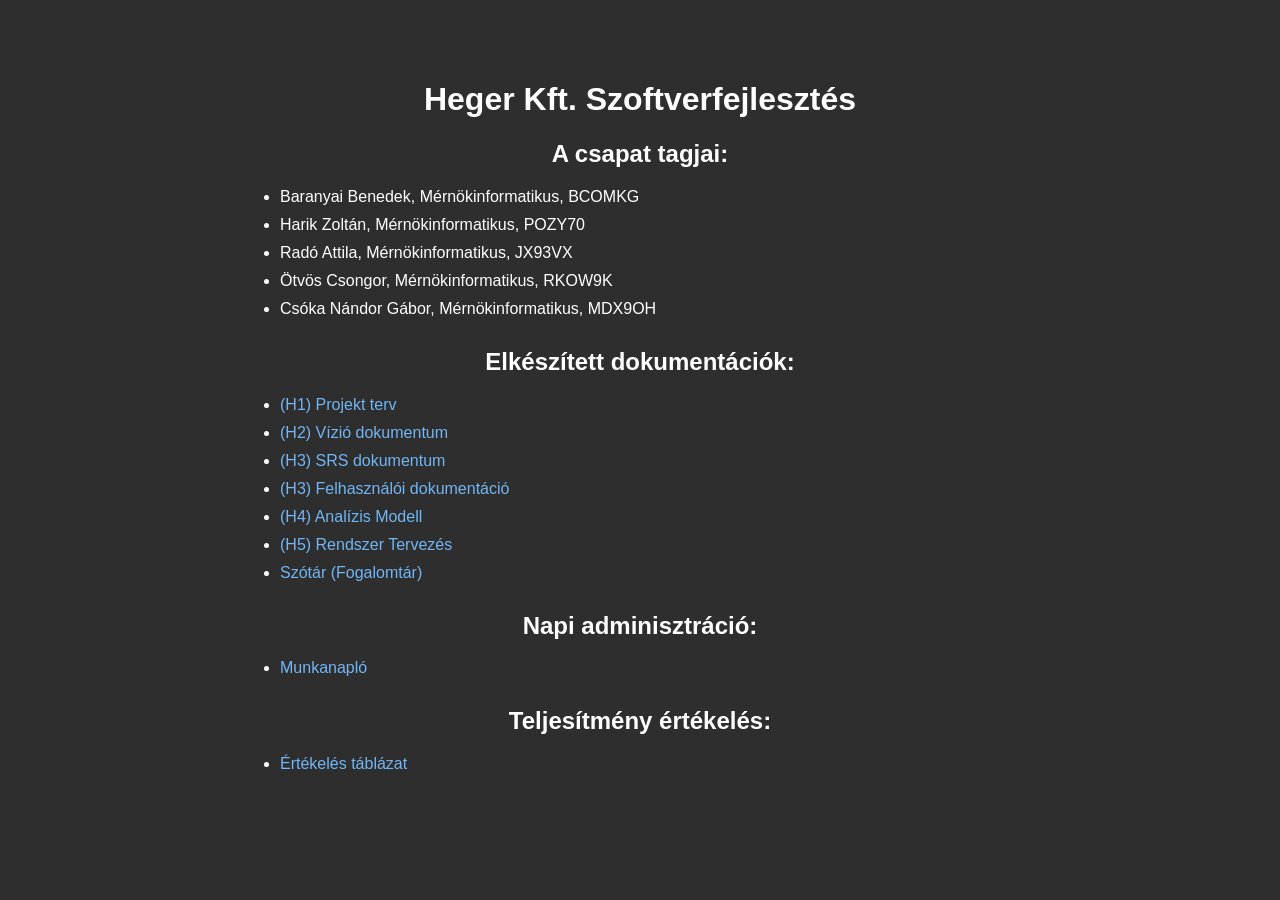
<file: index.html>
<!DOCTYPE html>
<html lang="hu">
<head>
    <meta charset="UTF-8">
    <meta name="viewport" content="width=device-width, initial-scale=1.0">
    <link rel="stylesheet" href="style.css">
    <title>Heger Kft. Szoftvertechnológia</title>
</head>
<body class="center-text">
    <h1>Heger Kft. Szoftverfejlesztés</h1>
    
    <h2>A csapat tagjai:</h2>
    <div class="content-box">
        <ul>
            <li>Baranyai Benedek, Mérnökinformatikus, BCOMKG</li>
            <li>Harik Zoltán, Mérnökinformatikus, POZY70</li>
            <li>Radó Attila, Mérnökinformatikus, JX93VX</li>
            <li>Ötvös Csongor, Mérnökinformatikus, RKOW9K</li>
            <li>Csóka Nándor Gábor, Mérnökinformatikus, MDX9OH</li>
        </ul>
    </div>

    <h2>Elkészített dokumentációk:</h2>
    <div class="content-box">
        <ul>
            <li><a href="projekt_terv.html">(H1) Projekt terv</a></li>
            <li><a href="vizio_dokumentum.html">(H2) Vízió dokumentum</a></li>
            <li><a href="srs_dokumentum.html">(H3) SRS dokumentum</a></li>
            <li><a href="felhasznaloi_dokumentacio.html">(H3) Felhasználói dokumentáció</a></li>
            <li><a href="analizis_modell.html">(H4) Analízis Modell</a></li>
            <li><a href="#">(H5) Rendszer Tervezés</a></li>
            <li><a href="szotar.html">Szótár (Fogalomtár)</a></li>
        </ul>
    </div>

    <h2>Napi adminisztráció:</h2>
    <div class="content-box">
        <ul>
            <li><a href="munkanaplo.html">Munkanapló</a></li>
        </ul>
    </div>

    <h2>Teljesítmény értékelés:</h2>
    <div class="content-box">
        <ul>
            <li><a href="ertekeles.html">Értékelés táblázat</a></li>
        </ul>
    </div>
</body>
</html>
</file>
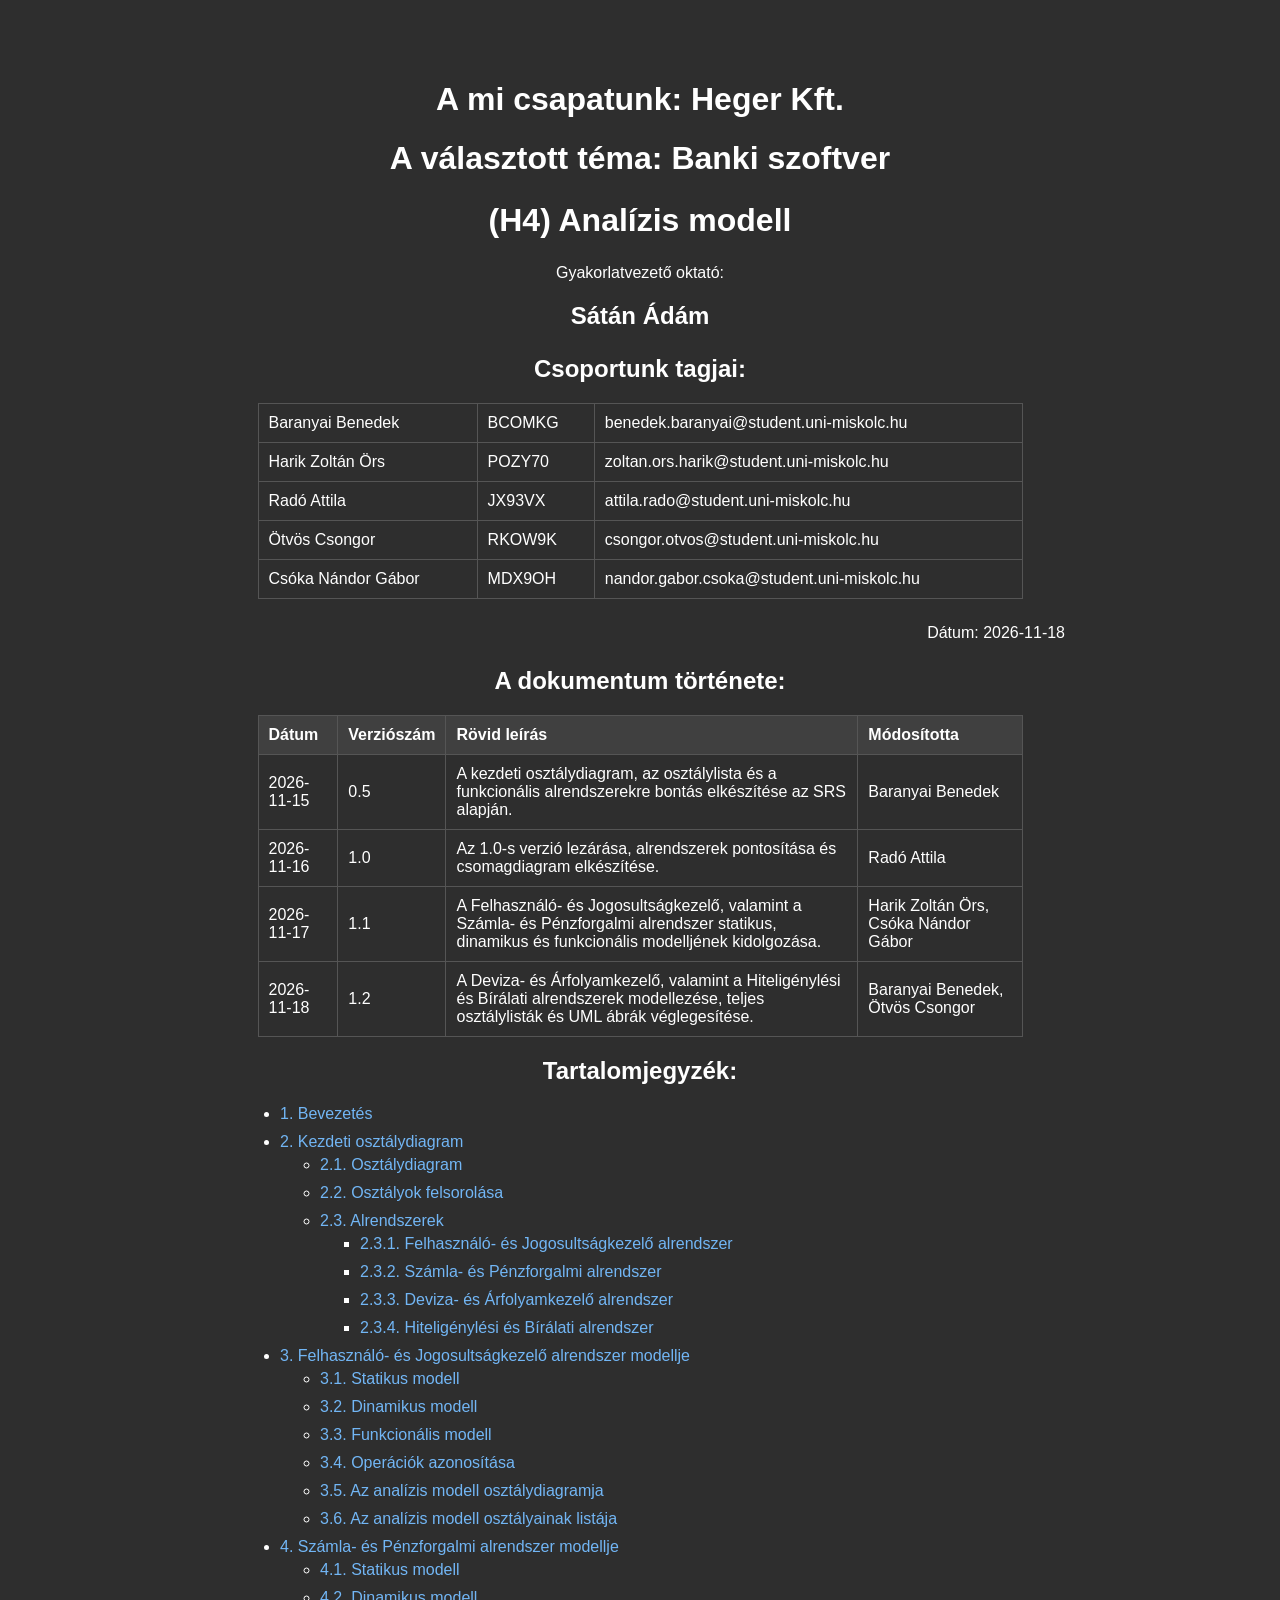
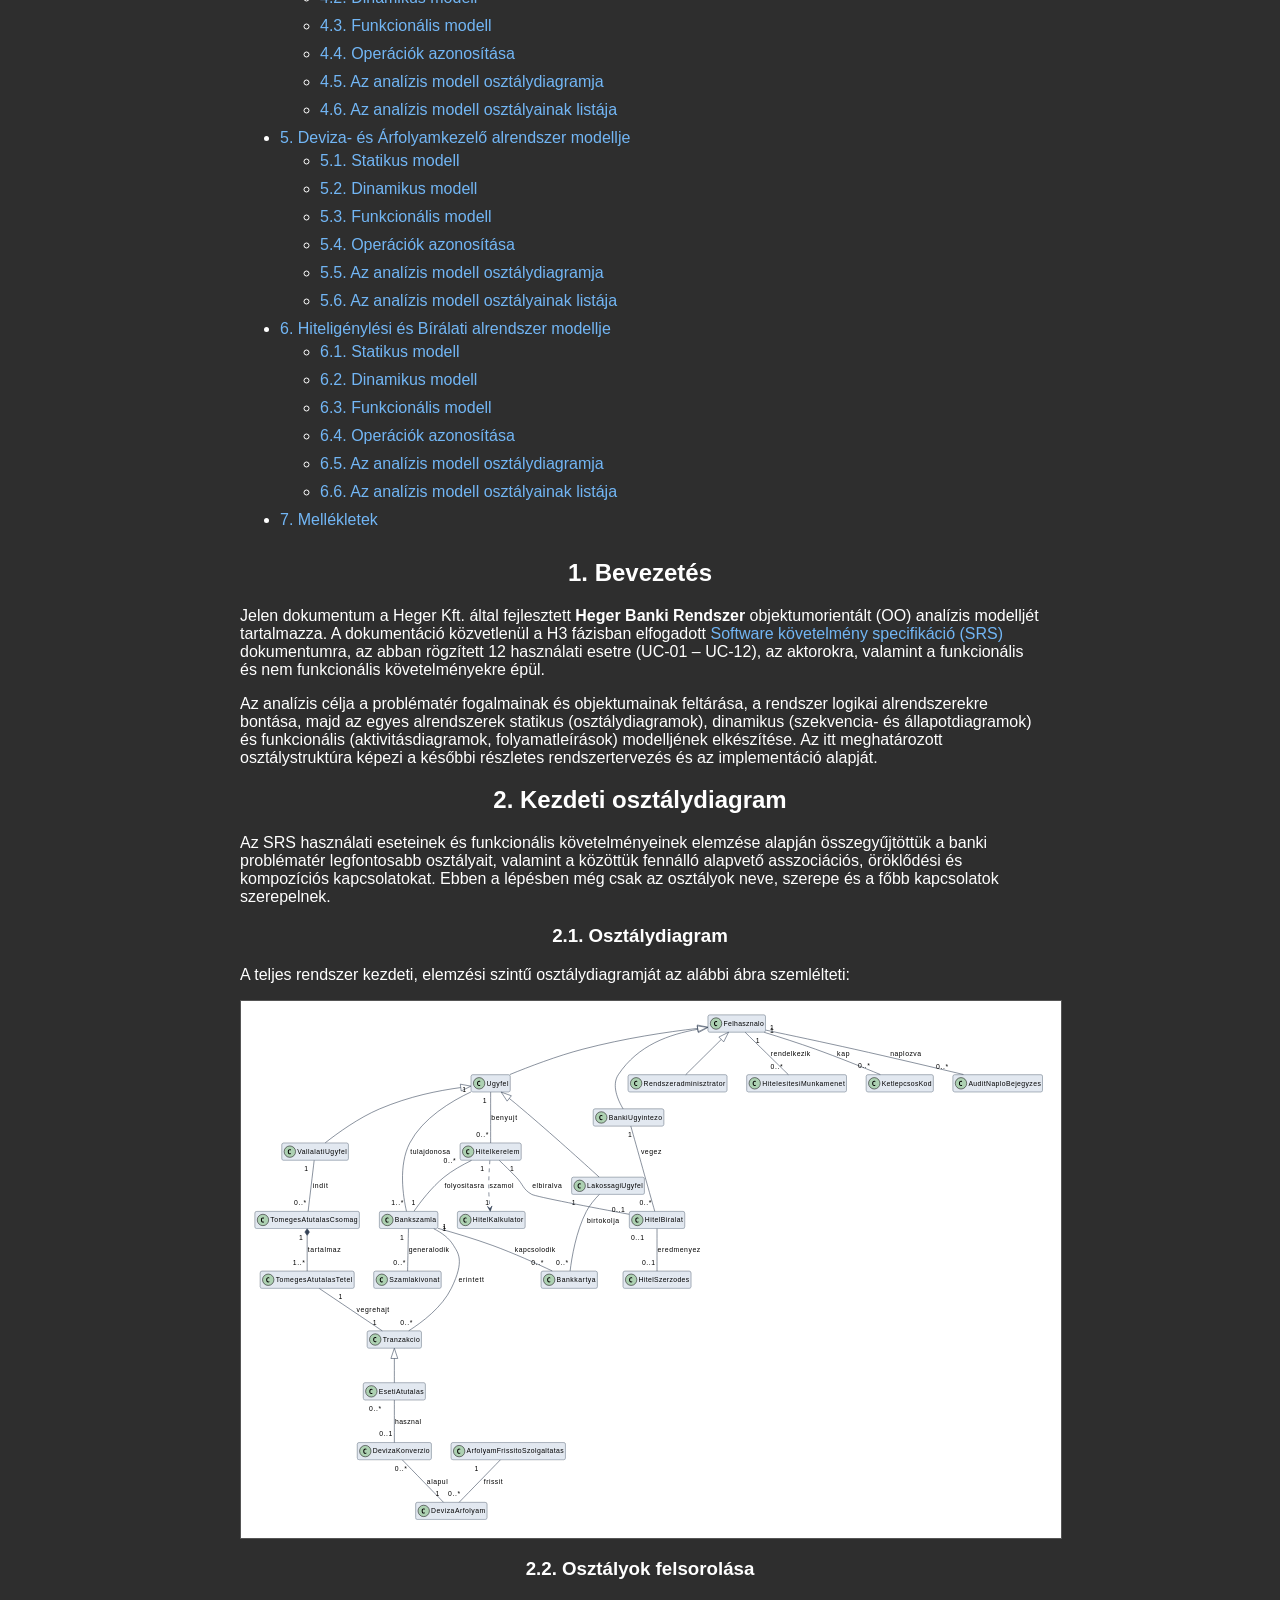
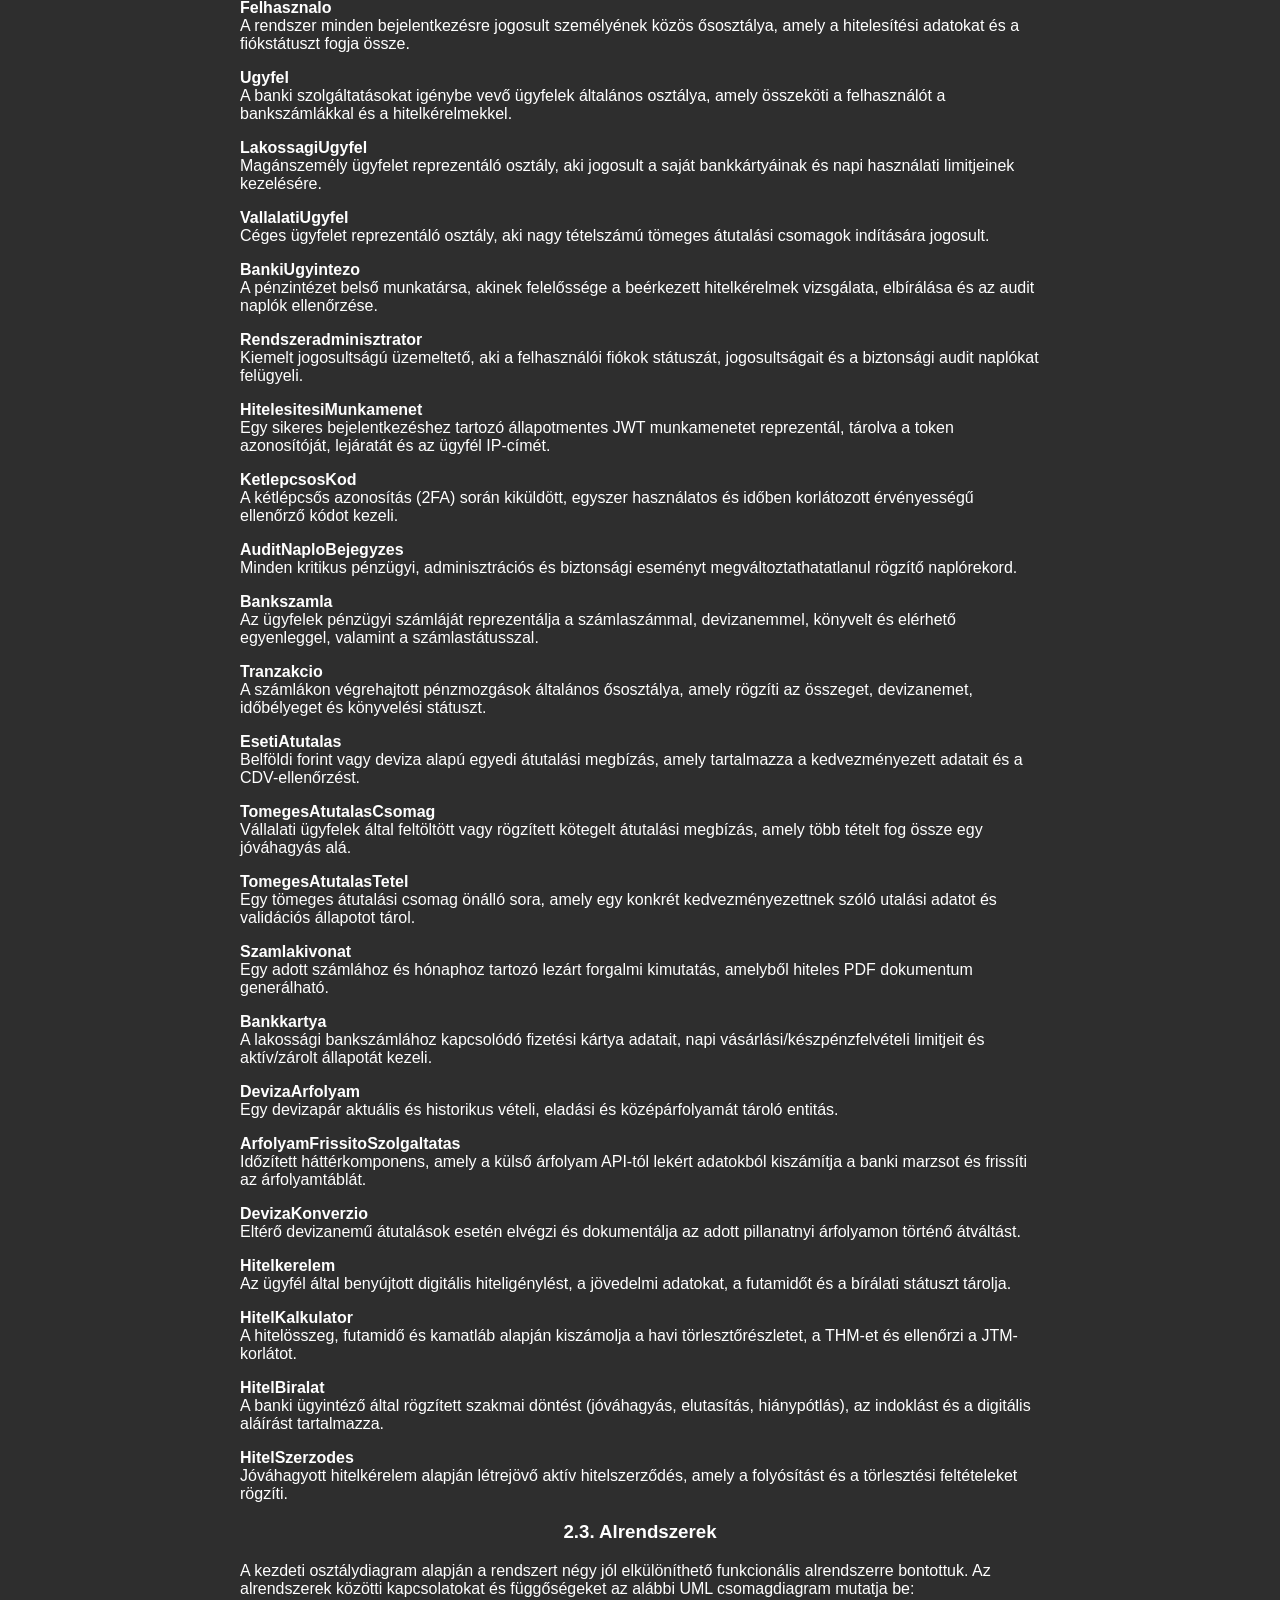
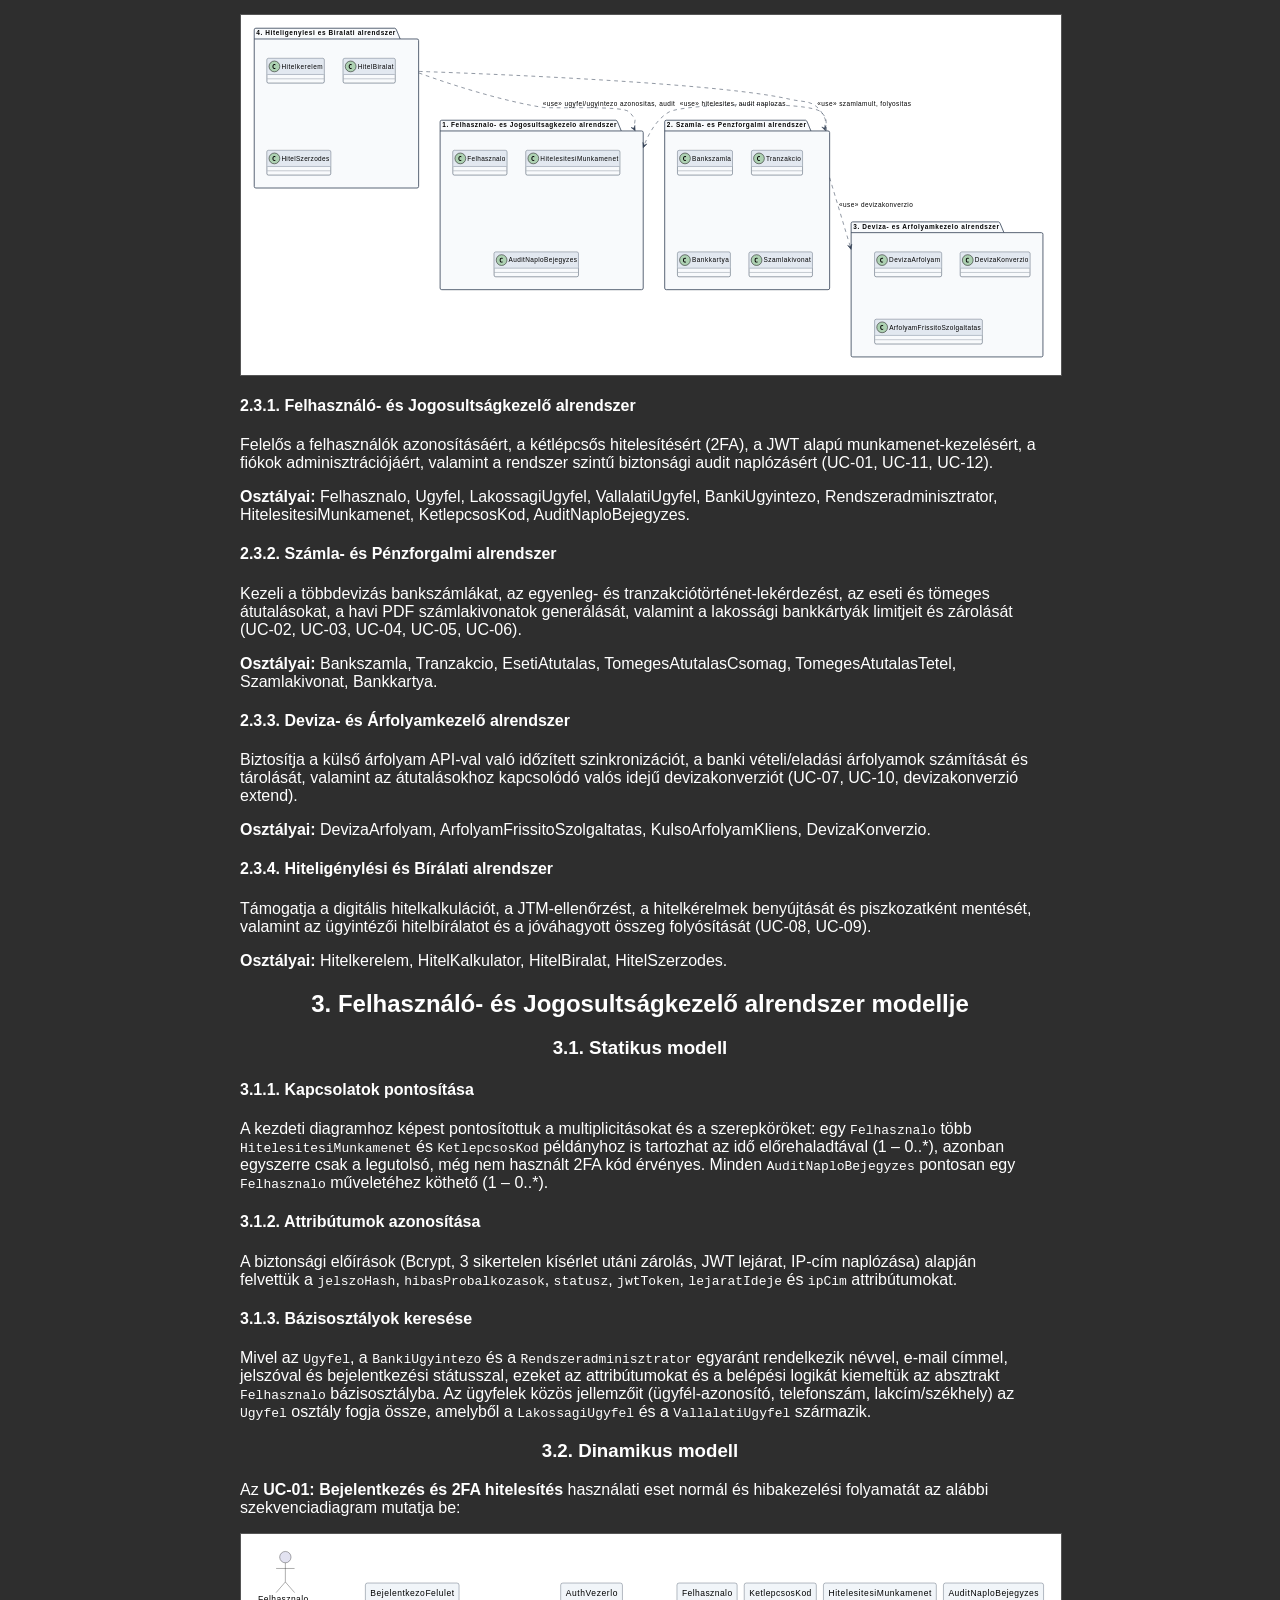
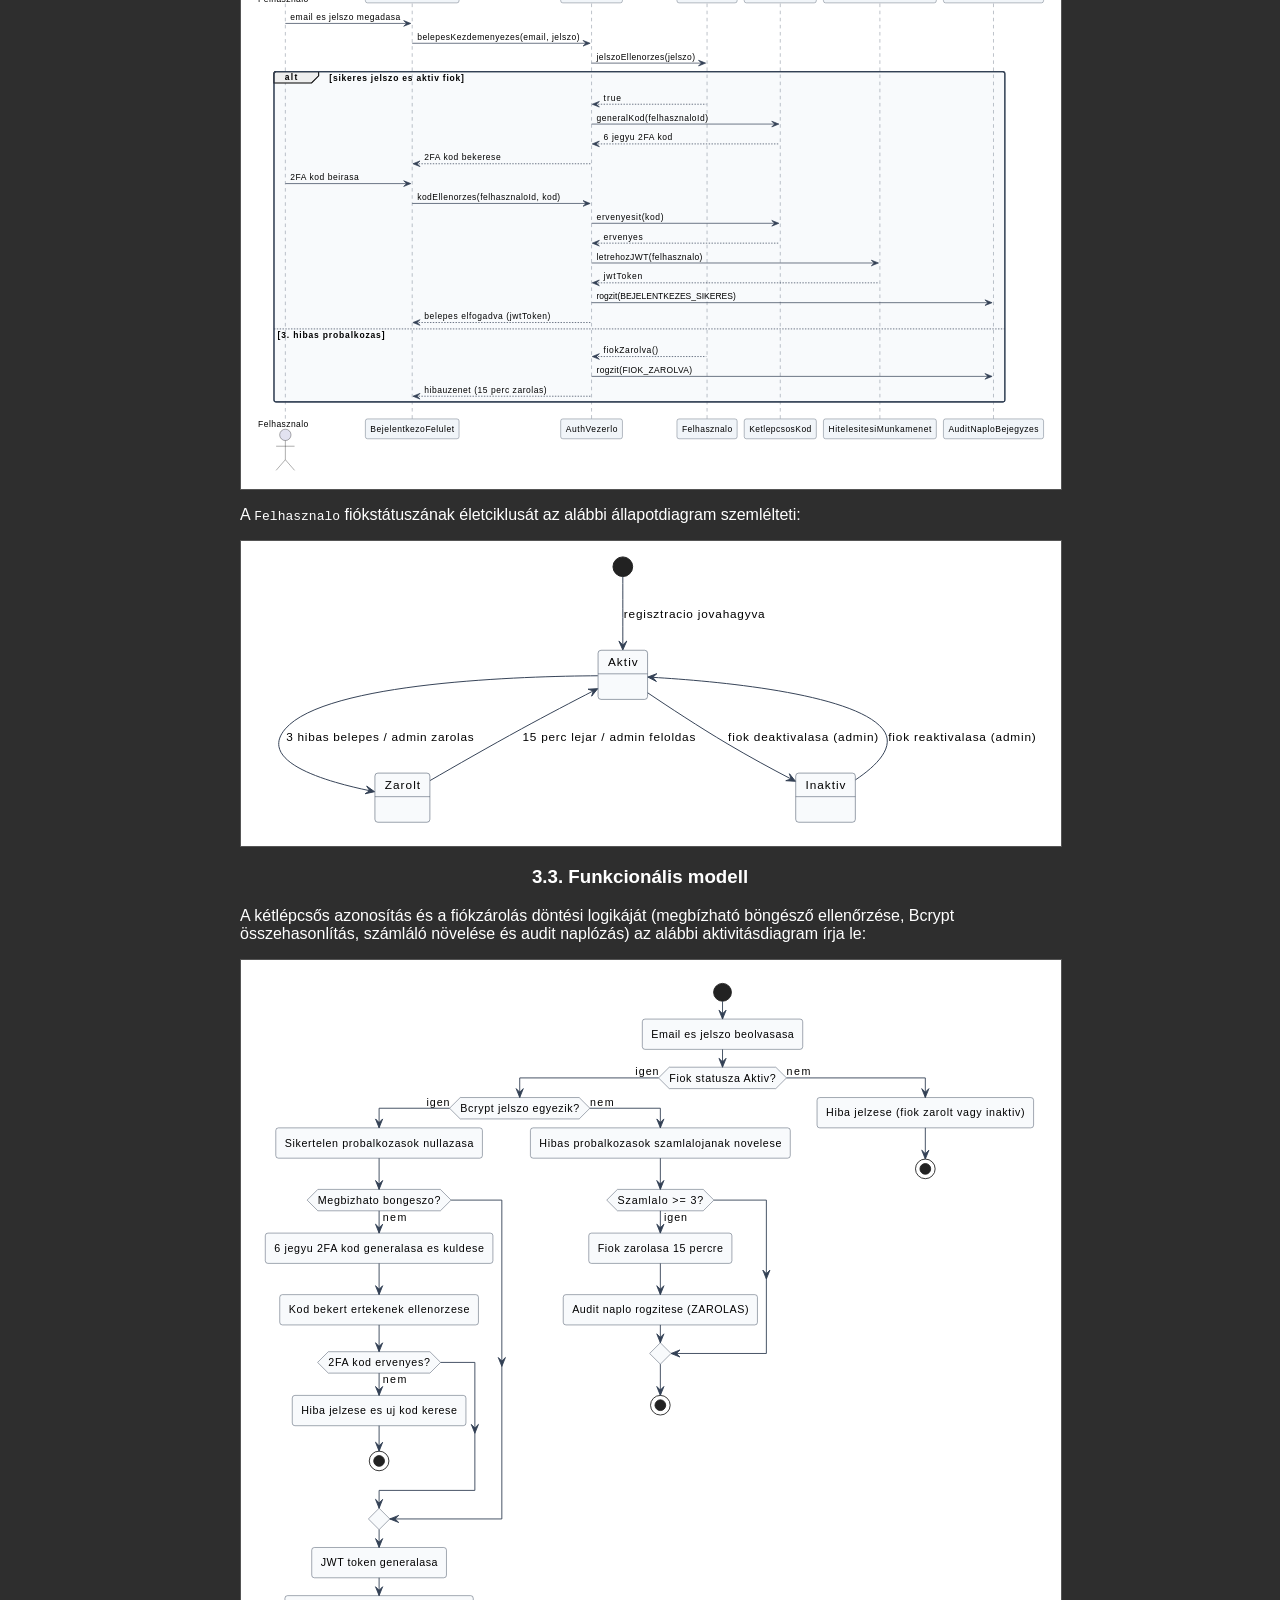
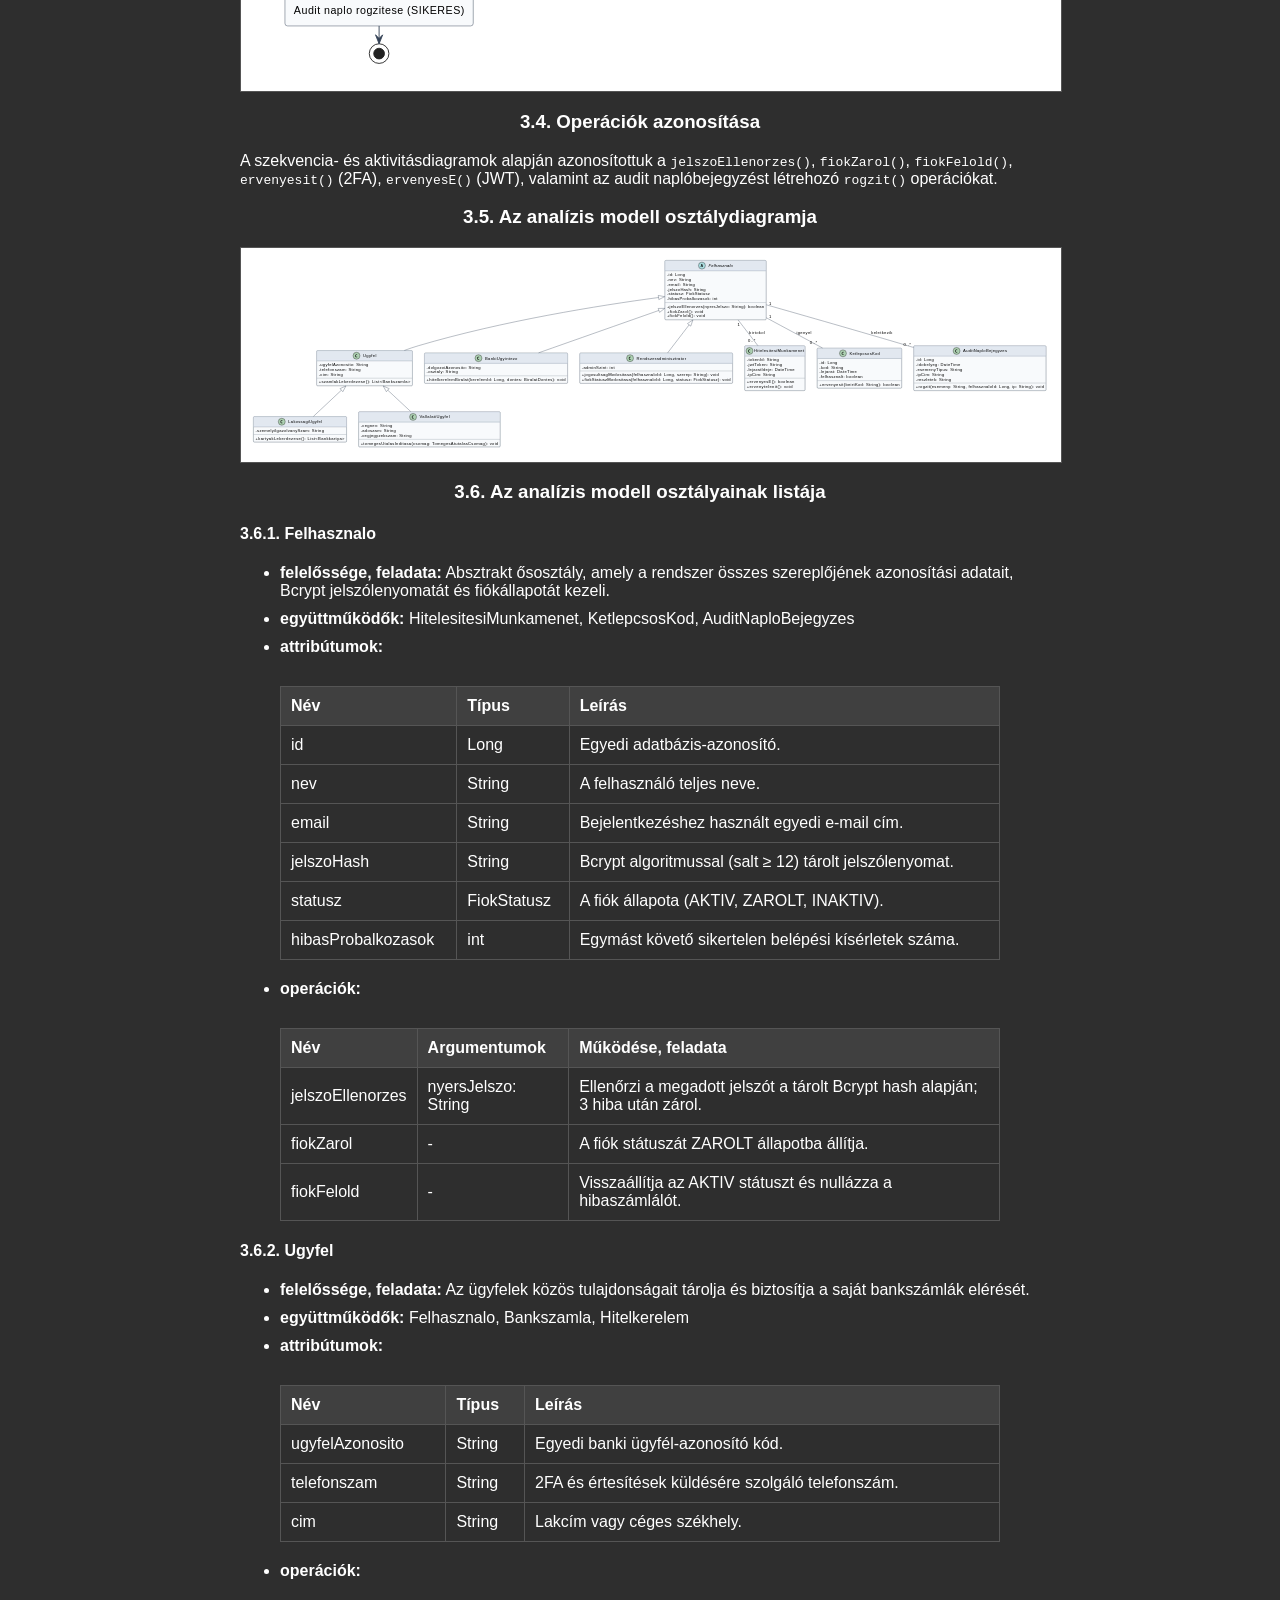
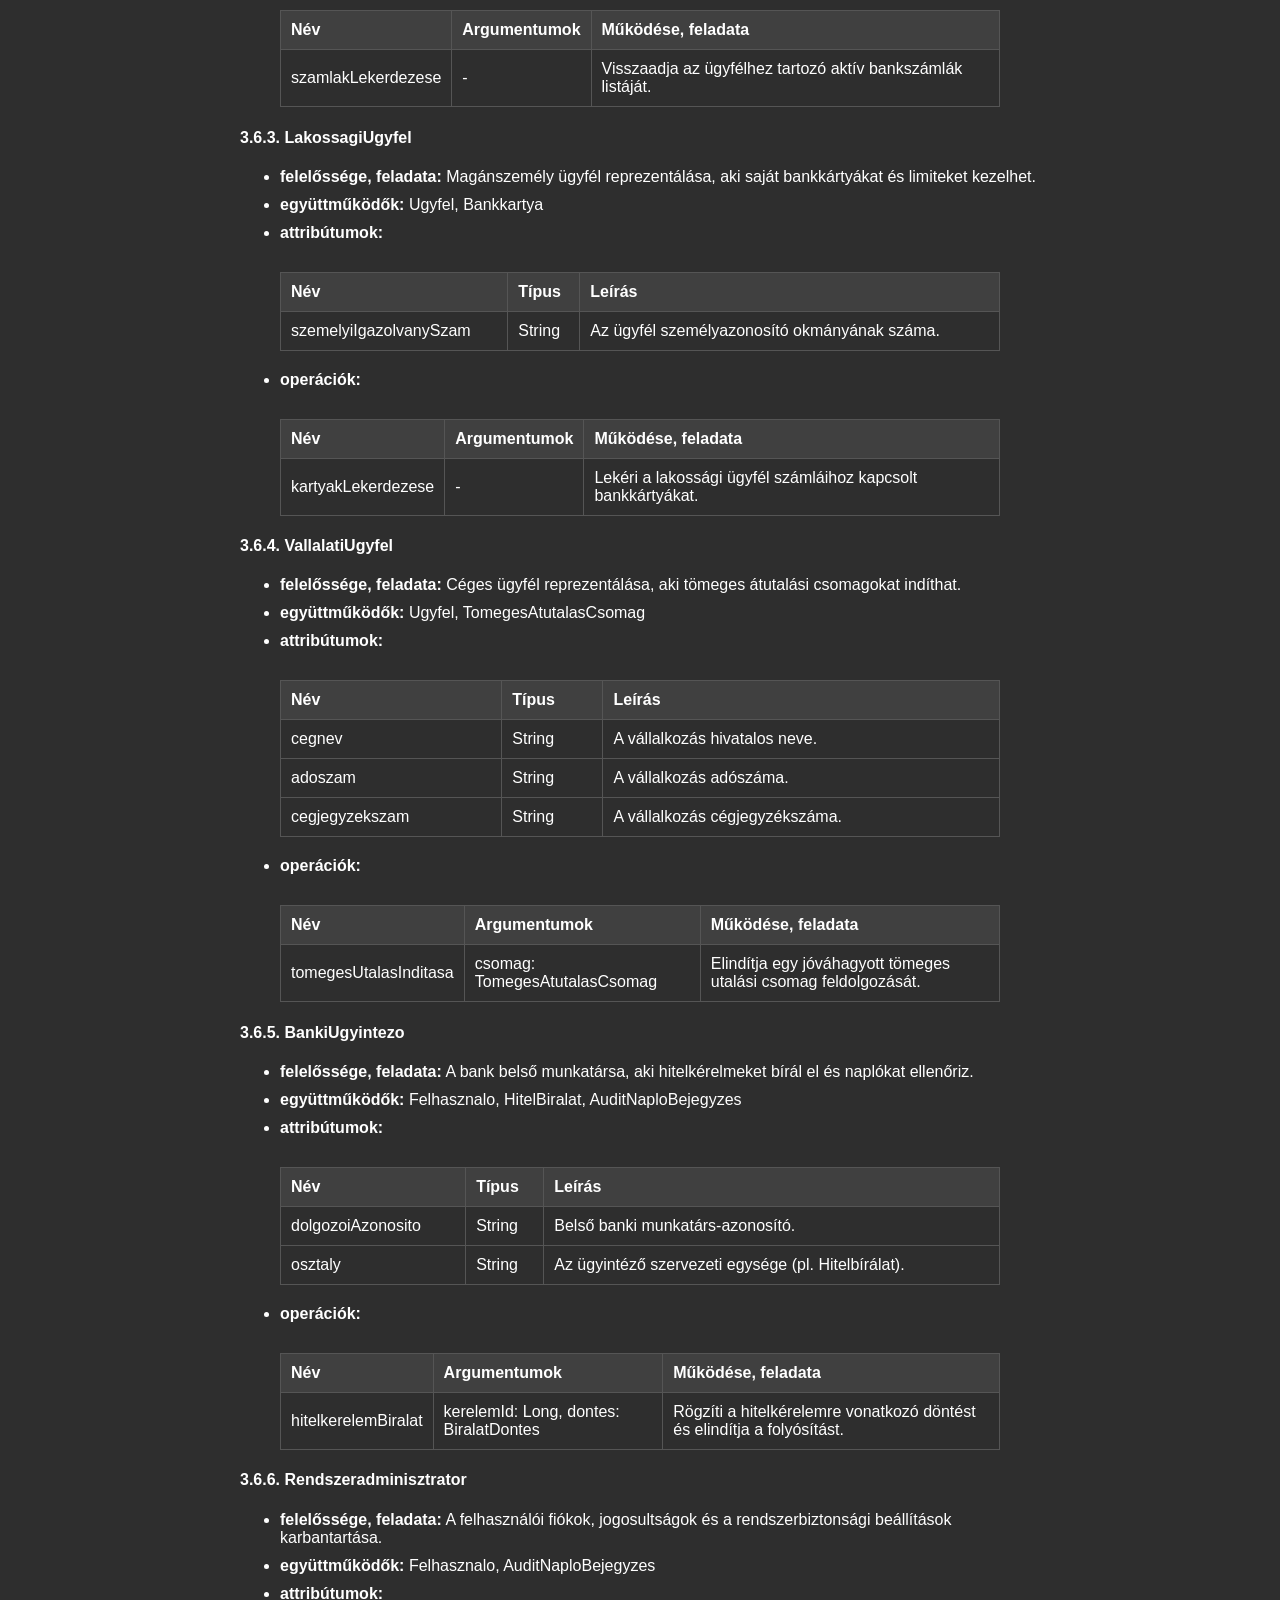
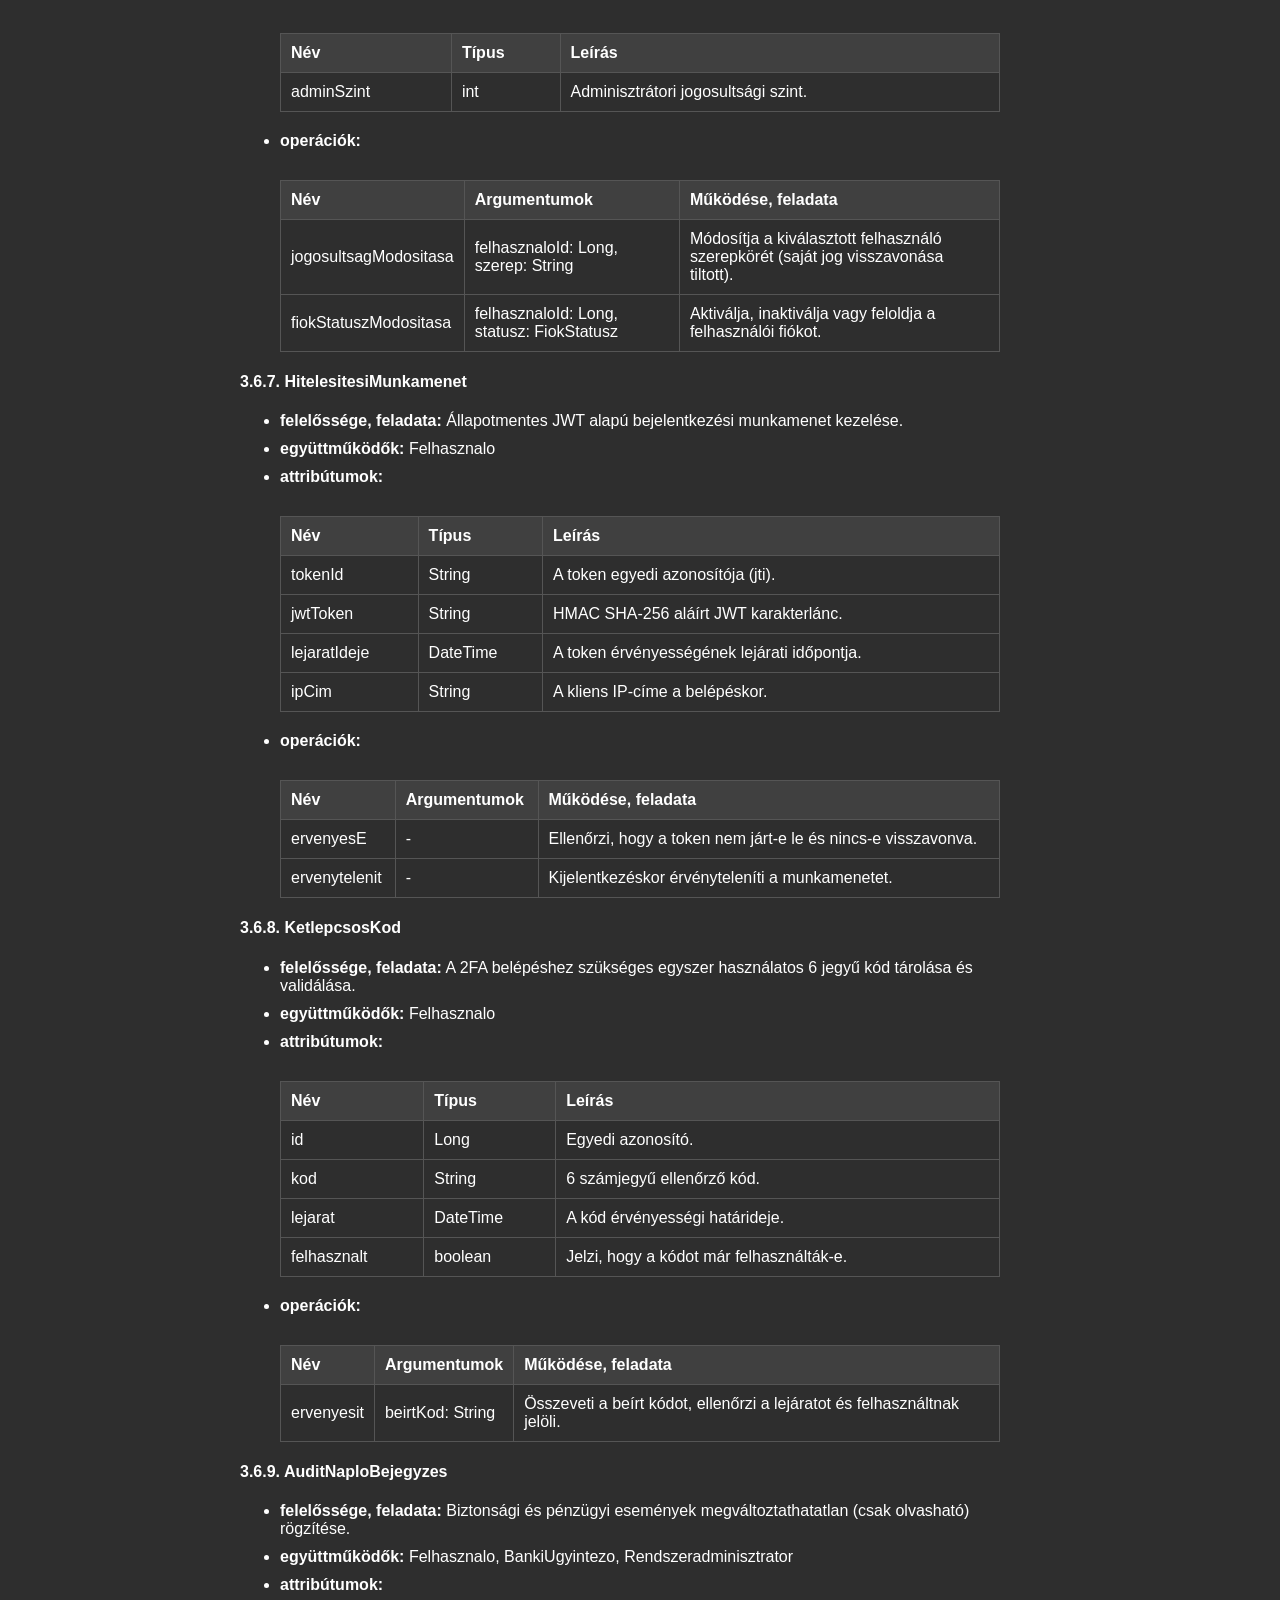
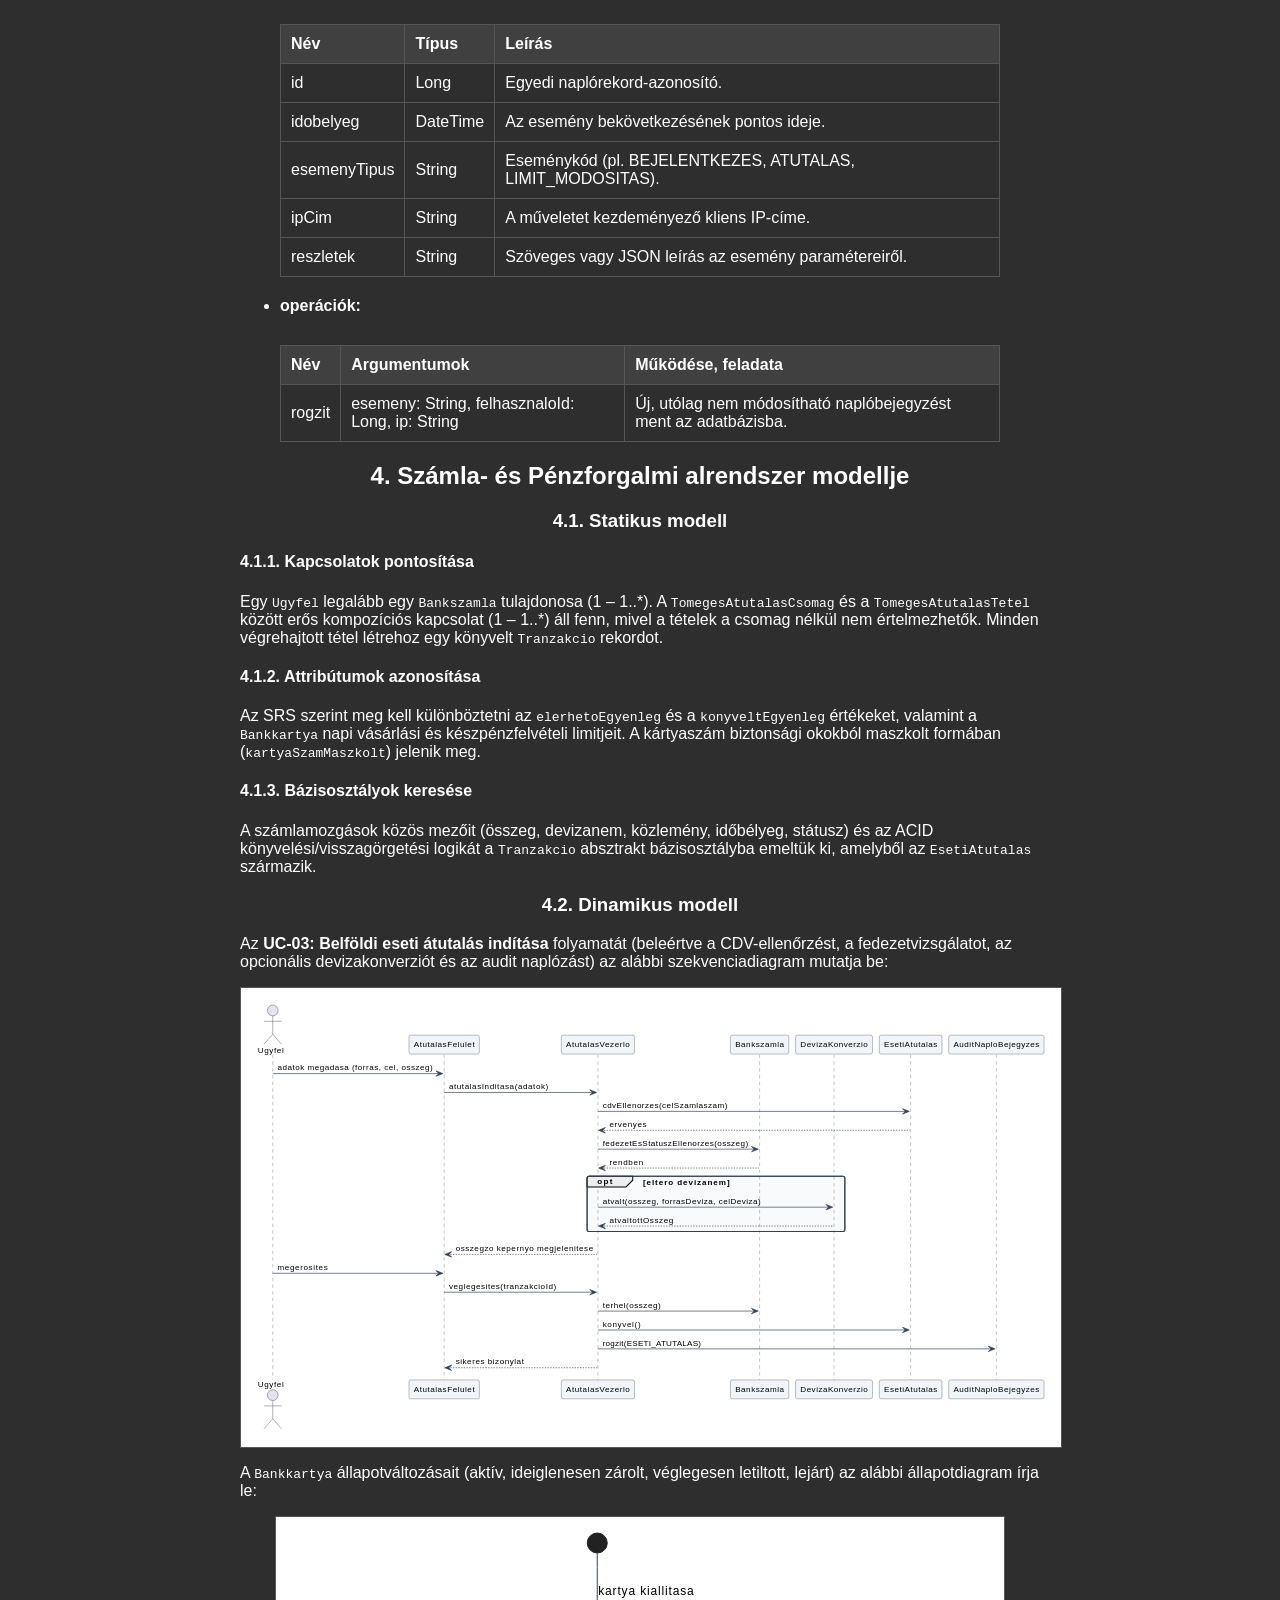
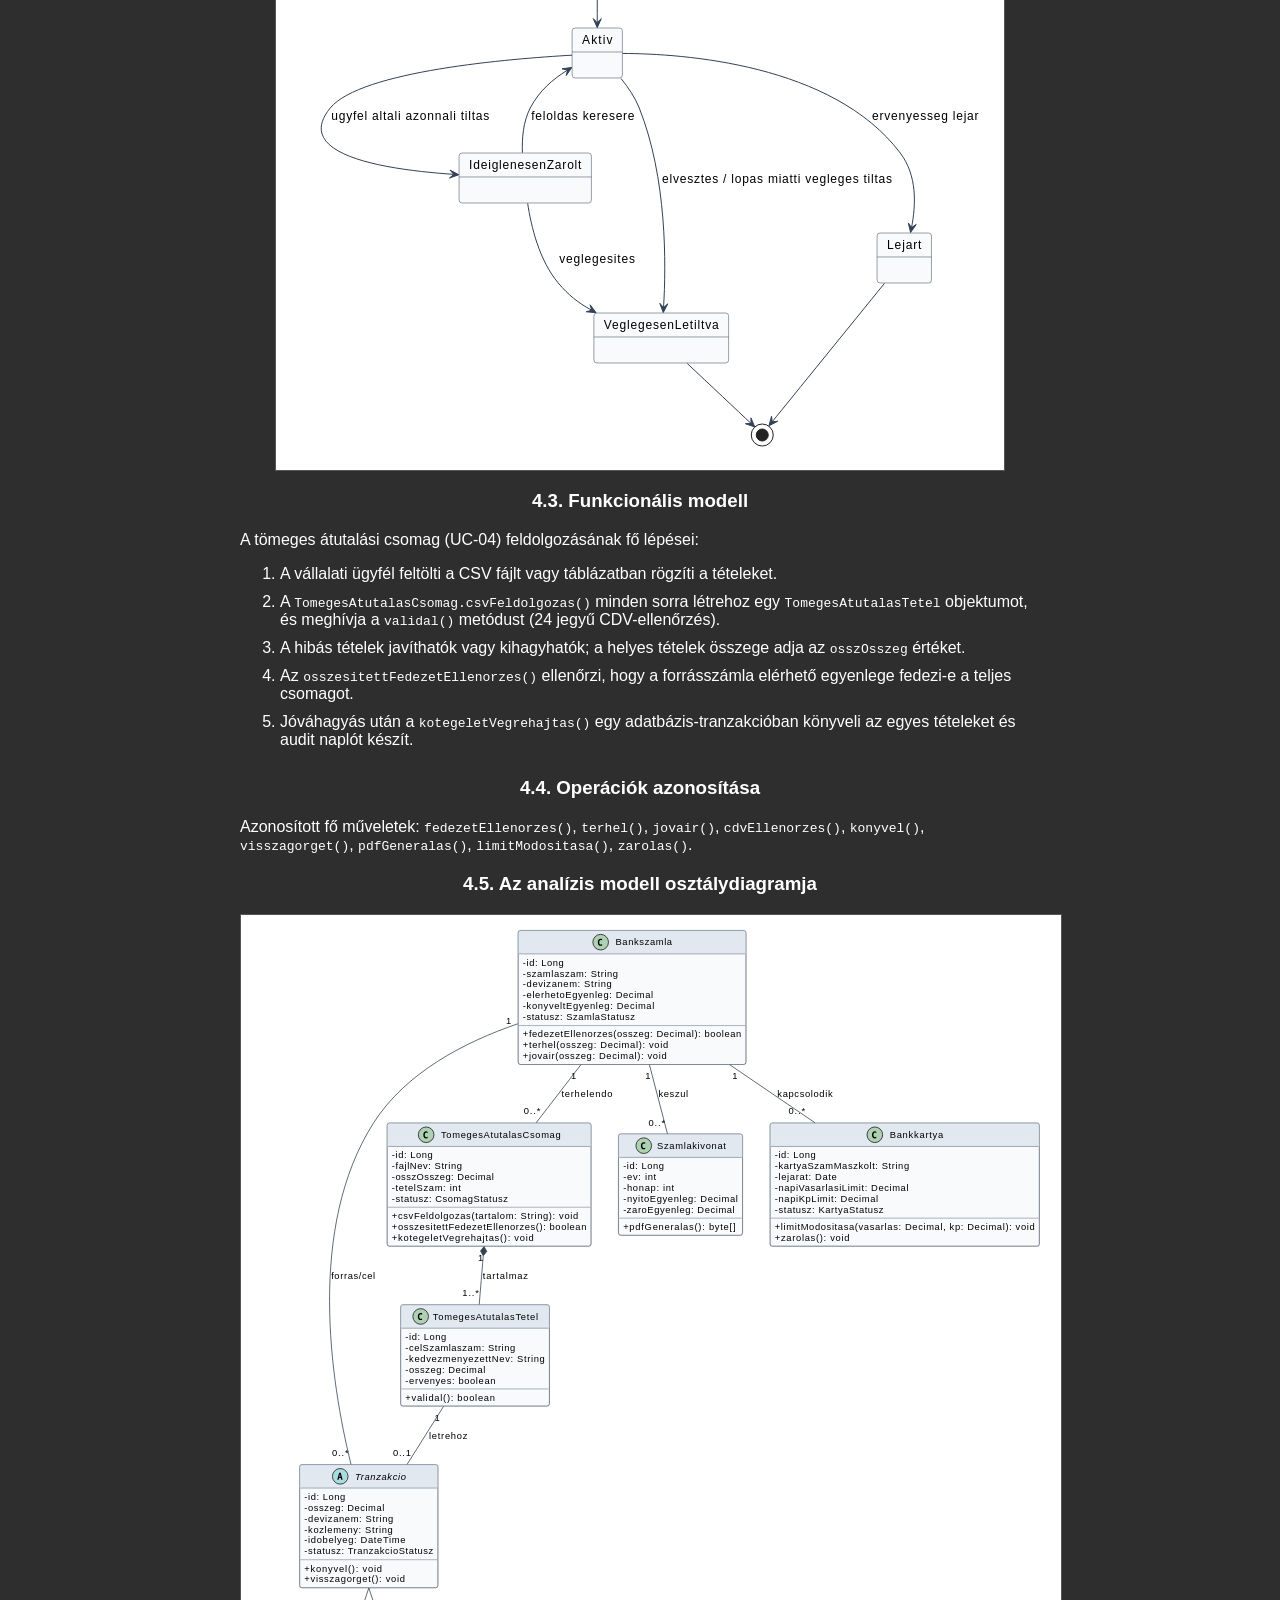
<file: analizis_modell.html>
<!DOCTYPE html>
<html lang="hu">
<head>
    <meta charset="UTF-8">
    <meta name="viewport" content="width=device-width, initial-scale=1.0">
    <link rel="stylesheet" href="style.css">
    <title>(H4) Analízis modell</title>
</head>
<body class="center-text">
    <h1>A mi csapatunk: Heger Kft.</h1>
    <h1>A választott téma: Banki szoftver</h1>

    <h1 class="margin-block">(H4) Analízis modell</h1>

    <div class="margin-block">
        Gyakorlatvezető oktató:
        <h2>Sátán Ádám</h2>
    </div>

    <h2>Csoportunk tagjai:</h2>
    <table>
        <tr> <td>Baranyai Benedek</td> <td>BCOMKG</td> <td>benedek.baranyai@student.uni-miskolc.hu</td> </tr>
        <tr> <td>Harik Zoltán Örs</td> <td>POZY70</td> <td>zoltan.ors.harik@student.uni-miskolc.hu</td> </tr>
        <tr> <td>Radó Attila</td> <td>JX93VX</td> <td>attila.rado@student.uni-miskolc.hu</td> </tr>
        <tr> <td>Ötvös Csongor</td> <td>RKOW9K</td> <td>csongor.otvos@student.uni-miskolc.hu</td> </tr>
        <tr> <td>Csóka Nándor Gábor</td> <td>MDX9OH</td> <td>nandor.gabor.csoka@student.uni-miskolc.hu</td> </tr>
    </table>

    <div class="right-text margin-block">Dátum: 2026-11-18</div>

    <h2>A dokumentum története:</h2>
    <table>
        <tr> <th>Dátum</th> <th>Verziószám</th> <th>Rövid leírás</th> <th>Módosította</th> </tr>
        <tr>
            <td>2026-11-15</td>
            <td>0.5</td>
            <td>A kezdeti osztálydiagram, az osztálylista és a funkcionális alrendszerekre bontás elkészítése az SRS alapján.</td>
            <td>Baranyai Benedek</td>
        </tr>
        <tr>
            <td>2026-11-16</td>
            <td>1.0</td>
            <td>Az 1.0-s verzió lezárása, alrendszerek pontosítása és csomagdiagram elkészítése.</td>
            <td>Radó Attila</td>
        </tr>
        <tr>
            <td>2026-11-17</td>
            <td>1.1</td>
            <td>A Felhasználó- és Jogosultságkezelő, valamint a Számla- és Pénzforgalmi alrendszer statikus, dinamikus és funkcionális modelljének kidolgozása.</td>
            <td>Harik Zoltán Örs, Csóka Nándor Gábor</td>
        </tr>
        <tr>
            <td>2026-11-18</td>
            <td>1.2</td>
            <td>A Deviza- és Árfolyamkezelő, valamint a Hiteligénylési és Bírálati alrendszerek modellezése, teljes osztálylisták és UML ábrák véglegesítése.</td>
            <td>Baranyai Benedek, Ötvös Csongor</td>
        </tr>
    </table>

    <h2>Tartalomjegyzék:</h2>
    <div class="content-box">
        <ul>
            <li><a href="#bevezetes">1. Bevezetés</a></li>
            <li><a href="#kezdeti-osztalydiagram">2. Kezdeti osztálydiagram</a>
                <ul>
                    <li><a href="#kezdeti-diagram-abra">2.1. Osztálydiagram</a></li>
                    <li><a href="#kezdeti-osztalyok">2.2. Osztályok felsorolása</a></li>
                    <li><a href="#alrendszerek">2.3. Alrendszerek</a>
                        <ul>
                            <li><a href="#alr-1-leiras">2.3.1. Felhasználó- és Jogosultságkezelő alrendszer</a></li>
                            <li><a href="#alr-2-leiras">2.3.2. Számla- és Pénzforgalmi alrendszer</a></li>
                            <li><a href="#alr-3-leiras">2.3.3. Deviza- és Árfolyamkezelő alrendszer</a></li>
                            <li><a href="#alr-4-leiras">2.3.4. Hiteligénylési és Bírálati alrendszer</a></li>
                        </ul>
                    </li>
                </ul>
            </li>
            <li><a href="#alrendszer-1">3. Felhasználó- és Jogosultságkezelő alrendszer modellje</a>
                <ul>
                    <li><a href="#alr1-statikus">3.1. Statikus modell</a></li>
                    <li><a href="#alr1-dinamikus">3.2. Dinamikus modell</a></li>
                    <li><a href="#alr1-funkcionalis">3.3. Funkcionális modell</a></li>
                    <li><a href="#alr1-operaciok">3.4. Operációk azonosítása</a></li>
                    <li><a href="#alr1-osztalydiagram">3.5. Az analízis modell osztálydiagramja</a></li>
                    <li><a href="#alr1-osztalylista">3.6. Az analízis modell osztályainak listája</a></li>
                </ul>
            </li>
            <li><a href="#alrendszer-2">4. Számla- és Pénzforgalmi alrendszer modellje</a>
                <ul>
                    <li><a href="#alr2-statikus">4.1. Statikus modell</a></li>
                    <li><a href="#alr2-dinamikus">4.2. Dinamikus modell</a></li>
                    <li><a href="#alr2-funkcionalis">4.3. Funkcionális modell</a></li>
                    <li><a href="#alr2-operaciok">4.4. Operációk azonosítása</a></li>
                    <li><a href="#alr2-osztalydiagram">4.5. Az analízis modell osztálydiagramja</a></li>
                    <li><a href="#alr2-osztalylista">4.6. Az analízis modell osztályainak listája</a></li>
                </ul>
            </li>
            <li><a href="#alrendszer-3">5. Deviza- és Árfolyamkezelő alrendszer modellje</a>
                <ul>
                    <li><a href="#alr3-statikus">5.1. Statikus modell</a></li>
                    <li><a href="#alr3-dinamikus">5.2. Dinamikus modell</a></li>
                    <li><a href="#alr3-funkcionalis">5.3. Funkcionális modell</a></li>
                    <li><a href="#alr3-operaciok">5.4. Operációk azonosítása</a></li>
                    <li><a href="#alr3-osztalydiagram">5.5. Az analízis modell osztálydiagramja</a></li>
                    <li><a href="#alr3-osztalylista">5.6. Az analízis modell osztályainak listája</a></li>
                </ul>
            </li>
            <li><a href="#alrendszer-4">6. Hiteligénylési és Bírálati alrendszer modellje</a>
                <ul>
                    <li><a href="#alr4-statikus">6.1. Statikus modell</a></li>
                    <li><a href="#alr4-dinamikus">6.2. Dinamikus modell</a></li>
                    <li><a href="#alr4-funkcionalis">6.3. Funkcionális modell</a></li>
                    <li><a href="#alr4-operaciok">6.4. Operációk azonosítása</a></li>
                    <li><a href="#alr4-osztalydiagram">6.5. Az analízis modell osztálydiagramja</a></li>
                    <li><a href="#alr4-osztalylista">6.6. Az analízis modell osztályainak listája</a></li>
                </ul>
            </li>
            <li><a href="#mellekletek">7. Mellékletek</a></li>
        </ul>
    </div>

    <!-- 1. BEVEZETES -->
    <a name="bevezetes"></a><h2>1. Bevezetés</h2>
    <div class="content-box">
        <p>Jelen dokumentum a Heger Kft. által fejlesztett <strong>Heger Banki Rendszer</strong> objektumorientált (OO) analízis modelljét tartalmazza. A dokumentáció közvetlenül a H3 fázisban elfogadott <a href="srs_dokumentum.html">Software követelmény specifikáció (SRS)</a> dokumentumra, az abban rögzített 12 használati esetre (UC-01 – UC-12), az aktorokra, valamint a funkcionális és nem funkcionális követelményekre épül.</p>
        <p>Az analízis célja a problématér fogalmainak és objektumainak feltárása, a rendszer logikai alrendszerekre bontása, majd az egyes alrendszerek statikus (osztálydiagramok), dinamikus (szekvencia- és állapotdiagramok) és funkcionális (aktivitásdiagramok, folyamatleírások) modelljének elkészítése. Az itt meghatározott osztálystruktúra képezi a későbbi részletes rendszertervezés és az implementáció alapját.</p>
    </div>

    <!-- 2. KEZDETI OSZTALYDIAGRAM -->
    <a name="kezdeti-osztalydiagram"></a><h2>2. Kezdeti osztálydiagram</h2>
    <div class="content-box">
        <p>Az SRS használati eseteinek és funkcionális követelményeinek elemzése alapján összegyűjtöttük a banki problématér legfontosabb osztályait, valamint a közöttük fennálló alapvető asszociációs, öröklődési és kompozíciós kapcsolatokat. Ebben a lépésben még csak az osztályok neve, szerepe és a főbb kapcsolatok szerepelnek.</p>

        <a name="kezdeti-diagram-abra"></a><h3>2.1. Osztálydiagram</h3>
        <p>A teljes rendszer kezdeti, elemzési szintű osztálydiagramját az alábbi ábra szemlélteti:</p>
        <p class="center-text">
            <img src="diagrams/kezdeti_osztalydiagram.svg" alt="Kezdeti osztálydiagram" style="max-width: 100%; height: auto; border: 1px solid #555; margin: 15px auto; display: block; background-color: #ffffff; padding: 10px;">
        </p>

        <a name="kezdeti-osztalyok"></a><h3>2.2. Osztályok felsorolása</h3>

        <p><strong>Felhasznalo</strong><br>
        A rendszer minden bejelentkezésre jogosult személyének közös ősosztálya, amely a hitelesítési adatokat és a fiókstátuszt fogja össze.</p>

        <p><strong>Ugyfel</strong><br>
        A banki szolgáltatásokat igénybe vevő ügyfelek általános osztálya, amely összeköti a felhasználót a bankszámlákkal és a hitelkérelmekkel.</p>

        <p><strong>LakossagiUgyfel</strong><br>
        Magánszemély ügyfelet reprezentáló osztály, aki jogosult a saját bankkártyáinak és napi használati limitjeinek kezelésére.</p>

        <p><strong>VallalatiUgyfel</strong><br>
        Céges ügyfelet reprezentáló osztály, aki nagy tételszámú tömeges átutalási csomagok indítására jogosult.</p>

        <p><strong>BankiUgyintezo</strong><br>
        A pénzintézet belső munkatársa, akinek felelőssége a beérkezett hitelkérelmek vizsgálata, elbírálása és az audit naplók ellenőrzése.</p>

        <p><strong>Rendszeradminisztrator</strong><br>
        Kiemelt jogosultságú üzemeltető, aki a felhasználói fiókok státuszát, jogosultságait és a biztonsági audit naplókat felügyeli.</p>

        <p><strong>HitelesitesiMunkamenet</strong><br>
        Egy sikeres bejelentkezéshez tartozó állapotmentes JWT munkamenetet reprezentál, tárolva a token azonosítóját, lejáratát és az ügyfél IP-címét.</p>

        <p><strong>KetlepcsosKod</strong><br>
        A kétlépcsős azonosítás (2FA) során kiküldött, egyszer használatos és időben korlátozott érvényességű ellenőrző kódot kezeli.</p>

        <p><strong>AuditNaploBejegyzes</strong><br>
        Minden kritikus pénzügyi, adminisztrációs és biztonsági eseményt megváltoztathatatlanul rögzítő naplórekord.</p>

        <p><strong>Bankszamla</strong><br>
        Az ügyfelek pénzügyi számláját reprezentálja a számlaszámmal, devizanemmel, könyvelt és elérhető egyenleggel, valamint a számlastátusszal.</p>

        <p><strong>Tranzakcio</strong><br>
        A számlákon végrehajtott pénzmozgások általános ősosztálya, amely rögzíti az összeget, devizanemet, időbélyeget és könyvelési státuszt.</p>

        <p><strong>EsetiAtutalas</strong><br>
        Belföldi forint vagy deviza alapú egyedi átutalási megbízás, amely tartalmazza a kedvezményezett adatait és a CDV-ellenőrzést.</p>

        <p><strong>TomegesAtutalasCsomag</strong><br>
        Vállalati ügyfelek által feltöltött vagy rögzített kötegelt átutalási megbízás, amely több tételt fog össze egy jóváhagyás alá.</p>

        <p><strong>TomegesAtutalasTetel</strong><br>
        Egy tömeges átutalási csomag önálló sora, amely egy konkrét kedvezményezettnek szóló utalási adatot és validációs állapotot tárol.</p>

        <p><strong>Szamlakivonat</strong><br>
        Egy adott számlához és hónaphoz tartozó lezárt forgalmi kimutatás, amelyből hiteles PDF dokumentum generálható.</p>

        <p><strong>Bankkartya</strong><br>
        A lakossági bankszámlához kapcsolódó fizetési kártya adatait, napi vásárlási/készpénzfelvételi limitjeit és aktív/zárolt állapotát kezeli.</p>

        <p><strong>DevizaArfolyam</strong><br>
        Egy devizapár aktuális és historikus vételi, eladási és középárfolyamát tároló entitás.</p>

        <p><strong>ArfolyamFrissitoSzolgaltatas</strong><br>
        Időzített háttérkomponens, amely a külső árfolyam API-tól lekért adatokból kiszámítja a banki marzsot és frissíti az árfolyamtáblát.</p>

        <p><strong>DevizaKonverzio</strong><br>
        Eltérő devizanemű átutalások esetén elvégzi és dokumentálja az adott pillanatnyi árfolyamon történő átváltást.</p>

        <p><strong>Hitelkerelem</strong><br>
        Az ügyfél által benyújtott digitális hiteligénylést, a jövedelmi adatokat, a futamidőt és a bírálati státuszt tárolja.</p>

        <p><strong>HitelKalkulator</strong><br>
        A hitelösszeg, futamidő és kamatláb alapján kiszámolja a havi törlesztőrészletet, a THM-et és ellenőrzi a JTM-korlátot.</p>

        <p><strong>HitelBiralat</strong><br>
        A banki ügyintéző által rögzített szakmai döntést (jóváhagyás, elutasítás, hiánypótlás), az indoklást és a digitális aláírást tartalmazza.</p>

        <p><strong>HitelSzerzodes</strong><br>
        Jóváhagyott hitelkérelem alapján létrejövő aktív hitelszerződés, amely a folyósítást és a törlesztési feltételeket rögzíti.</p>

        <a name="alrendszerek"></a><h3>2.3. Alrendszerek</h3>
        <p>A kezdeti osztálydiagram alapján a rendszert négy jól elkülöníthető funkcionális alrendszerre bontottuk. Az alrendszerek közötti kapcsolatokat és függőségeket az alábbi UML csomagdiagram mutatja be:</p>
        <p class="center-text">
            <img src="diagrams/alrendszerek_csomagdiagram.svg" alt="Alrendszerek csomagdiagram" style="max-width: 100%; height: auto; border: 1px solid #555; margin: 15px auto; display: block; background-color: #ffffff; padding: 10px;">
        </p>

        <a name="alr-1-leiras"></a><h4>2.3.1. Felhasználó- és Jogosultságkezelő alrendszer</h4>
        <p>Felelős a felhasználók azonosításáért, a kétlépcsős hitelesítésért (2FA), a JWT alapú munkamenet-kezelésért, a fiókok adminisztrációjáért, valamint a rendszer szintű biztonsági audit naplózásért (UC-01, UC-11, UC-12).</p>
        <p><strong>Osztályai:</strong> Felhasznalo, Ugyfel, LakossagiUgyfel, VallalatiUgyfel, BankiUgyintezo, Rendszeradminisztrator, HitelesitesiMunkamenet, KetlepcsosKod, AuditNaploBejegyzes.</p>

        <a name="alr-2-leiras"></a><h4>2.3.2. Számla- és Pénzforgalmi alrendszer</h4>
        <p>Kezeli a többdevizás bankszámlákat, az egyenleg- és tranzakciótörténet-lekérdezést, az eseti és tömeges átutalásokat, a havi PDF számlakivonatok generálását, valamint a lakossági bankkártyák limitjeit és zárolását (UC-02, UC-03, UC-04, UC-05, UC-06).</p>
        <p><strong>Osztályai:</strong> Bankszamla, Tranzakcio, EsetiAtutalas, TomegesAtutalasCsomag, TomegesAtutalasTetel, Szamlakivonat, Bankkartya.</p>

        <a name="alr-3-leiras"></a><h4>2.3.3. Deviza- és Árfolyamkezelő alrendszer</h4>
        <p>Biztosítja a külső árfolyam API-val való időzített szinkronizációt, a banki vételi/eladási árfolyamok számítását és tárolását, valamint az átutalásokhoz kapcsolódó valós idejű devizakonverziót (UC-07, UC-10, devizakonverzió extend).</p>
        <p><strong>Osztályai:</strong> DevizaArfolyam, ArfolyamFrissitoSzolgaltatas, KulsoArfolyamKliens, DevizaKonverzio.</p>

        <a name="alr-4-leiras"></a><h4>2.3.4. Hiteligénylési és Bírálati alrendszer</h4>
        <p>Támogatja a digitális hitelkalkulációt, a JTM-ellenőrzést, a hitelkérelmek benyújtását és piszkozatként mentését, valamint az ügyintézői hitelbírálatot és a jóváhagyott összeg folyósítását (UC-08, UC-09).</p>
        <p><strong>Osztályai:</strong> Hitelkerelem, HitelKalkulator, HitelBiralat, HitelSzerzodes.</p>
    </div>

    <!-- 3. ALRENDSZER 1 -->
    <a name="alrendszer-1"></a><h2>3. Felhasználó- és Jogosultságkezelő alrendszer modellje</h2>
    <div class="content-box">
        <a name="alr1-statikus"></a><h3>3.1. Statikus modell</h3>
        <h4>3.1.1. Kapcsolatok pontosítása</h4>
        <p>A kezdeti diagramhoz képest pontosítottuk a multiplicitásokat és a szerepköröket: egy <code>Felhasznalo</code> több <code>HitelesitesiMunkamenet</code> és <code>KetlepcsosKod</code> példányhoz is tartozhat az idő előrehaladtával (1 – 0..*), azonban egyszerre csak a legutolsó, még nem használt 2FA kód érvényes. Minden <code>AuditNaploBejegyzes</code> pontosan egy <code>Felhasznalo</code> műveletéhez köthető (1 – 0..*).</p>

        <h4>3.1.2. Attribútumok azonosítása</h4>
        <p>A biztonsági előírások (Bcrypt, 3 sikertelen kísérlet utáni zárolás, JWT lejárat, IP-cím naplózása) alapján felvettük a <code>jelszoHash</code>, <code>hibasProbalkozasok</code>, <code>statusz</code>, <code>jwtToken</code>, <code>lejaratIdeje</code> és <code>ipCim</code> attribútumokat.</p>

        <h4>3.1.3. Bázisosztályok keresése</h4>
        <p>Mivel az <code>Ugyfel</code>, a <code>BankiUgyintezo</code> és a <code>Rendszeradminisztrator</code> egyaránt rendelkezik névvel, e-mail címmel, jelszóval és bejelentkezési státusszal, ezeket az attribútumokat és a belépési logikát kiemeltük az absztrakt <code>Felhasznalo</code> bázisosztályba. Az ügyfelek közös jellemzőit (ügyfél-azonosító, telefonszám, lakcím/székhely) az <code>Ugyfel</code> osztály fogja össze, amelyből a <code>LakossagiUgyfel</code> és a <code>VallalatiUgyfel</code> származik.</p>

        <a name="alr1-dinamikus"></a><h3>3.2. Dinamikus modell</h3>
        <p>Az <strong>UC-01: Bejelentkezés és 2FA hitelesítés</strong> használati eset normál és hibakezelési folyamatát az alábbi szekvenciadiagram mutatja be:</p>
        <p class="center-text">
            <img src="diagrams/seq_uc01_bejelentkezes.svg" alt="UC-01 Bejelentkezés szekvenciadiagram" style="max-width: 100%; height: auto; border: 1px solid #555; margin: 15px auto; display: block; background-color: #ffffff; padding: 10px;">
        </p>
        <p>A <code>Felhasznalo</code> fiókstátuszának életciklusát az alábbi állapotdiagram szemlélteti:</p>
        <p class="center-text">
            <img src="diagrams/state_felhasznalo.svg" alt="Felhasznalo állapotdiagram" style="max-width: 100%; height: auto; border: 1px solid #555; margin: 15px auto; display: block; background-color: #ffffff; padding: 10px;">
        </p>

        <a name="alr1-funkcionalis"></a><h3>3.3. Funkcionális modell</h3>
        <p>A kétlépcsős azonosítás és a fiókzárolás döntési logikáját (megbízható böngésző ellenőrzése, Bcrypt összehasonlítás, számláló növelése és audit naplózás) az alábbi aktivitásdiagram írja le:</p>
        <p class="center-text">
            <img src="diagrams/act_uc01_2fa.svg" alt="UC-01 2FA aktivitásdiagram" style="max-width: 100%; height: auto; border: 1px solid #555; margin: 15px auto; display: block; background-color: #ffffff; padding: 10px;">
        </p>

        <a name="alr1-operaciok"></a><h3>3.4. Operációk azonosítása</h3>
        <p>A szekvencia- és aktivitásdiagramok alapján azonosítottuk a <code>jelszoEllenorzes()</code>, <code>fiokZarol()</code>, <code>fiokFelold()</code>, <code>ervenyesit()</code> (2FA), <code>ervenyesE()</code> (JWT), valamint az audit naplóbejegyzést létrehozó <code>rogzit()</code> operációkat.</p>

        <a name="alr1-osztalydiagram"></a><h3>3.5. Az analízis modell osztálydiagramja</h3>
        <p class="center-text">
            <img src="diagrams/anal_alrendszer1_auth.svg" alt="Felhasználó- és Jogosultságkezelő osztálydiagram" style="max-width: 100%; height: auto; border: 1px solid #555; margin: 15px auto; display: block; background-color: #ffffff; padding: 10px;">
        </p>

        <a name="alr1-osztalylista"></a><h3>3.6. Az analízis modell osztályainak listája</h3>

        <h4>3.6.1. Felhasznalo</h4>
        <ul>
            <li><strong>felelőssége, feladata:</strong> Absztrakt ősosztály, amely a rendszer összes szereplőjének azonosítási adatait, Bcrypt jelszólenyomatát és fiókállapotát kezeli.</li>
            <li><strong>együttműködők:</strong> HitelesitesiMunkamenet, KetlepcsosKod, AuditNaploBejegyzes</li>
            <li><strong>attribútumok:</strong></li>
        </ul>
        <table>
            <tr> <th>Név</th> <th>Típus</th> <th>Leírás</th> </tr>
            <tr> <td>id</td> <td>Long</td> <td>Egyedi adatbázis-azonosító.</td> </tr>
            <tr> <td>nev</td> <td>String</td> <td>A felhasználó teljes neve.</td> </tr>
            <tr> <td>email</td> <td>String</td> <td>Bejelentkezéshez használt egyedi e-mail cím.</td> </tr>
            <tr> <td>jelszoHash</td> <td>String</td> <td>Bcrypt algoritmussal (salt &ge; 12) tárolt jelszólenyomat.</td> </tr>
            <tr> <td>statusz</td> <td>FiokStatusz</td> <td>A fiók állapota (AKTIV, ZAROLT, INAKTIV).</td> </tr>
            <tr> <td>hibasProbalkozasok</td> <td>int</td> <td>Egymást követő sikertelen belépési kísérletek száma.</td> </tr>
        </table>
        <ul><li><strong>operációk:</strong></li></ul>
        <table>
            <tr> <th>Név</th> <th>Argumentumok</th> <th>Működése, feladata</th> </tr>
            <tr> <td>jelszoEllenorzes</td> <td>nyersJelszo: String</td> <td>Ellenőrzi a megadott jelszót a tárolt Bcrypt hash alapján; 3 hiba után zárol.</td> </tr>
            <tr> <td>fiokZarol</td> <td>-</td> <td>A fiók státuszát ZAROLT állapotba állítja.</td> </tr>
            <tr> <td>fiokFelold</td> <td>-</td> <td>Visszaállítja az AKTIV státuszt és nullázza a hibaszámlálót.</td> </tr>
        </table>

        <h4>3.6.2. Ugyfel</h4>
        <ul>
            <li><strong>felelőssége, feladata:</strong> Az ügyfelek közös tulajdonságait tárolja és biztosítja a saját bankszámlák elérését.</li>
            <li><strong>együttműködők:</strong> Felhasznalo, Bankszamla, Hitelkerelem</li>
            <li><strong>attribútumok:</strong></li>
        </ul>
        <table>
            <tr> <th>Név</th> <th>Típus</th> <th>Leírás</th> </tr>
            <tr> <td>ugyfelAzonosito</td> <td>String</td> <td>Egyedi banki ügyfél-azonosító kód.</td> </tr>
            <tr> <td>telefonszam</td> <td>String</td> <td>2FA és értesítések küldésére szolgáló telefonszám.</td> </tr>
            <tr> <td>cim</td> <td>String</td> <td>Lakcím vagy céges székhely.</td> </tr>
        </table>
        <ul><li><strong>operációk:</strong></li></ul>
        <table>
            <tr> <th>Név</th> <th>Argumentumok</th> <th>Működése, feladata</th> </tr>
            <tr> <td>szamlakLekerdezese</td> <td>-</td> <td>Visszaadja az ügyfélhez tartozó aktív bankszámlák listáját.</td> </tr>
        </table>

        <h4>3.6.3. LakossagiUgyfel</h4>
        <ul>
            <li><strong>felelőssége, feladata:</strong> Magánszemély ügyfél reprezentálása, aki saját bankkártyákat és limiteket kezelhet.</li>
            <li><strong>együttműködők:</strong> Ugyfel, Bankkartya</li>
            <li><strong>attribútumok:</strong></li>
        </ul>
        <table>
            <tr> <th>Név</th> <th>Típus</th> <th>Leírás</th> </tr>
            <tr> <td>szemelyiIgazolvanySzam</td> <td>String</td> <td>Az ügyfél személyazonosító okmányának száma.</td> </tr>
        </table>
        <ul><li><strong>operációk:</strong></li></ul>
        <table>
            <tr> <th>Név</th> <th>Argumentumok</th> <th>Működése, feladata</th> </tr>
            <tr> <td>kartyakLekerdezese</td> <td>-</td> <td>Lekéri a lakossági ügyfél számláihoz kapcsolt bankkártyákat.</td> </tr>
        </table>

        <h4>3.6.4. VallalatiUgyfel</h4>
        <ul>
            <li><strong>felelőssége, feladata:</strong> Céges ügyfél reprezentálása, aki tömeges átutalási csomagokat indíthat.</li>
            <li><strong>együttműködők:</strong> Ugyfel, TomegesAtutalasCsomag</li>
            <li><strong>attribútumok:</strong></li>
        </ul>
        <table>
            <tr> <th>Név</th> <th>Típus</th> <th>Leírás</th> </tr>
            <tr> <td>cegnev</td> <td>String</td> <td>A vállalkozás hivatalos neve.</td> </tr>
            <tr> <td>adoszam</td> <td>String</td> <td>A vállalkozás adószáma.</td> </tr>
            <tr> <td>cegjegyzekszam</td> <td>String</td> <td>A vállalkozás cégjegyzékszáma.</td> </tr>
        </table>
        <ul><li><strong>operációk:</strong></li></ul>
        <table>
            <tr> <th>Név</th> <th>Argumentumok</th> <th>Működése, feladata</th> </tr>
            <tr> <td>tomegesUtalasInditasa</td> <td>csomag: TomegesAtutalasCsomag</td> <td>Elindítja egy jóváhagyott tömeges utalási csomag feldolgozását.</td> </tr>
        </table>

        <h4>3.6.5. BankiUgyintezo</h4>
        <ul>
            <li><strong>felelőssége, feladata:</strong> A bank belső munkatársa, aki hitelkérelmeket bírál el és naplókat ellenőriz.</li>
            <li><strong>együttműködők:</strong> Felhasznalo, HitelBiralat, AuditNaploBejegyzes</li>
            <li><strong>attribútumok:</strong></li>
        </ul>
        <table>
            <tr> <th>Név</th> <th>Típus</th> <th>Leírás</th> </tr>
            <tr> <td>dolgozoiAzonosito</td> <td>String</td> <td>Belső banki munkatárs-azonosító.</td> </tr>
            <tr> <td>osztaly</td> <td>String</td> <td>Az ügyintéző szervezeti egysége (pl. Hitelbírálat).</td> </tr>
        </table>
        <ul><li><strong>operációk:</strong></li></ul>
        <table>
            <tr> <th>Név</th> <th>Argumentumok</th> <th>Működése, feladata</th> </tr>
            <tr> <td>hitelkerelemBiralat</td> <td>kerelemId: Long, dontes: BiralatDontes</td> <td>Rögzíti a hitelkérelemre vonatkozó döntést és elindítja a folyósítást.</td> </tr>
        </table>

        <h4>3.6.6. Rendszeradminisztrator</h4>
        <ul>
            <li><strong>felelőssége, feladata:</strong> A felhasználói fiókok, jogosultságok és a rendszerbiztonsági beállítások karbantartása.</li>
            <li><strong>együttműködők:</strong> Felhasznalo, AuditNaploBejegyzes</li>
            <li><strong>attribútumok:</strong></li>
        </ul>
        <table>
            <tr> <th>Név</th> <th>Típus</th> <th>Leírás</th> </tr>
            <tr> <td>adminSzint</td> <td>int</td> <td>Adminisztrátori jogosultsági szint.</td> </tr>
        </table>
        <ul><li><strong>operációk:</strong></li></ul>
        <table>
            <tr> <th>Név</th> <th>Argumentumok</th> <th>Működése, feladata</th> </tr>
            <tr> <td>jogosultsagModositasa</td> <td>felhasznaloId: Long, szerep: String</td> <td>Módosítja a kiválasztott felhasználó szerepkörét (saját jog visszavonása tiltott).</td> </tr>
            <tr> <td>fiokStatuszModositasa</td> <td>felhasznaloId: Long, statusz: FiokStatusz</td> <td>Aktiválja, inaktiválja vagy feloldja a felhasználói fiókot.</td> </tr>
        </table>

        <h4>3.6.7. HitelesitesiMunkamenet</h4>
        <ul>
            <li><strong>felelőssége, feladata:</strong> Állapotmentes JWT alapú bejelentkezési munkamenet kezelése.</li>
            <li><strong>együttműködők:</strong> Felhasznalo</li>
            <li><strong>attribútumok:</strong></li>
        </ul>
        <table>
            <tr> <th>Név</th> <th>Típus</th> <th>Leírás</th> </tr>
            <tr> <td>tokenId</td> <td>String</td> <td>A token egyedi azonosítója (jti).</td> </tr>
            <tr> <td>jwtToken</td> <td>String</td> <td>HMAC SHA-256 aláírt JWT karakterlánc.</td> </tr>
            <tr> <td>lejaratIdeje</td> <td>DateTime</td> <td>A token érvényességének lejárati időpontja.</td> </tr>
            <tr> <td>ipCim</td> <td>String</td> <td>A kliens IP-címe a belépéskor.</td> </tr>
        </table>
        <ul><li><strong>operációk:</strong></li></ul>
        <table>
            <tr> <th>Név</th> <th>Argumentumok</th> <th>Működése, feladata</th> </tr>
            <tr> <td>ervenyesE</td> <td>-</td> <td>Ellenőrzi, hogy a token nem járt-e le és nincs-e visszavonva.</td> </tr>
            <tr> <td>ervenytelenit</td> <td>-</td> <td>Kijelentkezéskor érvényteleníti a munkamenetet.</td> </tr>
        </table>

        <h4>3.6.8. KetlepcsosKod</h4>
        <ul>
            <li><strong>felelőssége, feladata:</strong> A 2FA belépéshez szükséges egyszer használatos 6 jegyű kód tárolása és validálása.</li>
            <li><strong>együttműködők:</strong> Felhasznalo</li>
            <li><strong>attribútumok:</strong></li>
        </ul>
        <table>
            <tr> <th>Név</th> <th>Típus</th> <th>Leírás</th> </tr>
            <tr> <td>id</td> <td>Long</td> <td>Egyedi azonosító.</td> </tr>
            <tr> <td>kod</td> <td>String</td> <td>6 számjegyű ellenőrző kód.</td> </tr>
            <tr> <td>lejarat</td> <td>DateTime</td> <td>A kód érvényességi határideje.</td> </tr>
            <tr> <td>felhasznalt</td> <td>boolean</td> <td>Jelzi, hogy a kódot már felhasználták-e.</td> </tr>
        </table>
        <ul><li><strong>operációk:</strong></li></ul>
        <table>
            <tr> <th>Név</th> <th>Argumentumok</th> <th>Működése, feladata</th> </tr>
            <tr> <td>ervenyesit</td> <td>beirtKod: String</td> <td>Összeveti a beírt kódot, ellenőrzi a lejáratot és felhasználtnak jelöli.</td> </tr>
        </table>

        <h4>3.6.9. AuditNaploBejegyzes</h4>
        <ul>
            <li><strong>felelőssége, feladata:</strong> Biztonsági és pénzügyi események megváltoztathatatlan (csak olvasható) rögzítése.</li>
            <li><strong>együttműködők:</strong> Felhasznalo, BankiUgyintezo, Rendszeradminisztrator</li>
            <li><strong>attribútumok:</strong></li>
        </ul>
        <table>
            <tr> <th>Név</th> <th>Típus</th> <th>Leírás</th> </tr>
            <tr> <td>id</td> <td>Long</td> <td>Egyedi naplórekord-azonosító.</td> </tr>
            <tr> <td>idobelyeg</td> <td>DateTime</td> <td>Az esemény bekövetkezésének pontos ideje.</td> </tr>
            <tr> <td>esemenyTipus</td> <td>String</td> <td>Eseménykód (pl. BEJELENTKEZES, ATUTALAS, LIMIT_MODOSITAS).</td> </tr>
            <tr> <td>ipCim</td> <td>String</td> <td>A műveletet kezdeményező kliens IP-címe.</td> </tr>
            <tr> <td>reszletek</td> <td>String</td> <td>Szöveges vagy JSON leírás az esemény paramétereiről.</td> </tr>
        </table>
        <ul><li><strong>operációk:</strong></li></ul>
        <table>
            <tr> <th>Név</th> <th>Argumentumok</th> <th>Működése, feladata</th> </tr>
            <tr> <td>rogzit</td> <td>esemeny: String, felhasznaloId: Long, ip: String</td> <td>Új, utólag nem módosítható naplóbejegyzést ment az adatbázisba.</td> </tr>
        </table>
    </div>

    <!-- 4. ALRENDSZER 2 -->
    <a name="alrendszer-2"></a><h2>4. Számla- és Pénzforgalmi alrendszer modellje</h2>
    <div class="content-box">
        <a name="alr2-statikus"></a><h3>4.1. Statikus modell</h3>
        <h4>4.1.1. Kapcsolatok pontosítása</h4>
        <p>Egy <code>Ugyfel</code> legalább egy <code>Bankszamla</code> tulajdonosa (1 – 1..*). A <code>TomegesAtutalasCsomag</code> és a <code>TomegesAtutalasTetel</code> között erős kompozíciós kapcsolat (1 – 1..*) áll fenn, mivel a tételek a csomag nélkül nem értelmezhetők. Minden végrehajtott tétel létrehoz egy könyvelt <code>Tranzakcio</code> rekordot.</p>

        <h4>4.1.2. Attribútumok azonosítása</h4>
        <p>Az SRS szerint meg kell különböztetni az <code>elerhetoEgyenleg</code> és a <code>konyveltEgyenleg</code> értékeket, valamint a <code>Bankkartya</code> napi vásárlási és készpénzfelvételi limitjeit. A kártyaszám biztonsági okokból maszkolt formában (<code>kartyaSzamMaszkolt</code>) jelenik meg.</p>

        <h4>4.1.3. Bázisosztályok keresése</h4>
        <p>A számlamozgások közös mezőit (összeg, devizanem, közlemény, időbélyeg, státusz) és az ACID könyvelési/visszagörgetési logikát a <code>Tranzakcio</code> absztrakt bázisosztályba emeltük ki, amelyből az <code>EsetiAtutalas</code> származik.</p>

        <a name="alr2-dinamikus"></a><h3>4.2. Dinamikus modell</h3>
        <p>Az <strong>UC-03: Belföldi eseti átutalás indítása</strong> folyamatát (beleértve a CDV-ellenőrzést, a fedezetvizsgálatot, az opcionális devizakonverziót és az audit naplózást) az alábbi szekvenciadiagram mutatja be:</p>
        <p class="center-text">
            <img src="diagrams/seq_uc03_atutalas.svg" alt="UC-03 Eseti átutalás szekvenciadiagram" style="max-width: 100%; height: auto; border: 1px solid #555; margin: 15px auto; display: block; background-color: #ffffff; padding: 10px;">
        </p>
        <p>A <code>Bankkartya</code> állapotváltozásait (aktív, ideiglenesen zárolt, véglegesen letiltott, lejárt) az alábbi állapotdiagram írja le:</p>
        <p class="center-text">
            <img src="diagrams/state_bankkartya.svg" alt="Bankkártya állapotdiagram" style="max-width: 100%; height: auto; border: 1px solid #555; margin: 15px auto; display: block; background-color: #ffffff; padding: 10px;">
        </p>

        <a name="alr2-funkcionalis"></a><h3>4.3. Funkcionális modell</h3>
        <p>A tömeges átutalási csomag (UC-04) feldolgozásának fő lépései:</p>
        <ol>
            <li>A vállalati ügyfél feltölti a CSV fájlt vagy táblázatban rögzíti a tételeket.</li>
            <li>A <code>TomegesAtutalasCsomag.csvFeldolgozas()</code> minden sorra létrehoz egy <code>TomegesAtutalasTetel</code> objektumot, és meghívja a <code>validal()</code> metódust (24 jegyű CDV-ellenőrzés).</li>
            <li>A hibás tételek javíthatók vagy kihagyhatók; a helyes tételek összege adja az <code>osszOsszeg</code> értéket.</li>
            <li>Az <code>osszesitettFedezetEllenorzes()</code> ellenőrzi, hogy a forrásszámla elérhető egyenlege fedezi-e a teljes csomagot.</li>
            <li>Jóváhagyás után a <code>kotegeletVegrehajtas()</code> egy adatbázis-tranzakcióban könyveli az egyes tételeket és audit naplót készít.</li>
        </ol>

        <a name="alr2-operaciok"></a><h3>4.4. Operációk azonosítása</h3>
        <p>Azonosított fő műveletek: <code>fedezetEllenorzes()</code>, <code>terhel()</code>, <code>jovair()</code>, <code>cdvEllenorzes()</code>, <code>konyvel()</code>, <code>visszagorget()</code>, <code>pdfGeneralas()</code>, <code>limitModositasa()</code>, <code>zarolas()</code>.</p>

        <a name="alr2-osztalydiagram"></a><h3>4.5. Az analízis modell osztálydiagramja</h3>
        <p class="center-text">
            <img src="diagrams/anal_alrendszer2_szamla.svg" alt="Számla- és Pénzforgalmi alrendszer osztálydiagram" style="max-width: 100%; height: auto; border: 1px solid #555; margin: 15px auto; display: block; background-color: #ffffff; padding: 10px;">
        </p>

        <a name="alr2-osztalylista"></a><h3>4.6. Az analízis modell osztályainak listája</h3>

        <h4>4.6.1. Bankszamla</h4>
        <ul>
            <li><strong>felelőssége, feladata:</strong> Az ügyfél bankszámlájának egyenlegét, devizanemét és státuszát kezeli, valamint végrehajtja a terheléseket és jóváírásokat.</li>
            <li><strong>együttműködők:</strong> Ugyfel, Tranzakcio, Bankkartya, Szamlakivonat, TomegesAtutalasCsomag, Hitelkerelem</li>
            <li><strong>attribútumok:</strong></li>
        </ul>
        <table>
            <tr> <th>Név</th> <th>Típus</th> <th>Leírás</th> </tr>
            <tr> <td>id</td> <td>Long</td> <td>Egyedi adatbázis-azonosító.</td> </tr>
            <tr> <td>szamlaszam</td> <td>String</td> <td>24 jegyű belföldi számlaszám.</td> </tr>
            <tr> <td>devizanem</td> <td>String</td> <td>A számla pénzneme (HUF, EUR, USD).</td> </tr>
            <tr> <td>elerhetoEgyenleg</td> <td>Decimal</td> <td>A szabadon elkölthető egyenleg.</td> </tr>
            <tr> <td>konyveltEgyenleg</td> <td>Decimal</td> <td>A könyvelt tételek szerinti egyenleg.</td> </tr>
            <tr> <td>statusz</td> <td>SzamlaStatusz</td> <td>Számla állapota (AKTIV, ZAROLT, INKASSZO_ALATT).</td> </tr>
        </table>
        <ul><li><strong>operációk:</strong></li></ul>
        <table>
            <tr> <th>Név</th> <th>Argumentumok</th> <th>Működése, feladata</th> </tr>
            <tr> <td>fedezetEllenorzes</td> <td>osszeg: Decimal</td> <td>Megvizsgálja, hogy a számla aktív-e és van-e elegendő szabad egyenleg.</td> </tr>
            <tr> <td>terhel</td> <td>osszeg: Decimal</td> <td>Csökkenti a számla egyenlegét a megadott összeggel.</td> </tr>
            <tr> <td>jovair</td> <td>osszeg: Decimal</td> <td>Növeli a számla egyenlegét a megadott összeggel.</td> </tr>
        </table>

        <h4>4.6.2. Tranzakcio</h4>
        <ul>
            <li><strong>felelőssége, feladata:</strong> Absztrakt osztály, amely minden számlaművelet közös adatait és ACID könyvelési műveleteit fogja össze.</li>
            <li><strong>együttműködők:</strong> Bankszamla, TomegesAtutalasTetel</li>
            <li><strong>attribútumok:</strong></li>
        </ul>
        <table>
            <tr> <th>Név</th> <th>Típus</th> <th>Leírás</th> </tr>
            <tr> <td>id</td> <td>Long</td> <td>Egyedi tranzakció-azonosító.</td> </tr>
            <tr> <td>osszeg</td> <td>Decimal</td> <td>A tranzakció összege.</td> </tr>
            <tr> <td>devizanem</td> <td>String</td> <td>A tranzakció pénzneme.</td> </tr>
            <tr> <td>kozlemeny</td> <td>String</td> <td>Opcionális közlemény szöveg.</td> </tr>
            <tr> <td>idobelyeg</td> <td>DateTime</td> <td>A könyvelés időpontja.</td> </tr>
            <tr> <td>statusz</td> <td>TranzakcioStatusz</td> <td>FELDOLGOZAS_ALATT, KONYVELT, ELUTASITVA.</td> </tr>
        </table>
        <ul><li><strong>operációk:</strong></li></ul>
        <table>
            <tr> <th>Név</th> <th>Argumentumok</th> <th>Működése, feladata</th> </tr>
            <tr> <td>konyvel</td> <td>-</td> <td>Véglegesíti a tranzakciót az adatbázisban.</td> </tr>
            <tr> <td>visszagorget</td> <td>-</td> <td>Hiba esetén visszavonja a terhelést/jóváírást (rollback).</td> </tr>
        </table>

        <h4>4.6.3. EsetiAtutalas</h4>
        <ul>
            <li><strong>felelőssége, feladata:</strong> Belföldi eseti átutalási megbízás kezelése és számlaszám-validációja.</li>
            <li><strong>együttműködők:</strong> Tranzakcio, DevizaKonverzio</li>
            <li><strong>attribútumok:</strong></li>
        </ul>
        <table>
            <tr> <th>Név</th> <th>Típus</th> <th>Leírás</th> </tr>
            <tr> <td>kedvezmenyezettNev</td> <td>String</td> <td>A fogadó fél neve.</td> </tr>
            <tr> <td>celSzamlaszam</td> <td>String</td> <td>A kedvezményezett 24 jegyű számlaszáma.</td> </tr>
        </table>
        <ul><li><strong>operációk:</strong></li></ul>
        <table>
            <tr> <th>Név</th> <th>Argumentumok</th> <th>Működése, feladata</th> </tr>
            <tr> <td>cdvEllenorzes</td> <td>szamlaszam: String</td> <td>Lefuttatja a CDV ellenőrző algoritmust a célszámlaszámon.</td> </tr>
        </table>

        <h4>4.6.4. TomegesAtutalasCsomag</h4>
        <ul>
            <li><strong>felelőssége, feladata:</strong> Vállalati kötegelt átutalások feldolgozása, összesített fedezetvizsgálata és indítása.</li>
            <li><strong>együttműködők:</strong> VallalatiUgyfel, Bankszamla, TomegesAtutalasTetel</li>
            <li><strong>attribútumok:</strong></li>
        </ul>
        <table>
            <tr> <th>Név</th> <th>Típus</th> <th>Leírás</th> </tr>
            <tr> <td>id</td> <td>Long</td> <td>Csomag egyedi azonosítója.</td> </tr>
            <tr> <td>fajlNev</td> <td>String</td> <td>A feltöltött CSV állomány neve.</td> </tr>
            <tr> <td>osszOsszeg</td> <td>Decimal</td> <td>Az érvényes tételek végösszege.</td> </tr>
            <tr> <td>tetelSzam</td> <td>int</td> <td>A csomagban lévő tételek darabszáma.</td> </tr>
            <tr> <td>statusz</td> <td>CsomagStatusz</td> <td>FELTOLTVE, ELLENORIZVE, VEGREHAJTVA.</td> </tr>
        </table>
        <ul><li><strong>operációk:</strong></li></ul>
        <table>
            <tr> <th>Név</th> <th>Argumentumok</th> <th>Működése, feladata</th> </tr>
            <tr> <td>csvFeldolgozas</td> <td>tartalom: String</td> <td>Beolvassa a CSV sorokat és létrehozza a tételobjektumokat.</td> </tr>
            <tr> <td>osszesitettFedezetEllenorzes</td> <td>-</td> <td>Ellenőrzi, hogy a forrásszámlán megvan-e a teljes csomagösszeg.</td> </tr>
            <tr> <td>kotegeletVegrehajtas</td> <td>-</td> <td>Tranzakciónként végrehajtja a jóváhagyott tételeket.</td> </tr>
        </table>

        <h4>4.6.5. TomegesAtutalasTetel</h4>
        <ul>
            <li><strong>felelőssége, feladata:</strong> Egy tömeges átutalási csomag egyedi sorának adatait és validációs eredményét tárolja.</li>
            <li><strong>együttműködők:</strong> TomegesAtutalasCsomag, Tranzakcio</li>
            <li><strong>attribútumok:</strong></li>
        </ul>
        <table>
            <tr> <th>Név</th> <th>Típus</th> <th>Leírás</th> </tr>
            <tr> <td>id</td> <td>Long</td> <td>Egyedi tétel-azonosító.</td> </tr>
            <tr> <td>celSzamlaszam</td> <td>String</td> <td>Kedvezményezett számlaszáma.</td> </tr>
            <tr> <td>kedvezmenyezettNev</td> <td>String</td> <td>Kedvezményezett neve.</td> </tr>
            <tr> <td>osszeg</td> <td>Decimal</td> <td>Az utalandó összeg.</td> </tr>
            <tr> <td>ervenyes</td> <td>boolean</td> <td>A formai és CDV-validáció eredménye.</td> </tr>
        </table>
        <ul><li><strong>operációk:</strong></li></ul>
        <table>
            <tr> <th>Név</th> <th>Argumentumok</th> <th>Működése, feladata</th> </tr>
            <tr> <td>validal</td> <td>-</td> <td>Ellenőrzi a számlaszámot és a pozitív összeget.</td> </tr>
        </table>

        <h4>4.6.6. Szamlakivonat</h4>
        <ul>
            <li><strong>felelőssége, feladata:</strong> Adott hónapra vagy időszakra szóló hivatalos számlakivonat összeállítása és PDF exportálása.</li>
            <li><strong>együttműködők:</strong> Bankszamla</li>
            <li><strong>attribútumok:</strong></li>
        </ul>
        <table>
            <tr> <th>Név</th> <th>Típus</th> <th>Leírás</th> </tr>
            <tr> <td>id</td> <td>Long</td> <td>Kivonat azonosítója.</td> </tr>
            <tr> <td>ev</td> <td>int</td> <td>A kivonat éve.</td> </tr>
            <tr> <td>honap</td> <td>int</td> <td>A kivonat hónapja.</td> </tr>
            <tr> <td>nyitoEgyenleg</td> <td>Decimal</td> <td>Időszak eleji egyenleg.</td> </tr>
            <tr> <td>zaroEgyenleg</td> <td>Decimal</td> <td>Időszak végi egyenleg.</td> </tr>
        </table>
        <ul><li><strong>operációk:</strong></li></ul>
        <table>
            <tr> <th>Név</th> <th>Argumentumok</th> <th>Működése, feladata</th> </tr>
            <tr> <td>pdfGeneralas</td> <td>-</td> <td>Összeállítja és bájtfolyamként visszaadja a formázott PDF kivonatot.</td> </tr>
        </table>

        <h4>4.6.7. Bankkartya</h4>
        <ul>
            <li><strong>felelőssége, feladata:</strong> Lakossági bankkártya adatainak, napi limitjeinek és tiltási státuszának kezelése.</li>
            <li><strong>együttműködők:</strong> LakossagiUgyfel, Bankszamla</li>
            <li><strong>attribútumok:</strong></li>
        </ul>
        <table>
            <tr> <th>Név</th> <th>Típus</th> <th>Leírás</th> </tr>
            <tr> <td>id</td> <td>Long</td> <td>Kártya azonosítója.</td> </tr>
            <tr> <td>kartyaSzamMaszkolt</td> <td>String</td> <td>Maszkolt kártyaszám (pl. **** **** **** 1234).</td> </tr>
            <tr> <td>lejarat</td> <td>Date</td> <td>A kártya lejárati dátuma.</td> </tr>
            <tr> <td>napiVasarlasiLimit</td> <td>Decimal</td> <td>Napi maximum vásárlási keret.</td> </tr>
            <tr> <td>napiKpLimit</td> <td>Decimal</td> <td>Napi maximum készpénzfelvételi keret.</td> </tr>
            <tr> <td>statusz</td> <td>KartyaStatusz</td> <td>AKTIV, IDEIGLENESEN_ZAROLT, VEGL_LETILTVA, LEJART.</td> </tr>
        </table>
        <ul><li><strong>operációk:</strong></li></ul>
        <table>
            <tr> <th>Név</th> <th>Argumentumok</th> <th>Működése, feladata</th> </tr>
            <tr> <td>limitModositasa</td> <td>vasarlas: Decimal, kp: Decimal</td> <td>Beállítja az új napi limiteket a banki maximumon belül.</td> </tr>
            <tr> <td>zarolas</td> <td>-</td> <td>Azonnal ideiglenesen zárolja a kártyát.</td> </tr>
        </table>
    </div>

    <!-- 5. ALRENDSZER 3 -->
    <a name="alrendszer-3"></a><h2>5. Deviza- és Árfolyamkezelő alrendszer modellje</h2>
    <div class="content-box">
        <a name="alr3-statikus"></a><h3>5.1. Statikus modell</h3>
        <h4>5.1.1. Kapcsolatok pontosítása</h4>
        <p>Az <code>ArfolyamFrissitoSzolgaltatas</code> egyetlen <code>KulsoArfolyamKliens</code> segítségével kommunikál a külső REST API-val, és időbélyeggel ellátott <code>DevizaArfolyam</code> rekordokat hoz létre. Minden <code>DevizaKonverzio</code> az adott pillanatban érvényes <code>DevizaArfolyam</code> rekordra támaszkodik.</p>

        <h4>5.1.2. Attribútumok azonosítása</h4>
        <p>Az UC-07 és UC-10 alapján felvettük a <code>veteliArfolyam</code>, <code>eladasiArfolyam</code>, <code>kozepArfolyam</code> és <code>frissitesIdeje</code> mezőket, valamint a marzsszámításhoz szükséges <code>marzsSzazalek</code> paramétert.</p>

        <h4>5.1.3. Bázisosztályok keresése</h4>
        <p>Az alrendszer osztályai eltérő szerepkörűek (adatentitás, időzített szolgáltatás, külső kliens), így nem indokolt közös bázisosztály bevezetése.</p>

        <a name="alr3-dinamikus"></a><h3>5.2. Dinamikus modell</h3>
        <p>Az <strong>UC-10: Árfolyamok automatikus frissítése</strong> folyamatot (beleértve a külső API hiba esetén történő fallback működést) az alábbi szekvenciadiagram szemlélteti:</p>
        <p class="center-text">
            <img src="diagrams/seq_uc10_arfolyam.svg" alt="UC-10 Árfolyamfrissítés szekvenciadiagram" style="max-width: 100%; height: auto; border: 1px solid #555; margin: 15px auto; display: block; background-color: #ffffff; padding: 10px;">
        </p>

        <a name="alr3-funkcionalis"></a><h3>5.3. Funkcionális modell</h3>
        <p>Ha egy átutalásnál a forrásszámla és a céldeviza eltér (<code>&lt;&lt;extend&gt;&gt; Devizakonverzió</code>), a <code>DevizaKonverzio.atvalt()</code> lekéri a legfrissebb érvényes <code>DevizaArfolyam</code> eladási árfolyamát, kiszámítja az átváltott összeget, és a bizonylaton mindkét értéket rögzíti. Külső API kiesés esetén a rendszer az utolsó érvényes árfolyamot használja és riasztást naplóz.</p>

        <a name="alr3-operaciok"></a><h3>5.4. Operációk azonosítása</h3>
        <p>Azonosított operációk: <code>orankentiFrissites()</code>, <code>marzsSzamitas()</code>, <code>lekerAktualisArfolyamok()</code>, <code>atvalt()</code>, <code>napiValtozasSzazalek()</code>.</p>

        <a name="alr3-osztalydiagram"></a><h3>5.5. Az analízis modell osztálydiagramja</h3>
        <p class="center-text">
            <img src="diagrams/anal_alrendszer3_deviza.svg" alt="Deviza- és Árfolyamkezelő alrendszer osztálydiagram" style="max-width: 100%; height: auto; border: 1px solid #555; margin: 15px auto; display: block; background-color: #ffffff; padding: 10px;">
        </p>

        <a name="alr3-osztalylista"></a><h3>5.6. Az analízis modell osztályainak listája</h3>

        <h4>5.6.1. DevizaArfolyam</h4>
        <ul>
            <li><strong>felelőssége, feladata:</strong> Devizapárok aktuális és historikus árfolyamadatainak tárolása.</li>
            <li><strong>együttműködők:</strong> ArfolyamFrissitoSzolgaltatas, DevizaKonverzio</li>
            <li><strong>attribútumok:</strong></li>
        </ul>
        <table>
            <tr> <th>Név</th> <th>Típus</th> <th>Leírás</th> </tr>
            <tr> <td>id</td> <td>Long</td> <td>Egyedi azonosító.</td> </tr>
            <tr> <td>forrasDeviza</td> <td>String</td> <td>Alap devizanem (pl. EUR, USD, CHF, GBP).</td> </tr>
            <tr> <td>celDeviza</td> <td>String</td> <td>Cél devizanem (pl. HUF).</td> </tr>
            <tr> <td>veteliArfolyam</td> <td>Decimal</td> <td>Banki vételi árfolyam.</td> </tr>
            <tr> <td>eladasiArfolyam</td> <td>Decimal</td> <td>Banki eladási árfolyam.</td> </tr>
            <tr> <td>kozepArfolyam</td> <td>Decimal</td> <td>Piaci középárfolyam.</td> </tr>
            <tr> <td>frissitesIdeje</td> <td>DateTime</td> <td>Az árfolyam rögzítésének időbélyege.</td> </tr>
        </table>
        <ul><li><strong>operációk:</strong></li></ul>
        <table>
            <tr> <th>Név</th> <th>Argumentumok</th> <th>Működése, feladata</th> </tr>
            <tr> <td>napiValtozasSzazalek</td> <td>-</td> <td>Kiszámítja az előző napi záróárhoz viszonyított százalékos eltérést.</td> </tr>
        </table>

        <h4>5.6.2. ArfolyamFrissitoSzolgaltatas</h4>
        <ul>
            <li><strong>felelőssége, feladata:</strong> Ütemezett árfolyam-szinkronizáció vezérlése és a banki marzs alkalmazása.</li>
            <li><strong>együttműködők:</strong> KulsoArfolyamKliens, DevizaArfolyam, AuditNaploBejegyzes</li>
            <li><strong>attribútumok:</strong></li>
        </ul>
        <table>
            <tr> <th>Név</th> <th>Típus</th> <th>Leírás</th> </tr>
            <tr> <td>marzsSzazalek</td> <td>Decimal</td> <td>A banki vételi/eladási sávot meghatározó marzs.</td> </tr>
            <tr> <td>utolsoSikeresFrissites</td> <td>DateTime</td> <td>A legutóbbi sikeres szinkronizáció időpontja.</td> </tr>
        </table>
        <ul><li><strong>operációk:</strong></li></ul>
        <table>
            <tr> <th>Név</th> <th>Argumentumok</th> <th>Működése, feladata</th> </tr>
            <tr> <td>orankentiFrissites</td> <td>-</td> <td>Óránként lefutva lekéri és elmenti az új árfolyamokat.</td> </tr>
            <tr> <td>marzsSzamitas</td> <td>kozep: Decimal</td> <td>Kiszámítja a vételi és eladási értéket a középárfolyamból.</td> </tr>
        </table>

        <h4>5.6.3. KulsoArfolyamKliens</h4>
        <ul>
            <li><strong>felelőssége, feladata:</strong> HTTPS REST kommunikáció lebonyolítása a külső árfolyam-szolgáltató API-val.</li>
            <li><strong>együttműködők:</strong> ArfolyamFrissitoSzolgaltatas</li>
            <li><strong>attribútumok:</strong></li>
        </ul>
        <table>
            <tr> <th>Név</th> <th>Típus</th> <th>Leírás</th> </tr>
            <tr> <td>apiVegpontUrl</td> <td>String</td> <td>A külső REST API címe.</td> </tr>
            <tr> <td>timeoutMs</td> <td>int</td> <td>Hálózati időtúllépési határ milliszekundumban.</td> </tr>
        </table>
        <ul><li><strong>operációk:</strong></li></ul>
        <table>
            <tr> <th>Név</th> <th>Argumentumok</th> <th>Működése, feladata</th> </tr>
            <tr> <td>lekerAktualisArfolyamok</td> <td>-</td> <td>HTTPS GET hívást indít és feldolgozza a JSON választ.</td> </tr>
        </table>

        <h4>5.6.4. DevizaKonverzio</h4>
        <ul>
            <li><strong>felelőssége, feladata:</strong> Eltérő devizanemű átutalások átváltásának kiszámítása és rögzítése.</li>
            <li><strong>együttműködők:</strong> DevizaArfolyam, EsetiAtutalas</li>
            <li><strong>attribútumok:</strong></li>
        </ul>
        <table>
            <tr> <th>Név</th> <th>Típus</th> <th>Leírás</th> </tr>
            <tr> <td>id</td> <td>Long</td> <td>Konverzió azonosítója.</td> </tr>
            <tr> <td>forrasOsszeg</td> <td>Decimal</td> <td>Átváltandó összeg.</td> </tr>
            <tr> <td>celOsszeg</td> <td>Decimal</td> <td>Átváltott összeg.</td> </tr>
            <tr> <td>alkalmazottArfolyam</td> <td>Decimal</td> <td>A műveletkor használt eladási árfolyam.</td> </tr>
            <tr> <td>idobelyeg</td> <td>DateTime</td> <td>A konverzió időpontja.</td> </tr>
        </table>
        <ul><li><strong>operációk:</strong></li></ul>
        <table>
            <tr> <th>Név</th> <th>Argumentumok</th> <th>Működése, feladata</th> </tr>
            <tr> <td>atvalt</td> <td>osszeg: Decimal, forras: String, cel: String</td> <td>Kiszámítja az átváltott összeget az aktuális árfolyam alapján.</td> </tr>
        </table>
    </div>

    <!-- 6. ALRENDSZER 4 -->
    <a name="alrendszer-4"></a><h2>6. Hiteligénylési és Bírálati alrendszer modellje</h2>
    <div class="content-box">
        <a name="alr4-statikus"></a><h3>6.1. Statikus modell</h3>
        <h4>6.1.1. Kapcsolatok pontosítása</h4>
        <p>Egy <code>Ugyfel</code> több <code>Hitelkerelem</code> példányt is benyújthat. Minden <code>Hitelkerelem</code> legfeljebb egy <code>HitelBiralat</code> objektumhoz kapcsolódik (1 – 0..1), és csak a jóváhagyott bírálat eredményez egy <code>HitelSzerzodes</code> példányt (0..1 – 0..1).</p>

        <h4>6.1.2. Attribútumok azonosítása</h4>
        <p>Az UC-08 és UC-09 alapján a <code>Hitelkerelem</code> tartalmazza az <code>igenyeltOsszeg</code>, <code>futamidoHonap</code>, <code>haviNettoJovedelem</code> és <code>munkaltatoNeve</code> mezőket, míg a <code>HitelBiralat</code> a <code>dontes</code>, <code>indoklas</code> és <code>digitalisAlairas</code> mezőket.</p>

        <h4>6.1.3. Bázisosztályok keresése</h4>
        <p>A négy osztály eltérő életciklusú és felelősségű (kérelem, kalkulátor, bírálat, szerződés), így közös bázisosztály nem szükséges.</p>

        <a name="alr4-dinamikus"></a><h3>6.2. Dinamikus modell</h3>
        <p>Az <strong>UC-09: Hitelkérelem elbírálása</strong> folyamatát az alábbi szekvenciadiagram mutatja be:</p>
        <p class="center-text">
            <img src="diagrams/seq_uc09_hitelbiralat.svg" alt="UC-09 Hitelkérelem elbírálása szekvenciadiagram" style="max-width: 100%; height: auto; border: 1px solid #555; margin: 15px auto; display: block; background-color: #ffffff; padding: 10px;">
        </p>
        <p>A <code>Hitelkerelem</code> lehetséges állapotait és átmeneteit az alábbi állapotdiagram írja le:</p>
        <p class="center-text">
            <img src="diagrams/state_hitelkerelem.svg" alt="Hitelkérelem állapotdiagram" style="max-width: 100%; height: auto; border: 1px solid #555; margin: 15px auto; display: block; background-color: #ffffff; padding: 10px;">
        </p>

        <a name="alr4-funkcionalis"></a><h3>6.3. Funkcionális modell</h3>
        <p>A hiteligénylés során a <code>HitelKalkulator</code> valós időben számolja a várható havi törlesztőrészletet és a THM-et. Beküldés előtt a <code>Hitelkerelem.jtmEllenorzes()</code> megvizsgálja, hogy a törlesztőrészlet nem haladja-e meg a jogszabályi jövedelemarányos törlesztési mutatót (JTM). Jóváhagyáskor a rendszer ellenőrzi, hogy az ügyfél célszámlája nem került-e zárolásra, majd létrehozza a <code>HitelSzerzodes</code> rekordot és jóváírja az összeget.</p>

        <a name="alr4-operaciok"></a><h3>6.4. Operációk azonosítása</h3>
        <p>Azonosított operációk: <code>piszkozatMentese()</code>, <code>bekuldes()</code>, <code>jtmEllenorzes()</code>, <code>haviTorlesztoSzamitas()</code>, <code>thmSzamitas()</code>, <code>veglegesit()</code>, <code>folyositasInditasa()</code>.</p>

        <a name="alr4-osztalydiagram"></a><h3>6.5. Az analízis modell osztálydiagramja</h3>
        <p class="center-text">
            <img src="diagrams/anal_alrendszer4_hitel.svg" alt="Hiteligénylési és Bírálati alrendszer osztálydiagram" style="max-width: 100%; height: auto; border: 1px solid #555; margin: 15px auto; display: block; background-color: #ffffff; padding: 10px;">
        </p>

        <a name="alr4-osztalylista"></a><h3>6.6. Az analízis modell osztályainak listája</h3>

        <h4>6.6.1. Hitelkerelem</h4>
        <ul>
            <li><strong>felelőssége, feladata:</strong> Az ügyfél által kitöltött digitális hiteligénylés adatainak és bírálati státuszának kezelése.</li>
            <li><strong>együttműködők:</strong> Ugyfel, Bankszamla, HitelKalkulator, HitelBiralat</li>
            <li><strong>attribútumok:</strong></li>
        </ul>
        <table>
            <tr> <th>Név</th> <th>Típus</th> <th>Leírás</th> </tr>
            <tr> <td>id</td> <td>Long</td> <td>A hitelkérelem egyedi azonosítója.</td> </tr>
            <tr> <td>igenyeltOsszeg</td> <td>Decimal</td> <td>Az igényelt hitel összege.</td> </tr>
            <tr> <td>futamidoHonap</td> <td>int</td> <td>A választott futamidő hónapokban.</td> </tr>
            <tr> <td>haviNettoJovedelem</td> <td>Decimal</td> <td>Az igénylő igazolt havi nettó jövedelme.</td> </tr>
            <tr> <td>munkaltatoNeve</td> <td>String</td> <td>A munkáltató megnevezése.</td> </tr>
            <tr> <td>statusz</td> <td>KerelemStatusz</td> <td>PISZKOZAT, ELBIRALASRA_VAR, HIANYPOTLAS, JOVAHAGYVA, ELUTASITVA.</td> </tr>
            <tr> <td>benyujtasIdeje</td> <td>DateTime</td> <td>A végleges beküldés időpontja.</td> </tr>
        </table>
        <ul><li><strong>operációk:</strong></li></ul>
        <table>
            <tr> <th>Név</th> <th>Argumentumok</th> <th>Működése, feladata</th> </tr>
            <tr> <td>piszkozatMentese</td> <td>-</td> <td>Elmenti a félig kitöltött kérelmet későbbi folytatáshoz.</td> </tr>
            <tr> <td>bekuldes</td> <td>-</td> <td>Validálás után elbírálásra váró státuszba állítja a kérelmet.</td> </tr>
            <tr> <td>jtmEllenorzes</td> <td>torleszto: Decimal</td> <td>Ellenőrzi a jövedelemarányos törlesztési mutató teljesülését.</td> </tr>
        </table>

        <h4>6.6.2. HitelKalkulator</h4>
        <ul>
            <li><strong>felelőssége, feladata:</strong> Pénzügyi képletek alapján kiszámítja a havi törlesztőrészletet és a THM-et.</li>
            <li><strong>együttműködők:</strong> Hitelkerelem</li>
            <li><strong>attribútumok:</strong></li>
        </ul>
        <table>
            <tr> <th>Név</th> <th>Típus</th> <th>Leírás</th> </tr>
            <tr> <td>kamatLab</td> <td>Decimal</td> <td>Éves ügyleti kamatláb.</td> </tr>
            <tr> <td>thm</td> <td>Decimal</td> <td>Teljes Hiteldíj Mutató.</td> </tr>
        </table>
        <ul><li><strong>operációk:</strong></li></ul>
        <table>
            <tr> <th>Név</th> <th>Argumentumok</th> <th>Működése, feladata</th> </tr>
            <tr> <td>haviTorlesztoSzamitas</td> <td>osszeg: Decimal, honap: int</td> <td>Annuitásos képlettel kiszámítja a havi törlesztőt.</td> </tr>
            <tr> <td>thmSzamitas</td> <td>osszeg: Decimal, honap: int</td> <td>Kiszámítja a teljes hiteldíj mutatót.</td> </tr>
        </table>

        <h4>6.6.3. HitelBiralat</h4>
        <ul>
            <li><strong>felelőssége, feladata:</strong> Az ügyintézői döntés, az indoklás és a digitális aláírás rögzítése.</li>
            <li><strong>együttműködők:</strong> BankiUgyintezo, Hitelkerelem, HitelSzerzodes</li>
            <li><strong>attribútumok:</strong></li>
        </ul>
        <table>
            <tr> <th>Név</th> <th>Típus</th> <th>Leírás</th> </tr>
            <tr> <td>id</td> <td>Long</td> <td>Bírálat azonosítója.</td> </tr>
            <tr> <td>dontes</td> <td>BiralatDontes</td> <td>JOVAHAGYAS, ELUTASITAS, HIANYPOTLAS.</td> </tr>
            <tr> <td>indoklas</td> <td>String</td> <td>Szöveges indoklás (elutasítás vagy hiánypótlás esetén kötelező).</td> </tr>
            <tr> <td>biralatIdeje</td> <td>DateTime</td> <td>A döntés időpontja.</td> </tr>
            <tr> <td>digitalisAlairas</td> <td>String</td> <td>Az ügyintéző megerősítő digitális aláírása.</td> </tr>
        </table>
        <ul><li><strong>operációk:</strong></li></ul>
        <table>
            <tr> <th>Név</th> <th>Argumentumok</th> <th>Működése, feladata</th> </tr>
            <tr> <td>veglegesit</td> <td>-</td> <td>Lezárja a bírálatot és frissíti a kérelem státuszát.</td> </tr>
        </table>

        <h4>6.6.4. HitelSzerzodes</h4>
        <ul>
            <li><strong>felelőssége, feladata:</strong> Jóváhagyott hitel esetén a szerződéses adatok tárolása és a folyósítás elindítása.</li>
            <li><strong>együttműködők:</strong> HitelBiralat, Bankszamla</li>
            <li><strong>attribútumok:</strong></li>
        </ul>
        <table>
            <tr> <th>Név</th> <th>Típus</th> <th>Leírás</th> </tr>
            <tr> <td>id</td> <td>Long</td> <td>Szerződés azonosítója.</td> </tr>
            <tr> <td>szerzodesSzam</td> <td>String</td> <td>Egyedi banki hitelszerződés-szám.</td> </tr>
            <tr> <td>folyositasIdeje</td> <td>DateTime</td> <td>A hitelösszeg jóváírásának időpontja.</td> </tr>
            <tr> <td>haviTorleszto</td> <td>Decimal</td> <td>Rögzített havi törlesztőrészlet.</td> </tr>
            <tr> <td>futamidoHonap</td> <td>int</td> <td>Szerződéses futamidő hónapokban.</td> </tr>
        </table>
        <ul><li><strong>operációk:</strong></li></ul>
        <table>
            <tr> <th>Név</th> <th>Argumentumok</th> <th>Működése, feladata</th> </tr>
            <tr> <td>folyositasInditasa</td> <td>-</td> <td>Jóváírja a hitelösszeget az ügyfél aktív bankszámláján.</td> </tr>
        </table>
    </div>

    <!-- 7. MELLEKLETEK -->
    <a name="mellekletek"></a><h2>7. Mellékletek</h2>
    <div class="content-box">
        <ul>
            <li><strong>1. sz. Melléklet:</strong> A Heger Kft. (H3) Software követelmény specifikációja: <a href="srs_dokumentum.html">srs_dokumentum.html</a></li>
            <li><strong>2. sz. Melléklet:</strong> A rendszer részletes Fogalomtára: <a href="szotar.html">szotar.html</a></li>
            <li><strong>3. sz. Melléklet:</strong> A csapat munkáját nyilvántartó Munkanapló: <a href="munkanaplo.html">munkanaplo.html</a></li>
            <li><strong>4. sz. Melléklet:</strong> Dr. Mileff Péter tantárgyi analízis modell sablonja (Miskolci Egyetem, IIT).</li>
        </ul>
    </div>

    <div class="margin-block">
        <a href="index.html">Vissza a főoldalra</a>
    </div>
</body>
</html>
</file>
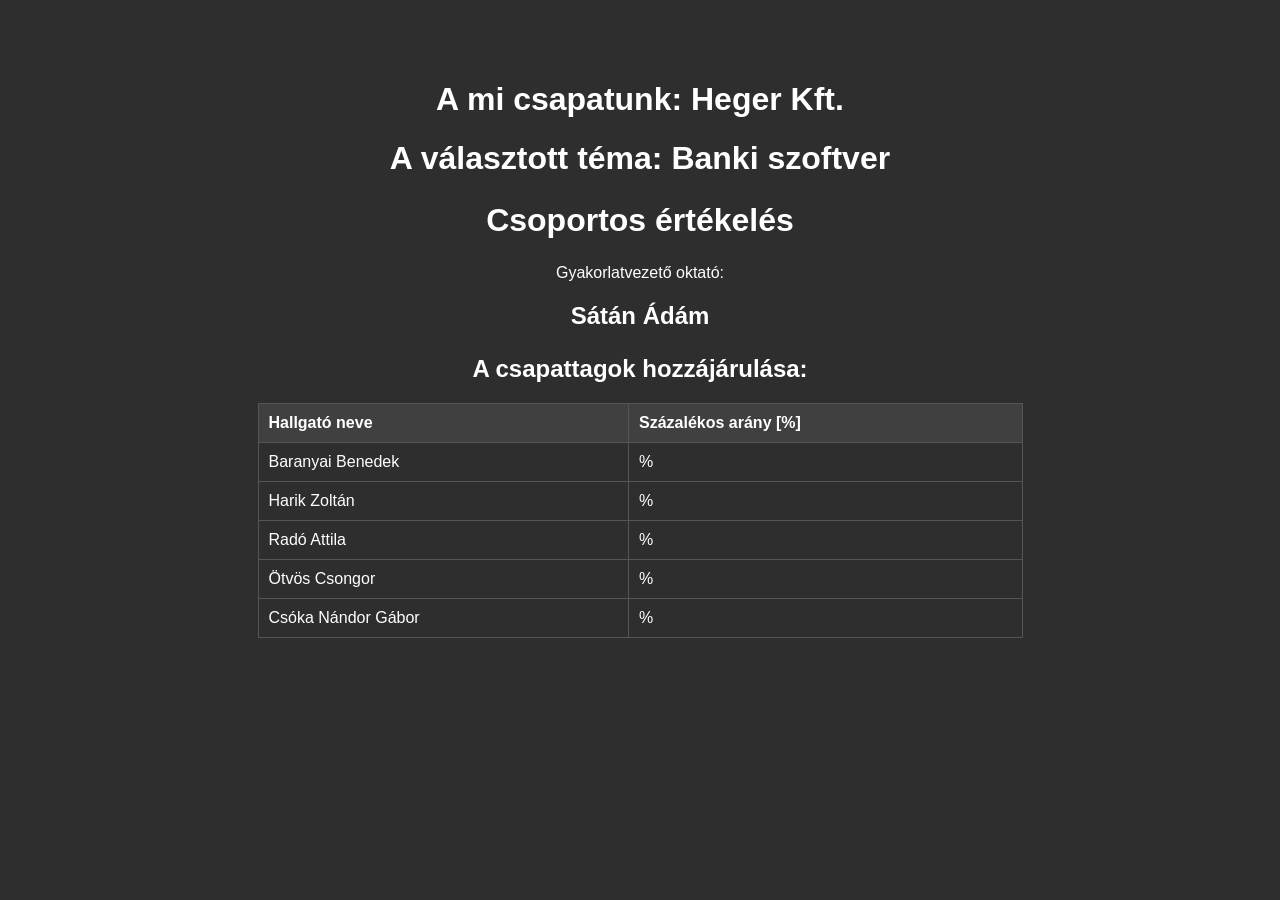
<file: ertekeles.html>
<!DOCTYPE html>
<html lang="hu">
<head>
    <meta charset="UTF-8">
    <meta name="viewport" content="width=device-width, initial-scale=1.0">
    <link rel="stylesheet" href="style.css">
    <title>Értékelés táblázat</title>    
</head>
<body class="center-text">
    <h1>A mi csapatunk: Heger Kft.</h1>
    <h1>A választott téma: Banki szoftver</h1>

    <h1 class="margin-block">Csoportos értékelés</h1>

    <div class="margin-block">
        Gyakorlatvezető oktató:
        <h2>Sátán Ádám</h2>
    </div>

    <h2>A csapattagok hozzájárulása:</h2>
    <table>
        <tr> <th>Hallgató neve</th> <th>Százalékos arány [%]</th> </tr>
        <tr> 
            <td>Baranyai Benedek</td>
            <td> % </td> 
        </tr>
        <tr>
            <td>Harik Zoltán</td>
            <td> % </td> 
        </tr>
        <tr>
            <td>Radó Attila</td>
            <td> % </td> 
        </tr>
        <tr>
            <td>Ötvös Csongor</td>
            <td> % </td> 
        </tr>
        <tr>
            <td>Csóka Nándor Gábor</td> 
            <td> % </td> 
        </tr>
    </table>
</body>
</html>
</file>
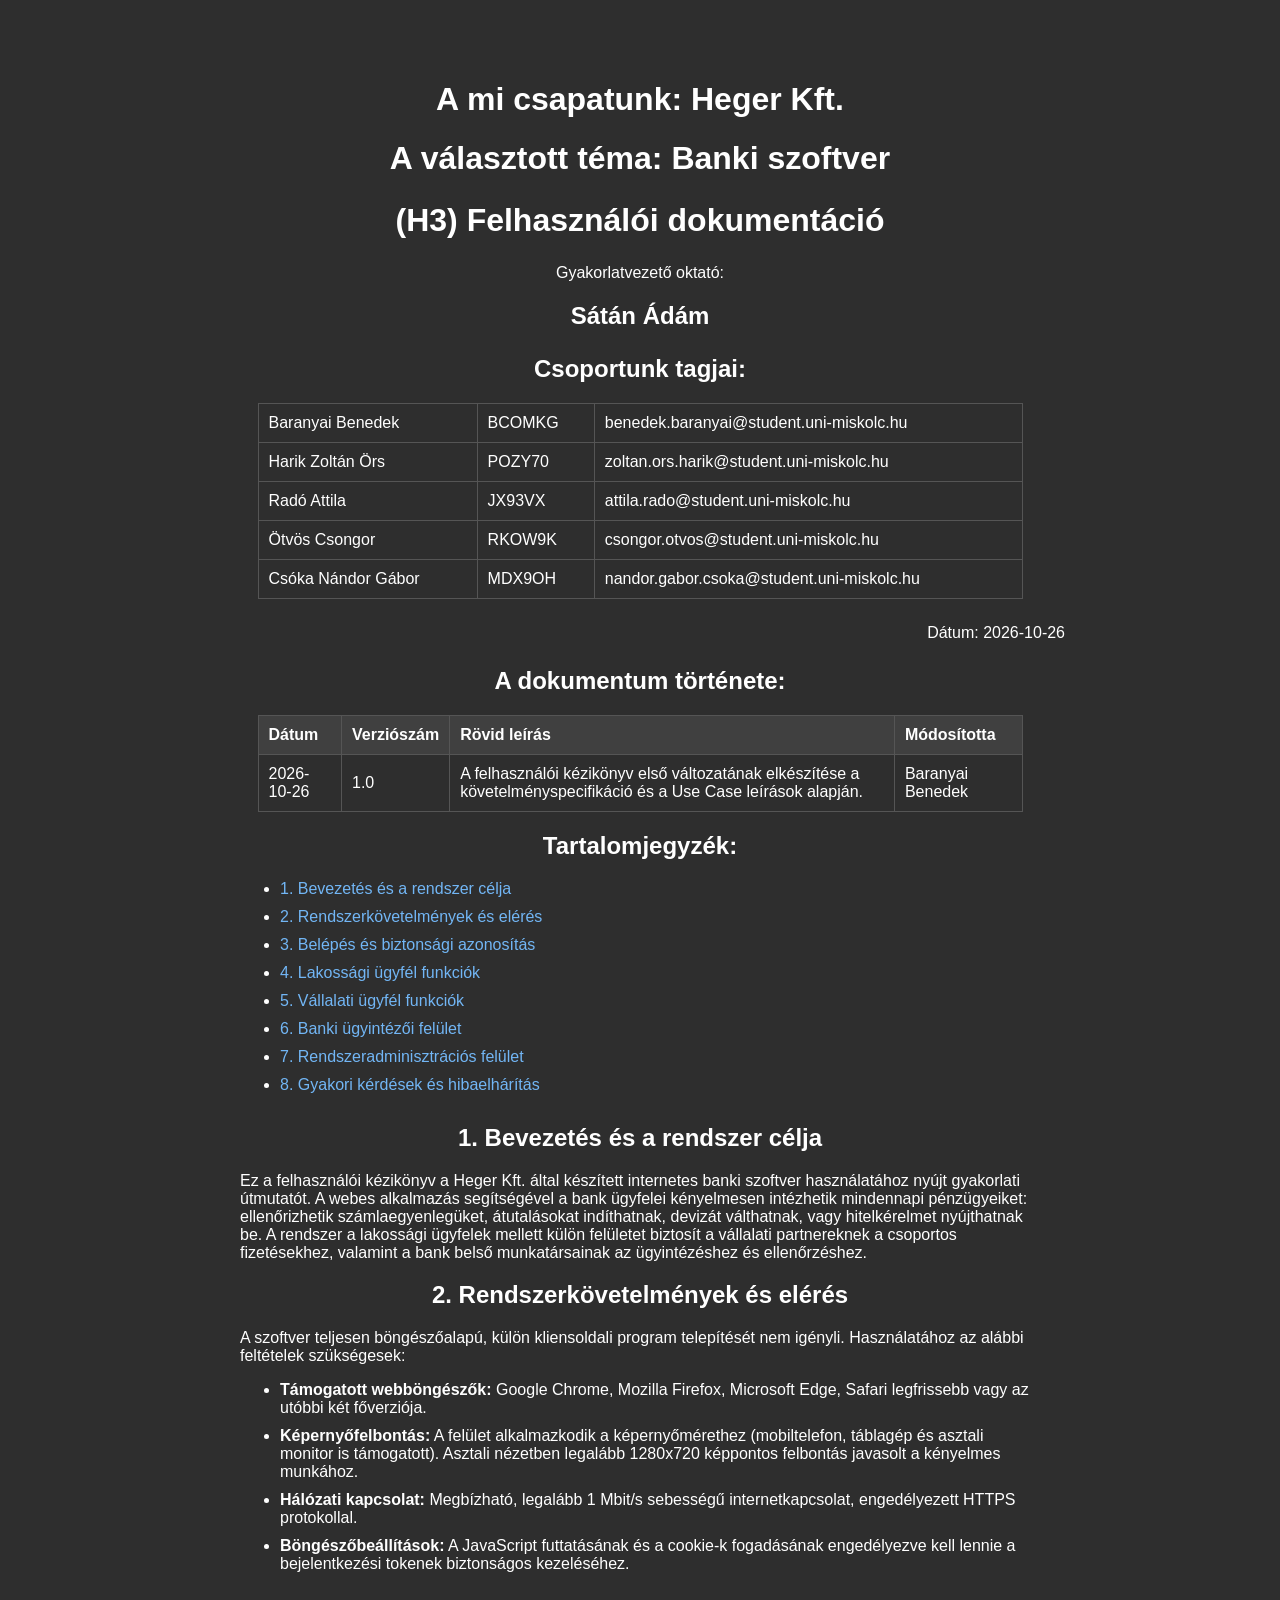
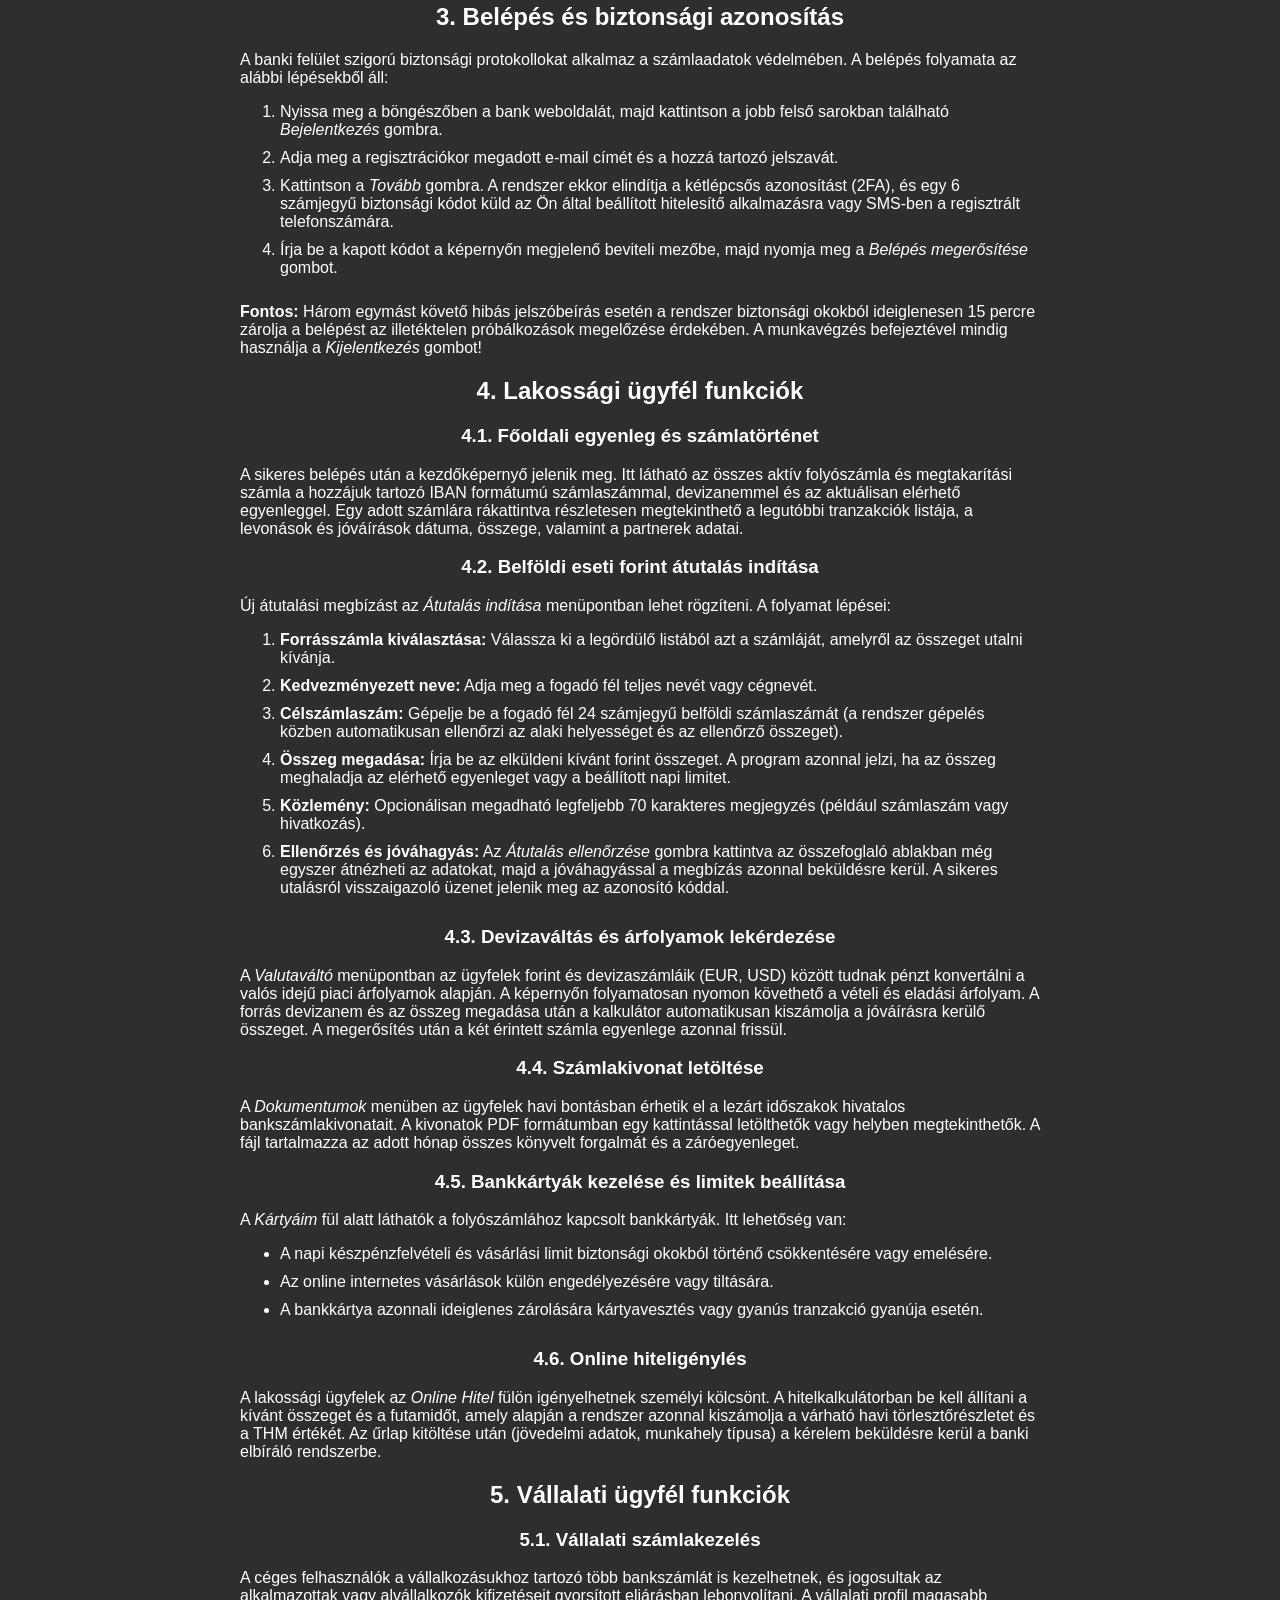
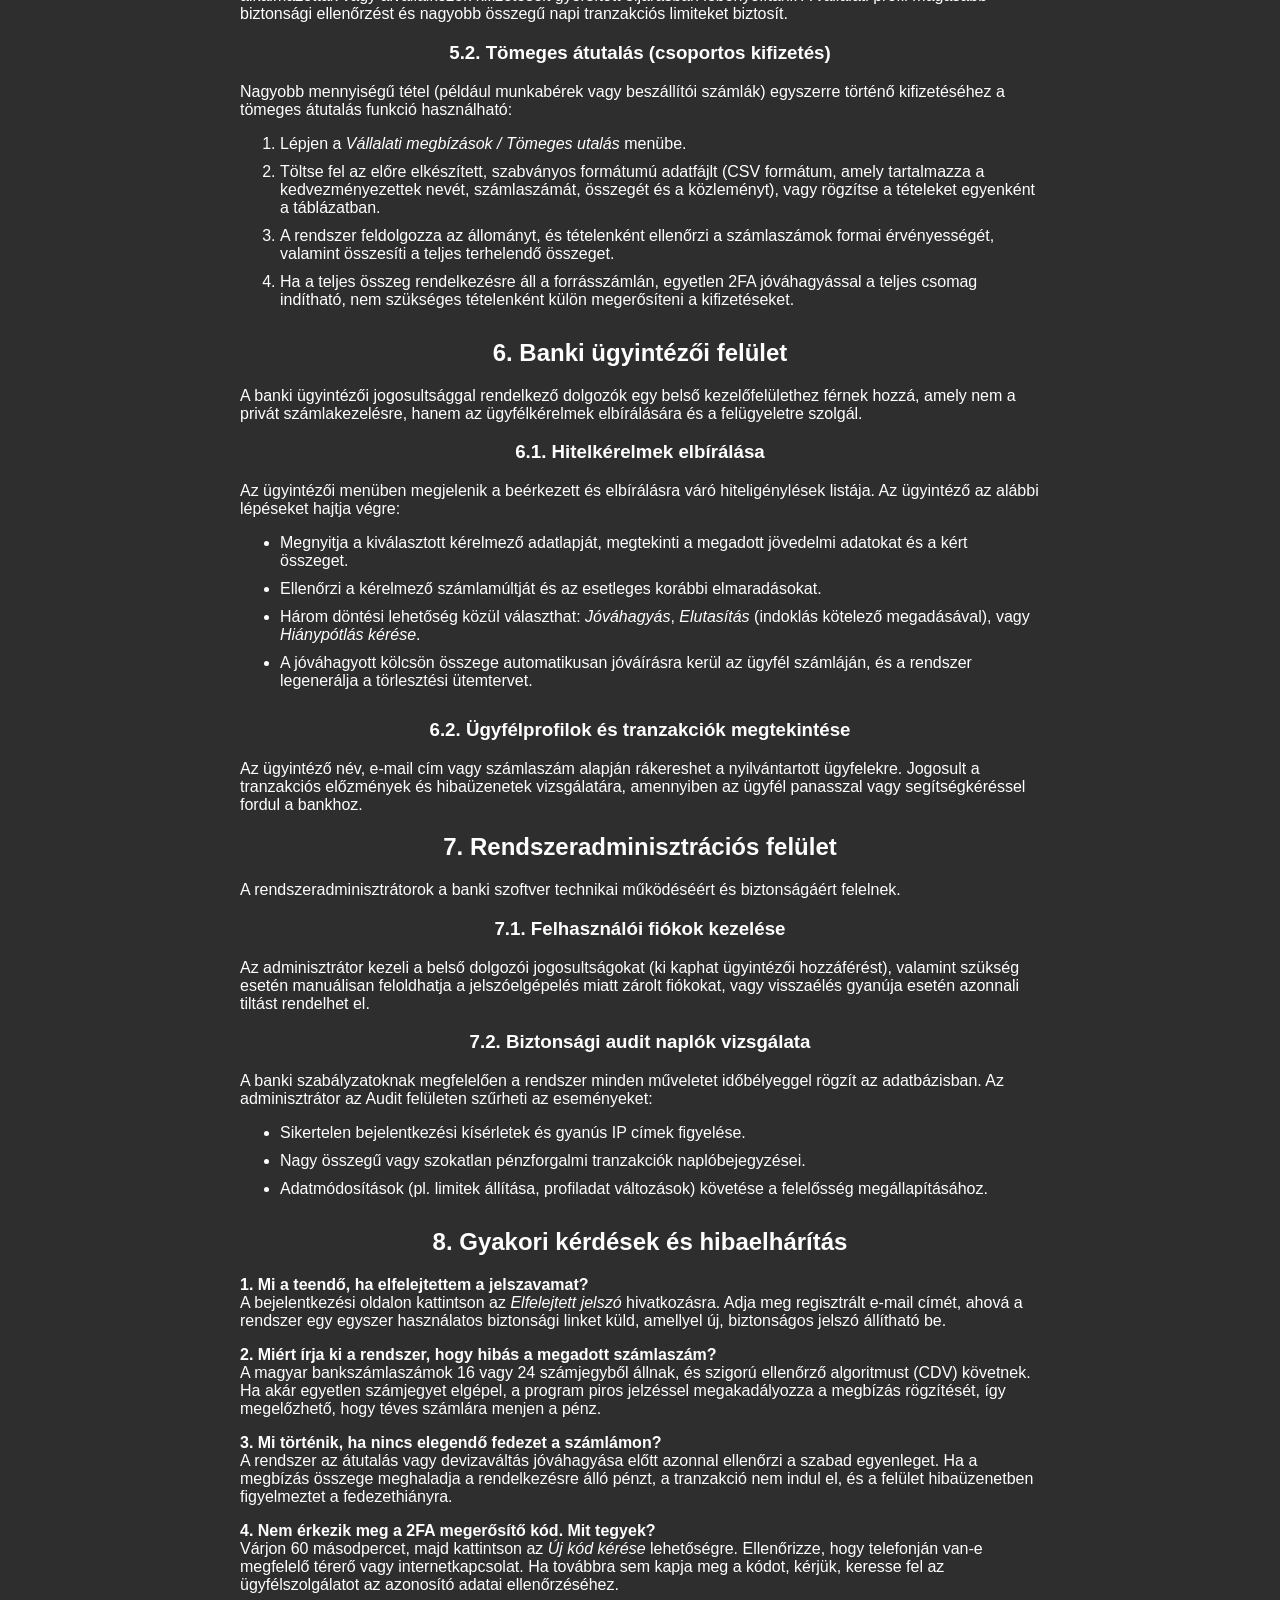
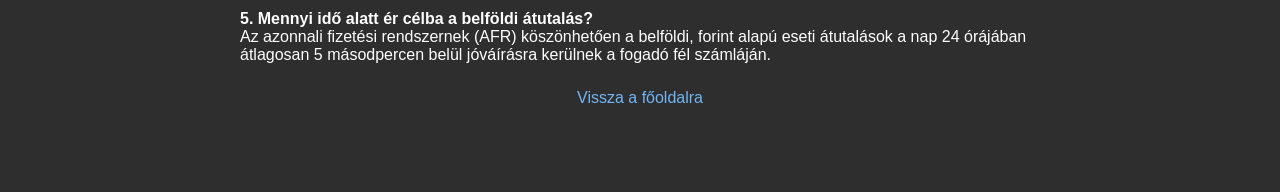
<file: felhasznaloi_dokumentacio.html>
<!DOCTYPE html>
<html lang="hu">
<head>
    <meta charset="UTF-8">
    <meta name="viewport" content="width=device-width, initial-scale=1.0">
    <link rel="stylesheet" href="style.css">
    <title>(H3) Felhasználói dokumentáció</title>    
</head>
<body class="center-text">
    <h1>A mi csapatunk: Heger Kft.</h1>
    <h1>A választott téma: Banki szoftver</h1>

    <h1 class="margin-block">(H3) Felhasználói dokumentáció</h1>

    <div class="margin-block">
        Gyakorlatvezető oktató:
        <h2>Sátán Ádám</h2>
    </div>

    <h2>Csoportunk tagjai:</h2>
    <table>
        <tr> <td>Baranyai Benedek</td> <td>BCOMKG</td> <td>benedek.baranyai@student.uni-miskolc.hu</td> </tr>
        <tr> <td>Harik Zoltán Örs</td> <td>POZY70</td> <td>zoltan.ors.harik@student.uni-miskolc.hu</td> </tr>
        <tr> <td>Radó Attila</td> <td>JX93VX</td> <td>attila.rado@student.uni-miskolc.hu</td> </tr>
        <tr> <td>Ötvös Csongor</td> <td>RKOW9K</td> <td>csongor.otvos@student.uni-miskolc.hu</td> </tr>
        <tr> <td>Csóka Nándor Gábor</td> <td>MDX9OH</td> <td>nandor.gabor.csoka@student.uni-miskolc.hu</td> </tr>
    </table>

    <div class="right-text margin-block">Dátum: 2026-10-26</div>

    <h2>A dokumentum története:</h2>
    <table>
        <tr> <th>Dátum</th> <th>Verziószám</th> <th>Rövid leírás</th> <th>Módosította</th> </tr>
        <tr> 
            <td>2026-10-26</td> 
            <td>1.0</td> 
            <td>A felhasználói kézikönyv első változatának elkészítése a követelményspecifikáció és a Use Case leírások alapján.</td> 
            <td>Baranyai Benedek</td> 
        </tr>
    </table>

    <h2>Tartalomjegyzék:</h2>
    <div class="content-box">
        <ul>
            <li><a href="#bevezetes">1. Bevezetés és a rendszer célja</a></li>
            <li><a href="#kovetelmenyek">2. Rendszerkövetelmények és elérés</a></li>
            <li><a href="#azonositas">3. Belépés és biztonsági azonosítás</a></li>
            <li><a href="#lakossagi">4. Lakossági ügyfél funkciók</a></li>
            <li><a href="#vallalati">5. Vállalati ügyfél funkciók</a></li>
            <li><a href="#ugyintezo">6. Banki ügyintézői felület</a></li>
            <li><a href="#adminisztracio">7. Rendszeradminisztrációs felület</a></li>
            <li><a href="#hibaelharitas">8. Gyakori kérdések és hibaelhárítás</a></li>
        </ul>
    </div>

    <a name="bevezetes"></a><h2>1. Bevezetés és a rendszer célja</h2>
    <div class="content-box">
        <p>Ez a felhasználói kézikönyv a Heger Kft. által készített internetes banki szoftver használatához nyújt gyakorlati útmutatót. A webes alkalmazás segítségével a bank ügyfelei kényelmesen intézhetik mindennapi pénzügyeiket: ellenőrizhetik számlaegyenlegüket, átutalásokat indíthatnak, devizát válthatnak, vagy hitelkérelmet nyújthatnak be. A rendszer a lakossági ügyfelek mellett külön felületet biztosít a vállalati partnereknek a csoportos fizetésekhez, valamint a bank belső munkatársainak az ügyintézéshez és ellenőrzéshez.</p>
    </div>

    <a name="kovetelmenyek"></a><h2>2. Rendszerkövetelmények és elérés</h2>
    <div class="content-box">
        <p>A szoftver teljesen böngészőalapú, külön kliensoldali program telepítését nem igényli. Használatához az alábbi feltételek szükségesek:</p>
        <ul>
            <li><strong>Támogatott webböngészők:</strong> Google Chrome, Mozilla Firefox, Microsoft Edge, Safari legfrissebb vagy az utóbbi két főverziója.</li>
            <li><strong>Képernyőfelbontás:</strong> A felület alkalmazkodik a képernyőmérethez (mobiltelefon, táblagép és asztali monitor is támogatott). Asztali nézetben legalább 1280x720 képpontos felbontás javasolt a kényelmes munkához.</li>
            <li><strong>Hálózati kapcsolat:</strong> Megbízható, legalább 1 Mbit/s sebességű internetkapcsolat, engedélyezett HTTPS protokollal.</li>
            <li><strong>Böngészőbeállítások:</strong> A JavaScript futtatásának és a cookie-k fogadásának engedélyezve kell lennie a bejelentkezési tokenek biztonságos kezeléséhez.</li>
        </ul>
    </div>

    <a name="azonositas"></a><h2>3. Belépés és biztonsági azonosítás</h2>
    <div class="content-box">
        <p>A banki felület szigorú biztonsági protokollokat alkalmaz a számlaadatok védelmében. A belépés folyamata az alábbi lépésekből áll:</p>
        <ol>
            <li>Nyissa meg a böngészőben a bank weboldalát, majd kattintson a jobb felső sarokban található <em>Bejelentkezés</em> gombra.</li>
            <li>Adja meg a regisztrációkor megadott e-mail címét és a hozzá tartozó jelszavát.</li>
            <li>Kattintson a <em>Tovább</em> gombra. A rendszer ekkor elindítja a kétlépcsős azonosítást (2FA), és egy 6 számjegyű biztonsági kódot küld az Ön által beállított hitelesítő alkalmazásra vagy SMS-ben a regisztrált telefonszámára.</li>
            <li>Írja be a kapott kódot a képernyőn megjelenő beviteli mezőbe, majd nyomja meg a <em>Belépés megerősítése</em> gombot.</li>
        </ol>
        <p><strong>Fontos:</strong> Három egymást követő hibás jelszóbeírás esetén a rendszer biztonsági okokból ideiglenesen 15 percre zárolja a belépést az illetéktelen próbálkozások megelőzése érdekében. A munkavégzés befejeztével mindig használja a <em>Kijelentkezés</em> gombot!</p>
    </div>

    <a name="lakossagi"></a><h2>4. Lakossági ügyfél funkciók</h2>
    <div class="content-box">
        <h3>4.1. Főoldali egyenleg és számlatörténet</h3>
        <p>A sikeres belépés után a kezdőképernyő jelenik meg. Itt látható az összes aktív folyószámla és megtakarítási számla a hozzájuk tartozó IBAN formátumú számlaszámmal, devizanemmel és az aktuálisan elérhető egyenleggel. Egy adott számlára rákattintva részletesen megtekinthető a legutóbbi tranzakciók listája, a levonások és jóváírások dátuma, összege, valamint a partnerek adatai.</p>

        <h3>4.2. Belföldi eseti forint átutalás indítása</h3>
        <p>Új átutalási megbízást az <em>Átutalás indítása</em> menüpontban lehet rögzíteni. A folyamat lépései:</p>
        <ol>
            <li><strong>Forrásszámla kiválasztása:</strong> Válassza ki a legördülő listából azt a számláját, amelyről az összeget utalni kívánja.</li>
            <li><strong>Kedvezményezett neve:</strong> Adja meg a fogadó fél teljes nevét vagy cégnevét.</li>
            <li><strong>Célszámlaszám:</strong> Gépelje be a fogadó fél 24 számjegyű belföldi számlaszámát (a rendszer gépelés közben automatikusan ellenőrzi az alaki helyességet és az ellenőrző összeget).</li>
            <li><strong>Összeg megadása:</strong> Írja be az elküldeni kívánt forint összeget. A program azonnal jelzi, ha az összeg meghaladja az elérhető egyenleget vagy a beállított napi limitet.</li>
            <li><strong>Közlemény:</strong> Opcionálisan megadható legfeljebb 70 karakteres megjegyzés (például számlaszám vagy hivatkozás).</li>
            <li><strong>Ellenőrzés és jóváhagyás:</strong> Az <em>Átutalás ellenőrzése</em> gombra kattintva az összefoglaló ablakban még egyszer átnézheti az adatokat, majd a jóváhagyással a megbízás azonnal beküldésre kerül. A sikeres utalásról visszaigazoló üzenet jelenik meg az azonosító kóddal.</li>
        </ol>

        <h3>4.3. Devizaváltás és árfolyamok lekérdezése</h3>
        <p>A <em>Valutaváltó</em> menüpontban az ügyfelek forint és devizaszámláik (EUR, USD) között tudnak pénzt konvertálni a valós idejű piaci árfolyamok alapján. A képernyőn folyamatosan nyomon követhető a vételi és eladási árfolyam. A forrás devizanem és az összeg megadása után a kalkulátor automatikusan kiszámolja a jóváírásra kerülő összeget. A megerősítés után a két érintett számla egyenlege azonnal frissül.</p>

        <h3>4.4. Számlakivonat letöltése</h3>
        <p>A <em>Dokumentumok</em> menüben az ügyfelek havi bontásban érhetik el a lezárt időszakok hivatalos bankszámlakivonatait. A kivonatok PDF formátumban egy kattintással letölthetők vagy helyben megtekinthetők. A fájl tartalmazza az adott hónap összes könyvelt forgalmát és a záróegyenleget.</p>

        <h3>4.5. Bankkártyák kezelése és limitek beállítása</h3>
        <p>A <em>Kártyáim</em> fül alatt láthatók a folyószámlához kapcsolt bankkártyák. Itt lehetőség van:</p>
        <ul>
            <li>A napi készpénzfelvételi és vásárlási limit biztonsági okokból történő csökkentésére vagy emelésére.</li>
            <li>Az online internetes vásárlások külön engedélyezésére vagy tiltására.</li>
            <li>A bankkártya azonnali ideiglenes zárolására kártyavesztés vagy gyanús tranzakció gyanúja esetén.</li>
        </ul>

        <h3>4.6. Online hiteligénylés</h3>
        <p>A lakossági ügyfelek az <em>Online Hitel</em> fülön igényelhetnek személyi kölcsönt. A hitelkalkulátorban be kell állítani a kívánt összeget és a futamidőt, amely alapján a rendszer azonnal kiszámolja a várható havi törlesztőrészletet és a THM értékét. Az űrlap kitöltése után (jövedelmi adatok, munkahely típusa) a kérelem beküldésre kerül a banki elbíráló rendszerbe.</p>
    </div>

    <a name="vallalati"></a><h2>5. Vállalati ügyfél funkciók</h2>
    <div class="content-box">
        <h3>5.1. Vállalati számlakezelés</h3>
        <p>A céges felhasználók a vállalkozásukhoz tartozó több bankszámlát is kezelhetnek, és jogosultak az alkalmazottak vagy alvállalkozók kifizetéseit gyorsított eljárásban lebonyolítani. A vállalati profil magasabb biztonsági ellenőrzést és nagyobb összegű napi tranzakciós limiteket biztosít.</p>

        <h3>5.2. Tömeges átutalás (csoportos kifizetés)</h3>
        <p>Nagyobb mennyiségű tétel (például munkabérek vagy beszállítói számlák) egyszerre történő kifizetéséhez a tömeges átutalás funkció használható:</p>
        <ol>
            <li>Lépjen a <em>Vállalati megbízások / Tömeges utalás</em> menübe.</li>
            <li>Töltse fel az előre elkészített, szabványos formátumú adatfájlt (CSV formátum, amely tartalmazza a kedvezményezettek nevét, számlaszámát, összegét és a közleményt), vagy rögzítse a tételeket egyenként a táblázatban.</li>
            <li>A rendszer feldolgozza az állományt, és tételenként ellenőrzi a számlaszámok formai érvényességét, valamint összesíti a teljes terhelendő összeget.</li>
            <li>Ha a teljes összeg rendelkezésre áll a forrásszámlán, egyetlen 2FA jóváhagyással a teljes csomag indítható, nem szükséges tételenként külön megerősíteni a kifizetéseket.</li>
        </ol>
    </div>

    <a name="ugyintezo"></a><h2>6. Banki ügyintézői felület</h2>
    <div class="content-box">
        <p>A banki ügyintézői jogosultsággal rendelkező dolgozók egy belső kezelőfelülethez férnek hozzá, amely nem a privát számlakezelésre, hanem az ügyfélkérelmek elbírálására és a felügyeletre szolgál.</p>
        
        <h3>6.1. Hitelkérelmek elbírálása</h3>
        <p>Az ügyintézői menüben megjelenik a beérkezett és elbírálásra váró hiteligénylések listája. Az ügyintéző az alábbi lépéseket hajtja végre:</p>
        <ul>
            <li>Megnyitja a kiválasztott kérelmező adatlapját, megtekinti a megadott jövedelmi adatokat és a kért összeget.</li>
            <li>Ellenőrzi a kérelmező számlamúltját és az esetleges korábbi elmaradásokat.</li>
            <li>Három döntési lehetőség közül választhat: <em>Jóváhagyás</em>, <em>Elutasítás</em> (indoklás kötelező megadásával), vagy <em>Hiánypótlás kérése</em>.</li>
            <li>A jóváhagyott kölcsön összege automatikusan jóváírásra kerül az ügyfél számláján, és a rendszer legenerálja a törlesztési ütemtervet.</li>
        </ul>

        <h3>6.2. Ügyfélprofilok és tranzakciók megtekintése</h3>
        <p>Az ügyintéző név, e-mail cím vagy számlaszám alapján rákereshet a nyilvántartott ügyfelekre. Jogosult a tranzakciós előzmények és hibaüzenetek vizsgálatára, amennyiben az ügyfél panasszal vagy segítségkéréssel fordul a bankhoz.</p>
    </div>

    <a name="adminisztracio"></a><h2>7. Rendszeradminisztrációs felület</h2>
    <div class="content-box">
        <p>A rendszeradminisztrátorok a banki szoftver technikai működéséért és biztonságáért felelnek.</p>
        
        <h3>7.1. Felhasználói fiókok kezelése</h3>
        <p>Az adminisztrátor kezeli a belső dolgozói jogosultságokat (ki kaphat ügyintézői hozzáférést), valamint szükség esetén manuálisan feloldhatja a jelszóelgépelés miatt zárolt fiókokat, vagy visszaélés gyanúja esetén azonnali tiltást rendelhet el.</p>

        <h3>7.2. Biztonsági audit naplók vizsgálata</h3>
        <p>A banki szabályzatoknak megfelelően a rendszer minden műveletet időbélyeggel rögzít az adatbázisban. Az adminisztrátor az Audit felületen szűrheti az eseményeket:</p>
        <ul>
            <li>Sikertelen bejelentkezési kísérletek és gyanús IP címek figyelése.</li>
            <li>Nagy összegű vagy szokatlan pénzforgalmi tranzakciók naplóbejegyzései.</li>
            <li>Adatmódosítások (pl. limitek állítása, profiladat változások) követése a felelősség megállapításához.</li>
        </ul>
    </div>

    <a name="hibaelharitas"></a><h2>8. Gyakori kérdések és hibaelhárítás</h2>
    <div class="content-box">
        <p><strong>1. Mi a teendő, ha elfelejtettem a jelszavamat?</strong><br>
        A bejelentkezési oldalon kattintson az <em>Elfelejtett jelszó</em> hivatkozásra. Adja meg regisztrált e-mail címét, ahová a rendszer egy egyszer használatos biztonsági linket küld, amellyel új, biztonságos jelszó állítható be.</p>

        <p><strong>2. Miért írja ki a rendszer, hogy hibás a megadott számlaszám?</strong><br>
        A magyar bankszámlaszámok 16 vagy 24 számjegyből állnak, és szigorú ellenőrző algoritmust (CDV) követnek. Ha akár egyetlen számjegyet elgépel, a program piros jelzéssel megakadályozza a megbízás rögzítését, így megelőzhető, hogy téves számlára menjen a pénz.</p>

        <p><strong>3. Mi történik, ha nincs elegendő fedezet a számlámon?</strong><br>
        A rendszer az átutalás vagy devizaváltás jóváhagyása előtt azonnal ellenőrzi a szabad egyenleget. Ha a megbízás összege meghaladja a rendelkezésre álló pénzt, a tranzakció nem indul el, és a felület hibaüzenetben figyelmeztet a fedezethiányra.</p>

        <p><strong>4. Nem érkezik meg a 2FA megerősítő kód. Mit tegyek?</strong><br>
        Várjon 60 másodpercet, majd kattintson az <em>Új kód kérése</em> lehetőségre. Ellenőrizze, hogy telefonján van-e megfelelő térerő vagy internetkapcsolat. Ha továbbra sem kapja meg a kódot, kérjük, keresse fel az ügyfélszolgálatot az azonosító adatai ellenőrzéséhez.</p>

        <p><strong>5. Mennyi idő alatt ér célba a belföldi átutalás?</strong><br>
        Az azonnali fizetési rendszernek (AFR) köszönhetően a belföldi, forint alapú eseti átutalások a nap 24 órájában átlagosan 5 másodpercen belül jóváírásra kerülnek a fogadó fél számláján.</p>
    </div>

    <div class="margin-block">
        <a href="index.html">Vissza a főoldalra</a>
    </div>
</body>
</html>
</file>
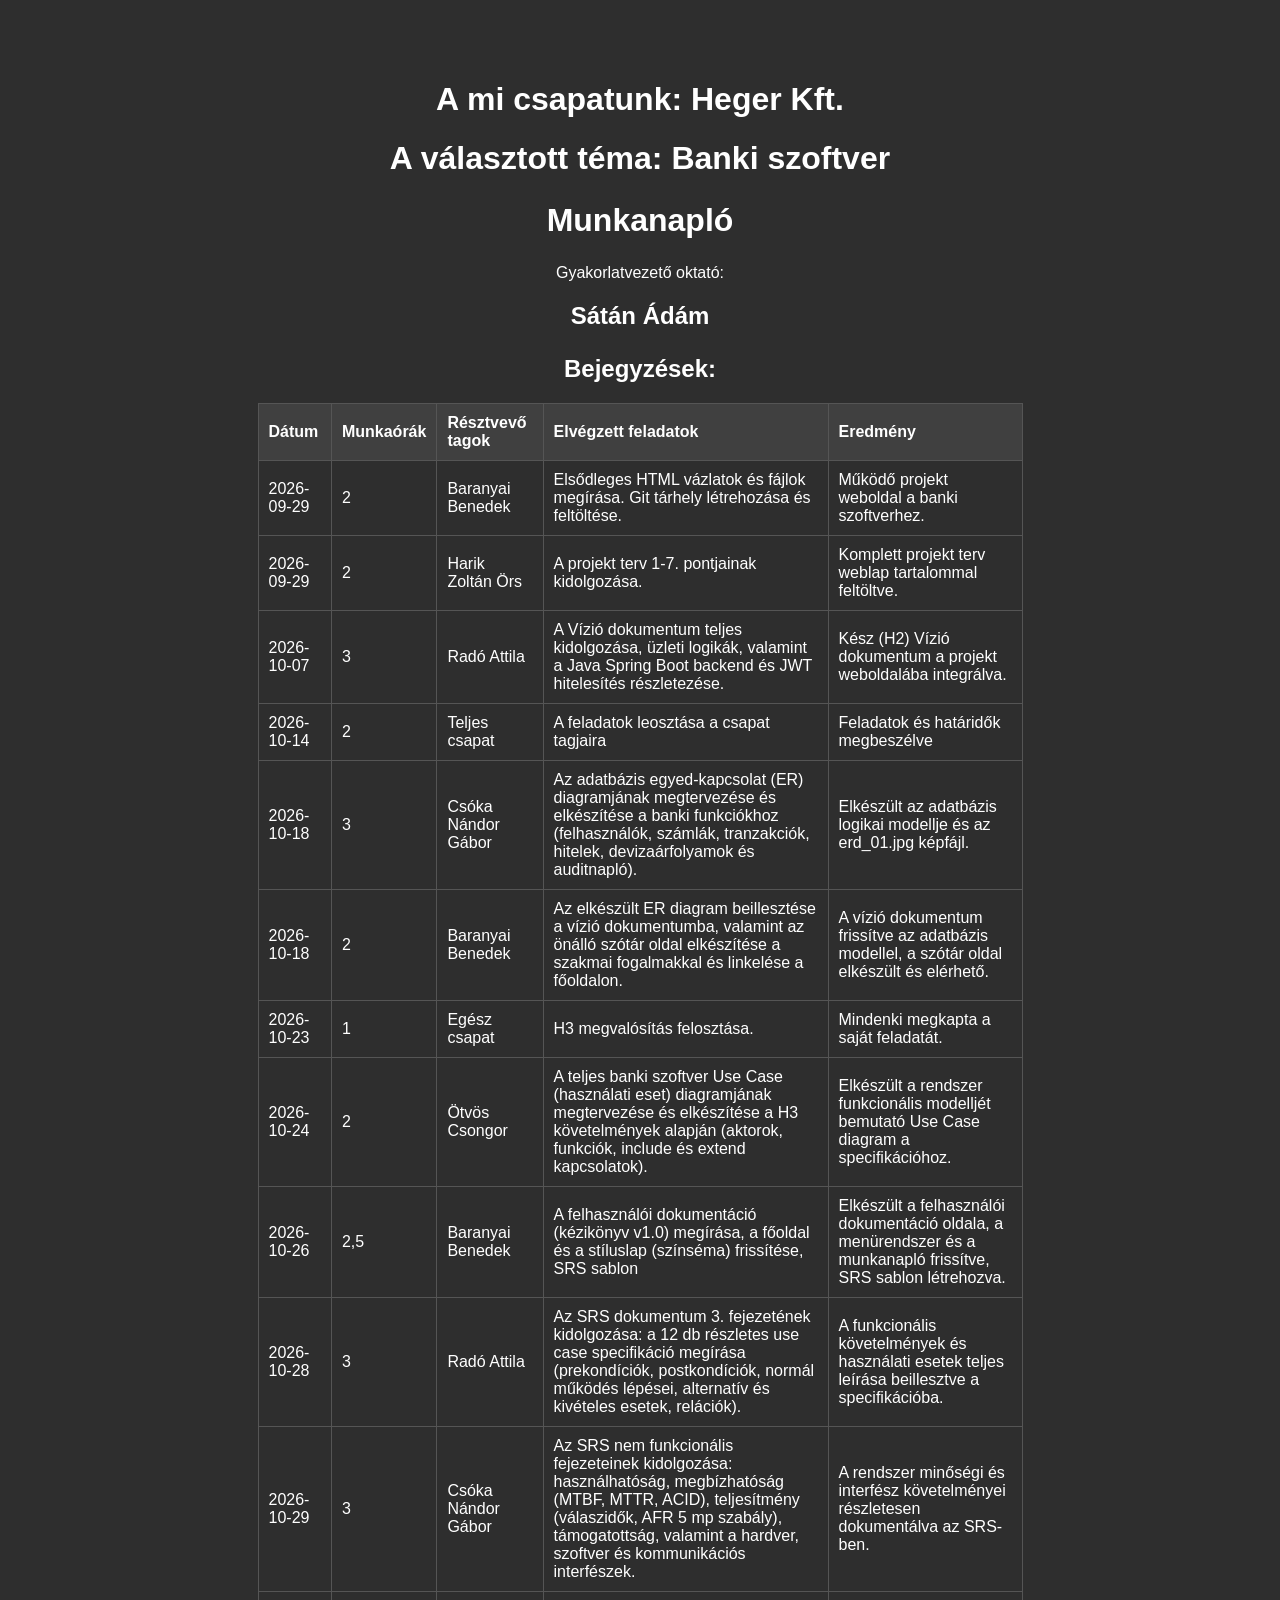
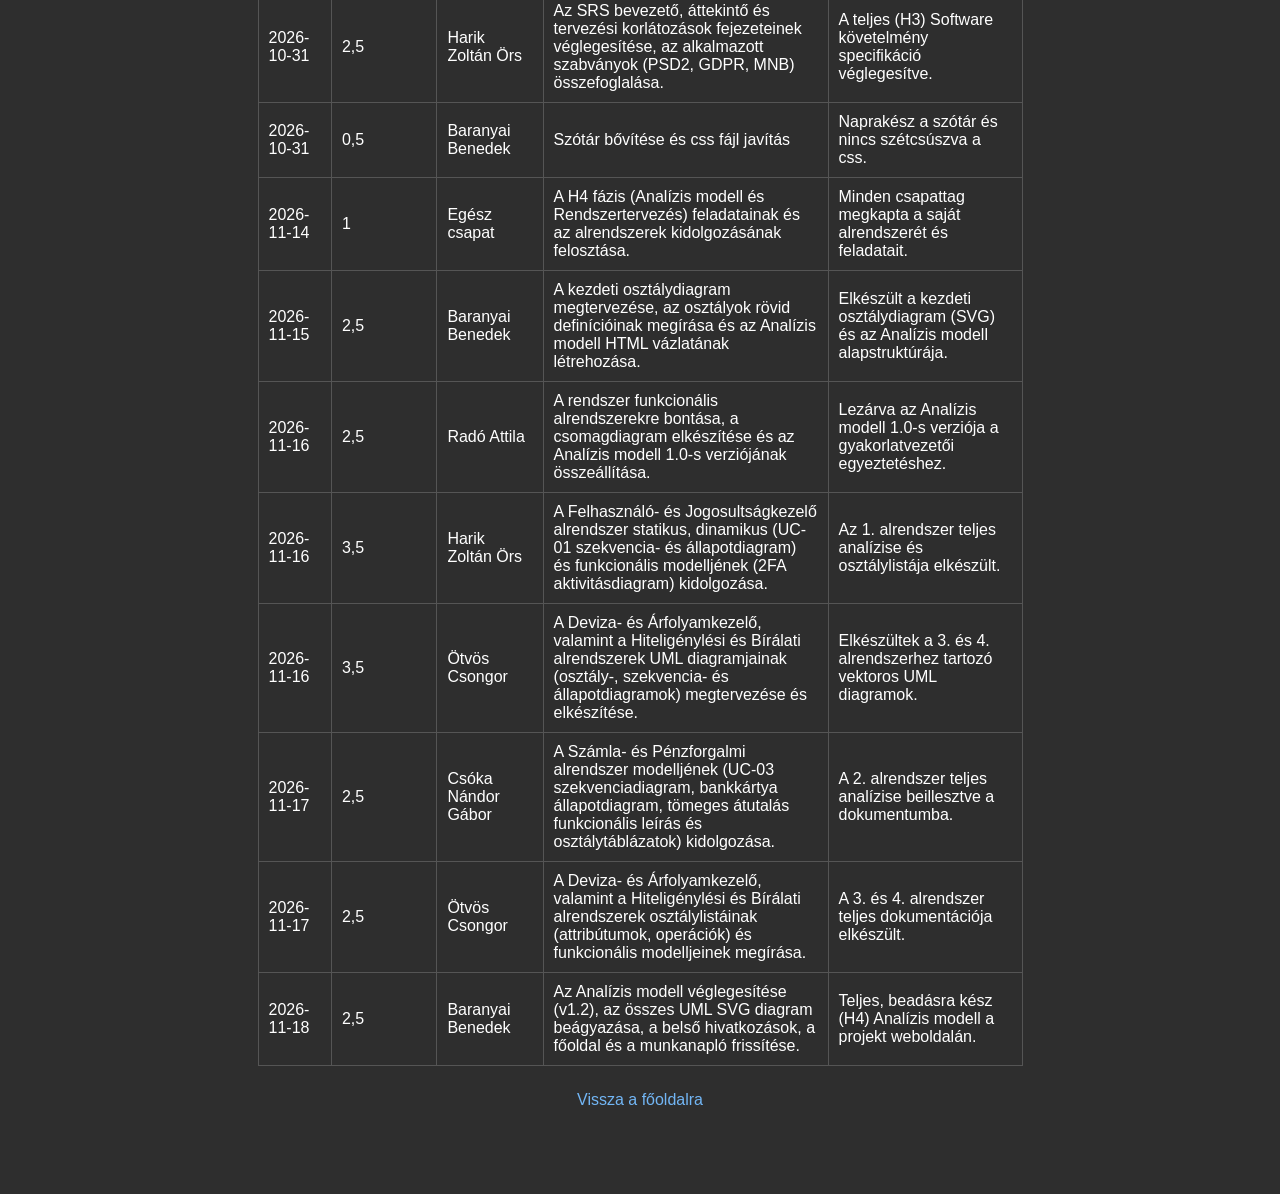
<file: munkanaplo.html>
<!DOCTYPE html>
<html lang="hu">
<head>
    <meta charset="UTF-8">
    <meta name="viewport" content="width=device-width, initial-scale=1.0">
    <link rel="stylesheet" href="style.css">
    <title>Munkanapló</title>    
</head>
<body class="center-text">
    <h1>A mi csapatunk: Heger Kft.</h1>
    <h1>A választott téma: Banki szoftver</h1>

    <h1 class="margin-block">Munkanapló</h1>

    <div class="margin-block">
        Gyakorlatvezető oktató:
        <h2>Sátán Ádám</h2>
    </div>

    <h2>Bejegyzések:</h2>
    <table>
        <tr> <th>Dátum</th> <th>Munkaórák</th> <th>Résztvevő tagok</th> <th>Elvégzett feladatok</th> <th>Eredmény</th> </tr>
        <tr> 
            <td>2026-09-29</td> 
            <td>2</td> 
            <td>Baranyai Benedek</td> 
            <td>Elsődleges HTML vázlatok és fájlok megírása. Git tárhely létrehozása és feltöltése.</td> 
            <td>Működő projekt weboldal a banki szoftverhez.</td> 
        </tr>
        <tr> 
            <td>2026-09-29</td> 
            <td>2</td> 
            <td>Harik Zoltán Örs</td> 
            <td>A projekt terv 1-7. pontjainak kidolgozása.</td> 
            <td>Komplett projekt terv weblap tartalommal feltöltve.</td> 
        </tr>
        <tr>
            <td>2026-10-07</td> 
            <td>3</td> 
            <td>Radó Attila</td> 
            <td>A Vízió dokumentum teljes kidolgozása, üzleti logikák, valamint a Java Spring Boot backend és JWT hitelesítés részletezése.</td> 
            <td>Kész (H2) Vízió dokumentum a projekt weboldalába integrálva.</td> 
        </tr>
        <tr>
            <td>2026-10-14</td>
            <td>2</td>
            <td>Teljes csapat</td>
            <td>A feladatok leosztása a csapat tagjaira</td>
            <td>Feladatok és határidők megbeszélve</td>
        </tr>
        <tr>
            <td>2026-10-18</td>
            <td>3</td>
            <td>Csóka Nándor Gábor</td>
            <td>Az adatbázis egyed-kapcsolat (ER) diagramjának megtervezése és elkészítése a banki funkciókhoz (felhasználók, számlák, tranzakciók, hitelek, devizaárfolyamok és auditnapló).</td>
            <td>Elkészült az adatbázis logikai modellje és az erd_01.jpg képfájl.</td>
        </tr>
        <tr>
            <td>2026-10-18</td>
            <td>2</td>
            <td>Baranyai Benedek</td>
            <td>Az elkészült ER diagram beillesztése a vízió dokumentumba, valamint az önálló szótár oldal elkészítése a szakmai fogalmakkal és linkelése a főoldalon.</td>
            <td>A vízió dokumentum frissítve az adatbázis modellel, a szótár oldal elkészült és elérhető.</td>
        </tr>
        <tr>
            <td>2026-10-23</td>
            <td>1</td>
            <td>Egész csapat</td>
            <td>H3 megvalósítás felosztása.</td>
            <td>Mindenki megkapta a saját feladatát.</td>
        </tr>
        <tr>
            <td>2026-10-24</td>
            <td>2</td>
            <td>Ötvös Csongor</td>
            <td>A teljes banki szoftver Use Case (használati eset) diagramjának megtervezése és elkészítése a H3 követelmények alapján (aktorok, funkciók, include és extend kapcsolatok).</td>
            <td>Elkészült a rendszer funkcionális modelljét bemutató Use Case diagram a specifikációhoz.</td>
        </tr>
        <tr>
            <td>2026-10-26</td>
            <td>2,5</td>
            <td>Baranyai Benedek</td>
            <td>A felhasználói dokumentáció (kézikönyv v1.0) megírása, a főoldal és a stíluslap (színséma) frissítése, SRS sablon</td>
            <td>Elkészült a felhasználói dokumentáció oldala, a menürendszer és a munkanapló frissítve, SRS sablon létrehozva.</td>
        </tr>
        <tr>
            <td>2026-10-28</td>
            <td>3</td>
            <td>Radó Attila</td>
            <td>Az SRS dokumentum 3. fejezetének kidolgozása: a 12 db részletes use case specifikáció megírása (prekondíciók, postkondíciók, normál működés lépései, alternatív és kivételes esetek, relációk).</td>
            <td>A funkcionális követelmények és használati esetek teljes leírása beillesztve a specifikációba.</td>
        </tr>
        <tr>
            <td>2026-10-29</td>
            <td>3</td>
            <td>Csóka Nándor Gábor</td>
            <td>Az SRS nem funkcionális fejezeteinek kidolgozása: használhatóság, megbízhatóság (MTBF, MTTR, ACID), teljesítmény (válaszidők, AFR 5 mp szabály), támogatottság, valamint a hardver, szoftver és kommunikációs interfészek.</td>
            <td>A rendszer minőségi és interfész követelményei részletesen dokumentálva az SRS-ben.</td>
        </tr>
        <tr>
            <td>2026-10-31</td>
            <td>2,5</td>
            <td>Harik Zoltán Örs</td>
            <td>Az SRS bevezető, áttekintő és tervezési korlátozások fejezeteinek véglegesítése, az alkalmazott szabványok (PSD2, GDPR, MNB) összefoglalása.</td>
            <td>A teljes (H3) Software követelmény specifikáció véglegesítve.</td>
        </tr>
        <tr>
            <td>2026-10-31</td>
            <td>0,5</td>
            <td>Baranyai Benedek</td>
            <td>Szótár bővítése és css fájl javítás</td>
            <td>Naprakész a szótár és nincs szétcsúszva a css.</td>
        </tr>
        <tr>
            <td>2026-11-14</td>
            <td>1</td>
            <td>Egész csapat</td>
            <td>A H4 fázis (Analízis modell és Rendszertervezés) feladatainak és az alrendszerek kidolgozásának felosztása.</td>
            <td>Minden csapattag megkapta a saját alrendszerét és feladatait.</td>
        </tr>
        <tr>
            <td>2026-11-15</td>
            <td>2,5</td>
            <td>Baranyai Benedek</td>
            <td>A kezdeti osztálydiagram megtervezése, az osztályok rövid definícióinak megírása és az Analízis modell HTML vázlatának létrehozása.</td>
            <td>Elkészült a kezdeti osztálydiagram (SVG) és az Analízis modell alapstruktúrája.</td>
        </tr>
        <tr>
            <td>2026-11-16</td>
            <td>2,5</td>
            <td>Radó Attila</td>
            <td>A rendszer funkcionális alrendszerekre bontása, a csomagdiagram elkészítése és az Analízis modell 1.0-s verziójának összeállítása.</td>
            <td>Lezárva az Analízis modell 1.0-s verziója a gyakorlatvezetői egyeztetéshez.</td>
        </tr>
        <tr>
            <td>2026-11-16</td>
            <td>3,5</td>
            <td>Harik Zoltán Örs</td>
            <td>A Felhasználó- és Jogosultságkezelő alrendszer statikus, dinamikus (UC-01 szekvencia- és állapotdiagram) és funkcionális modelljének (2FA aktivitásdiagram) kidolgozása.</td>
            <td>Az 1. alrendszer teljes analízise és osztálylistája elkészült.</td>
        </tr>
        <tr>
            <td>2026-11-16</td>
            <td>3,5</td>
            <td>Ötvös Csongor</td>
            <td>A Deviza- és Árfolyamkezelő, valamint a Hiteligénylési és Bírálati alrendszerek UML diagramjainak (osztály-, szekvencia- és állapotdiagramok) megtervezése és elkészítése.</td>
            <td>Elkészültek a 3. és 4. alrendszerhez tartozó vektoros UML diagramok.</td>
        </tr>
        <tr>
            <td>2026-11-17</td>
            <td>2,5</td>
            <td>Csóka Nándor Gábor</td>
            <td>A Számla- és Pénzforgalmi alrendszer modelljének (UC-03 szekvenciadiagram, bankkártya állapotdiagram, tömeges átutalás funkcionális leírás és osztálytáblázatok) kidolgozása.</td>
            <td>A 2. alrendszer teljes analízise beillesztve a dokumentumba.</td>
        </tr>
        <tr>
            <td>2026-11-17</td>
            <td>2,5</td>
            <td>Ötvös Csongor</td>
            <td>A Deviza- és Árfolyamkezelő, valamint a Hiteligénylési és Bírálati alrendszerek osztálylistáinak (attribútumok, operációk) és funkcionális modelljeinek megírása.</td>
            <td>A 3. és 4. alrendszer teljes dokumentációja elkészült.</td>
        </tr>
        <tr>
            <td>2026-11-18</td>
            <td>2,5</td>
            <td>Baranyai Benedek</td>
            <td>Az Analízis modell véglegesítése (v1.2), az összes UML SVG diagram beágyazása, a belső hivatkozások, a főoldal és a munkanapló frissítése.</td>
            <td>Teljes, beadásra kész (H4) Analízis modell a projekt weboldalán.</td>
        </tr>
    </table>

    <div class="margin-block">
        <a href="index.html">Vissza a főoldalra</a>
    </div>
</body>
</html>
</file>
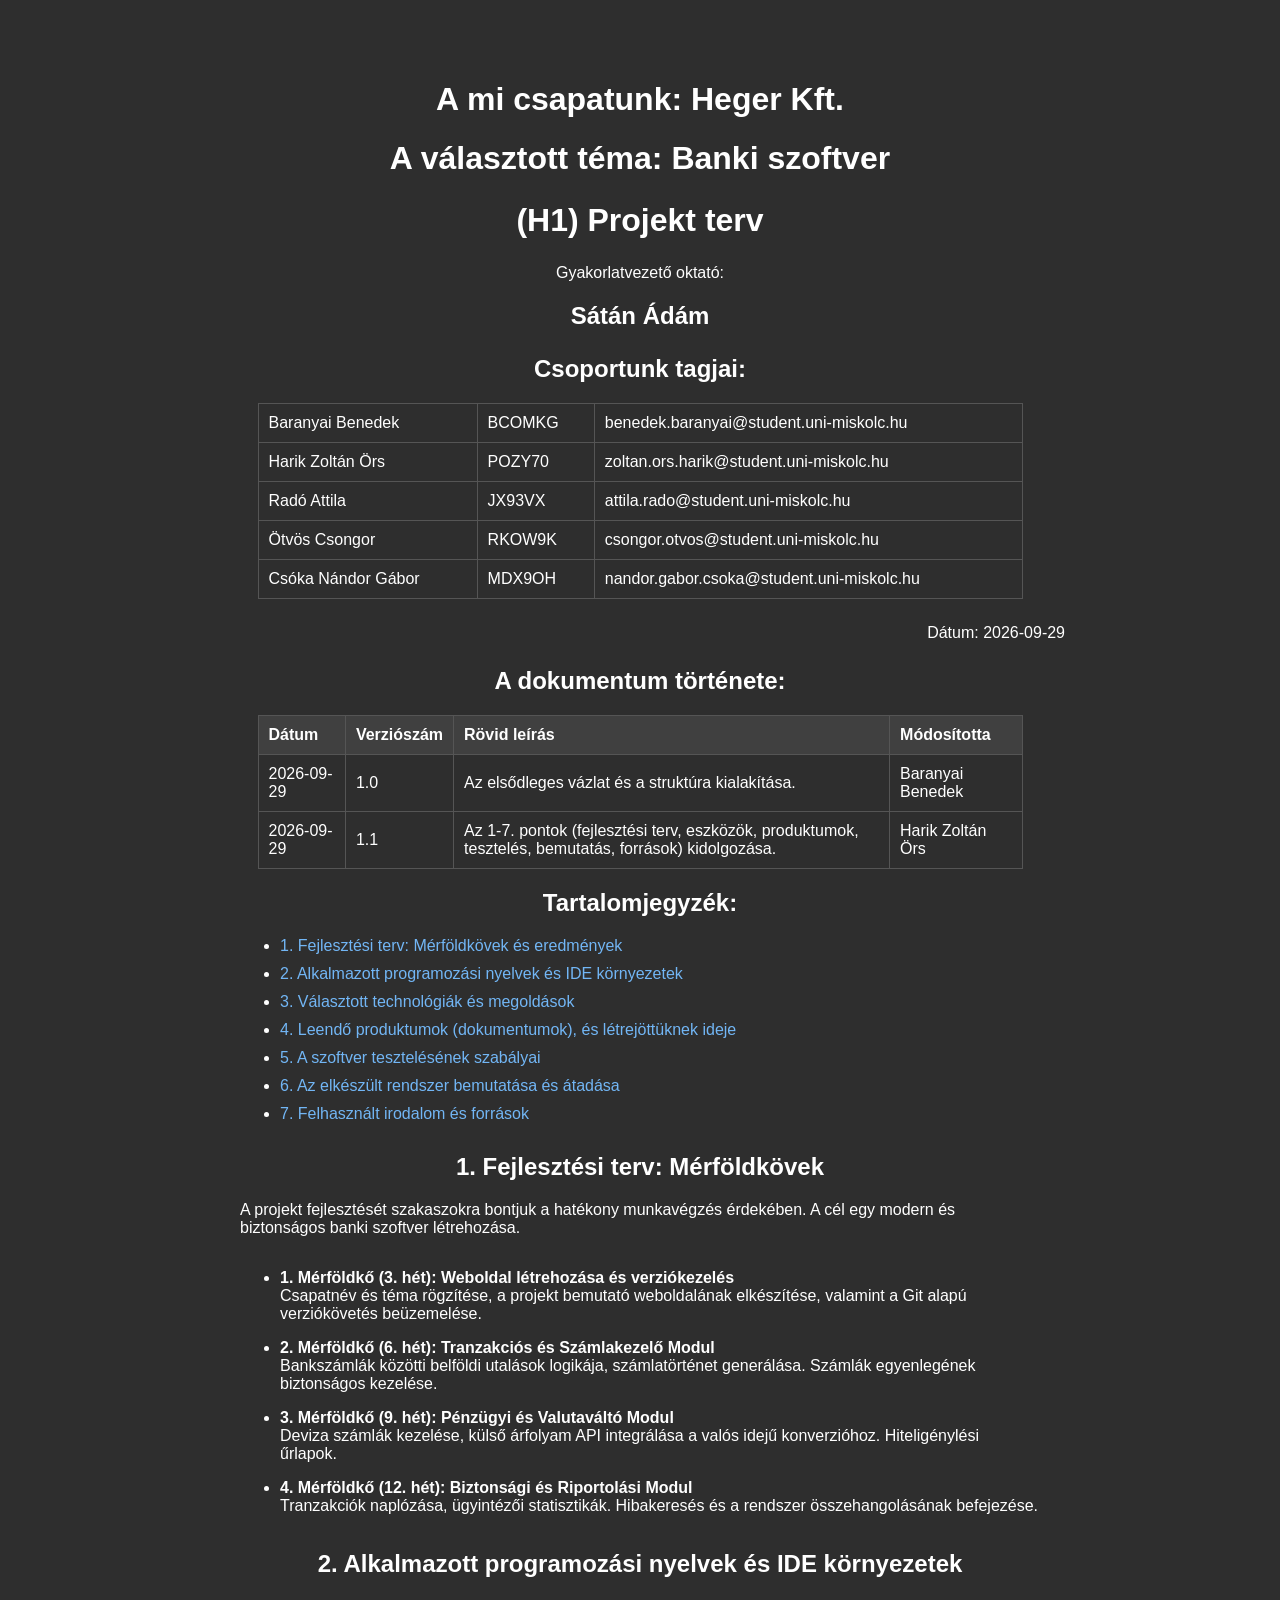
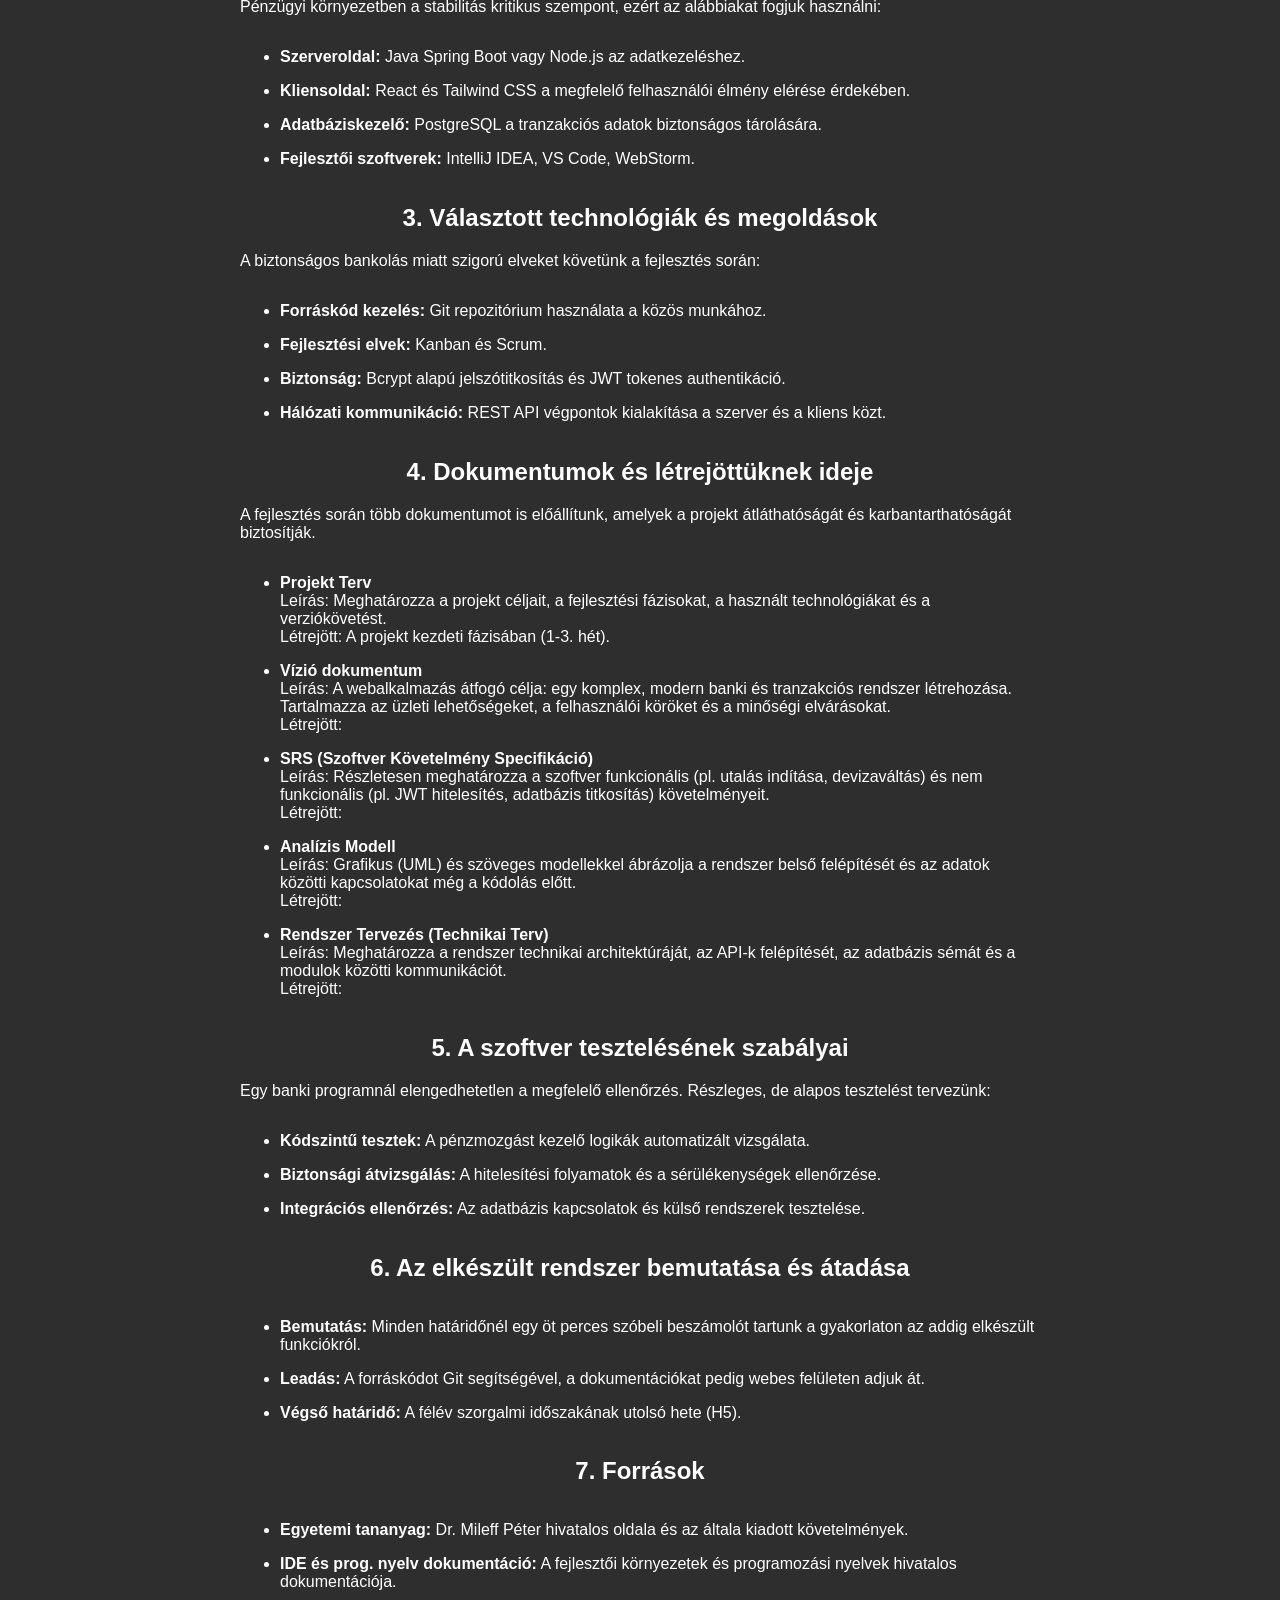
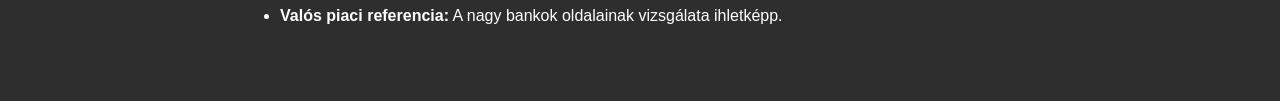
<file: projekt_terv.html>
<!DOCTYPE html>
<html lang="hu">
<head>
    <meta charset="UTF-8">
    <meta name="viewport" content="width=device-width, initial-scale=1.0">
    <link rel="stylesheet" href="style.css">
    <title>(H1) Projekt terv</title>    
</head>
<body class="center-text">
    <h1>A mi csapatunk: Heger Kft.</h1>
    <h1>A választott téma: Banki szoftver</h1>

    <h1 class="margin-block">(H1) Projekt terv</h1>

    <div class="margin-block">
        Gyakorlatvezető oktató:
        <h2>Sátán Ádám</h2>
    </div>

    <h2>Csoportunk tagjai:</h2>
    <table>
        <tr> <td>Baranyai Benedek</td> <td>BCOMKG</td> <td>benedek.baranyai@student.uni-miskolc.hu</td> </tr>
        <tr> <td>Harik Zoltán Örs</td> <td>POZY70</td> <td>zoltan.ors.harik@student.uni-miskolc.hu</td> </tr>
        <tr> <td>Radó Attila</td> <td>JX93VX</td> <td>attila.rado@student.uni-miskolc.hu</td> </tr>
        <tr> <td>Ötvös Csongor</td> <td>RKOW9K</td> <td>csongor.otvos@student.uni-miskolc.hu</td> </tr>
        <tr> <td>Csóka Nándor Gábor</td> <td>MDX9OH</td> <td>nandor.gabor.csoka@student.uni-miskolc.hu</td> </tr>
    </table>

    <div class="right-text margin-block">Dátum: 2026-09-29</div>

    <h2>A dokumentum története:</h2>
    <table>
        <tr> <th>Dátum</th> <th>Verziószám</th> <th>Rövid leírás</th> <th>Módosította</th> </tr>
        <tr> 
            <td>2026-09-29</td> 
            <td>1.0</td> 
            <td>Az elsődleges vázlat és a struktúra kialakítása.</td> 
            <td>Baranyai Benedek</td> 
        </tr>
        <tr> 
            <td>2026-09-29</td> 
            <td>1.1</td> 
            <td>Az 1-7. pontok (fejlesztési terv, eszközök, produktumok, tesztelés, bemutatás, források) kidolgozása.</td> 
            <td>Harik Zoltán Örs</td> 
        </tr>
    </table>

    <h2>Tartalomjegyzék:</h2>
    <div class="content-box">
        <ul>
            <li><a href="#utemtervezes">1. Fejlesztési terv: Mérföldkövek és eredmények</a></li>
            <li><a href="#hasznalt-nyelvek">2. Alkalmazott programozási nyelvek és IDE környezetek</a></li>
            <li><a href="#alkalmazott-technikak">3. Választott technológiák és megoldások</a></li>
            <li><a href="#jovobeli-fajlok">4. Leendő produktumok (dokumentumok), és létrejöttüknek ideje</a></li>
            <li><a href="#minosegbiztositas">5. A szoftver tesztelésének szabályai</a></li>
            <li><a href="#prezentacio">6. Az elkészült rendszer bemutatása és átadása</a></li>
            <li><a href="#hasznos-linkek">7. Felhasznált irodalom és források</a></li>
        </ul>
    </div>

    <a name="utemtervezes"></a><h2>1. Fejlesztési terv: Mérföldkövek</h2>
    <div class="content-box">
        <p>A projekt fejlesztését szakaszokra bontjuk a hatékony munkavégzés érdekében. A cél egy modern és biztonságos banki szoftver létrehozása.</p>
        <ul>
            <li style="margin-bottom: 15px;"><p><strong>1. Mérföldkő (3. hét): Weboldal létrehozása és verziókezelés</strong><br>
            Csapatnév és téma rögzítése, a projekt bemutató weboldalának elkészítése, valamint a Git alapú verziókövetés beüzemelése.</p></li>
            
            <li style="margin-bottom: 15px;"><p><strong>2. Mérföldkő (6. hét): Tranzakciós és Számlakezelő Modul</strong><br>
            Bankszámlák közötti belföldi utalások logikája, számlatörténet generálása. Számlák egyenlegének biztonságos kezelése.</p></li>
            
            <li style="margin-bottom: 15px;"><p><strong>3. Mérföldkő (9. hét): Pénzügyi és Valutaváltó Modul</strong><br>
            Deviza számlák kezelése, külső árfolyam API integrálása a valós idejű konverzióhoz. Hiteligénylési űrlapok.</p></li>
            
            <li style="margin-bottom: 10px;"><p><strong>4. Mérföldkő (12. hét): Biztonsági és Riportolási Modul</strong><br>
            Tranzakciók naplózása, ügyintézői statisztikák. Hibakeresés és a rendszer összehangolásának befejezése.</p></li>
        </ul>
    </div>

    <a name="hasznalt-nyelvek"></a><h2>2. Alkalmazott programozási nyelvek és IDE környezetek</h2>
    <div class="content-box">
        <p>Pénzügyi környezetben a stabilitás kritikus szempont, ezért az alábbiakat fogjuk használni:</p>
        <ul>
            <li style="margin-bottom: 10px;"><p><strong>Szerveroldal:</strong> Java Spring Boot vagy Node.js az adatkezeléshez.</p></li>
            <li style="margin-bottom: 10px;"><p><strong>Kliensoldal:</strong> React és Tailwind CSS a megfelelő felhasználói élmény elérése érdekében.</p></li>
            <li style="margin-bottom: 10px;"><p><strong>Adatbáziskezelő:</strong> PostgreSQL a tranzakciós adatok biztonságos tárolására.</p></li>
            <li style="margin-bottom: 10px;"><p><strong>Fejlesztői szoftverek:</strong> IntelliJ IDEA, VS Code, WebStorm.</p></li>
        </ul>
    </div>

    <a name="alkalmazott-technikak"></a><h2>3. Választott technológiák és megoldások</h2>
    <div class="content-box">
        <p>A biztonságos bankolás miatt szigorú elveket követünk a fejlesztés során:</p>
        <ul>
            <li style="margin-bottom: 10px;"><p><strong>Forráskód kezelés:</strong> Git repozitórium használata a közös munkához.</p></li>
            <li style="margin-bottom: 10px;"><p><strong>Fejlesztési elvek:</strong> Kanban és Scrum.</p></li>
            <li style="margin-bottom: 10px;"><p><strong>Biztonság:</strong> Bcrypt alapú jelszótitkosítás és JWT tokenes authentikáció.</p></li>
            <li style="margin-bottom: 10px;"><p><strong>Hálózati kommunikáció:</strong> REST API végpontok kialakítása a szerver és a kliens közt.</p></li>
        </ul>
    </div>

    <a name="jovobeli-fajlok"></a><h2>4. Dokumentumok és létrejöttüknek ideje</h2>
    <div class="content-box">
        <p>A fejlesztés során több dokumentumot is előállítunk, amelyek a projekt átláthatóságát és karbantarthatóságát biztosítják.</p>
        <ul>
            <li style="margin-bottom: 15px;"><p><strong>Projekt Terv</strong><br>
            Leírás: Meghatározza a projekt céljait, a fejlesztési fázisokat, a használt technológiákat és a verziókövetést.<br>
            Létrejött: A projekt kezdeti fázisában (1-3. hét).</p></li>

            <li style="margin-bottom: 15px;"><p><strong>Vízió dokumentum</strong><br>
            Leírás: A webalkalmazás átfogó célja: egy komplex, modern banki és tranzakciós rendszer létrehozása. Tartalmazza az üzleti lehetőségeket, a felhasználói köröket és a minőségi elvárásokat.<br>
            Létrejött:</p></li>

            <li style="margin-bottom: 15px;"><p><strong>SRS (Szoftver Követelmény Specifikáció)</strong><br>
            Leírás: Részletesen meghatározza a szoftver funkcionális (pl. utalás indítása, devizaváltás) és nem funkcionális (pl. JWT hitelesítés, adatbázis titkosítás) követelményeit.<br>
            Létrejött:</p></li>

            <li style="margin-bottom: 15px;"><p><strong>Analízis Modell</strong><br>
            Leírás: Grafikus (UML) és szöveges modellekkel ábrázolja a rendszer belső felépítését és az adatok közötti kapcsolatokat még a kódolás előtt.<br>
            Létrejött:</p></li>

            <li style="margin-bottom: 10px;"><p><strong>Rendszer Tervezés (Technikai Terv)</strong><br>
            Leírás: Meghatározza a rendszer technikai architektúráját, az API-k felépítését, az adatbázis sémát és a modulok közötti kommunikációt.<br>
            Létrejött:</p></li>
        </ul>
    </div>

    <a name="minosegbiztositas"></a><h2>5. A szoftver tesztelésének szabályai</h2>
    <div class="content-box">
        <p>Egy banki programnál elengedhetetlen a megfelelő ellenőrzés. Részleges, de alapos tesztelést tervezünk:</p>
        <ul>
            <li style="margin-bottom: 10px;"><p><strong>Kódszintű tesztek:</strong> A pénzmozgást kezelő logikák automatizált vizsgálata.</p></li>
            <li style="margin-bottom: 10px;"><p><strong>Biztonsági átvizsgálás:</strong> A hitelesítési folyamatok és a sérülékenységek ellenőrzése.</p></li>
            <li style="margin-bottom: 10px;"><p><strong>Integrációs ellenőrzés:</strong> Az adatbázis kapcsolatok és külső rendszerek tesztelése.</p></li>
        </ul>
    </div>

    <a name="prezentacio"></a><h2>6. Az elkészült rendszer bemutatása és átadása</h2>
    <div class="content-box">
        <ul>
            <li style="margin-bottom: 10px;"><p><strong>Bemutatás:</strong> Minden határidőnél egy öt perces szóbeli beszámolót tartunk a gyakorlaton az addig elkészült funkciókról.</p></li>
            <li style="margin-bottom: 10px;"><p><strong>Leadás:</strong> A forráskódot Git segítségével, a dokumentációkat pedig webes felületen adjuk át.</p></li>
            <li style="margin-bottom: 10px;"><p><strong>Végső határidő:</strong> A félév szorgalmi időszakának utolsó hete (H5).</p></li>
        </ul>
    </div>

    <a name="hasznos-linkek"></a><h2>7. Források</h2>
    <div class="content-box">
        <ul>
            <li style="margin-bottom: 10px;"><p><strong>Egyetemi tananyag:</strong> Dr. Mileff Péter hivatalos oldala és az általa kiadott követelmények.</p></li>
            <li style="margin-bottom: 10px;"><p><strong>IDE és prog. nyelv dokumentáció:</strong> A fejlesztői környezetek és programozási nyelvek hivatalos dokumentációja.</p></li>
            <li style="margin-bottom: 10px;"><p><strong>Valós piaci referencia:</strong> A nagy bankok oldalainak vizsgálata ihletképp.</p></li>
        </ul>
    </div>
</body>
</html>
</file>
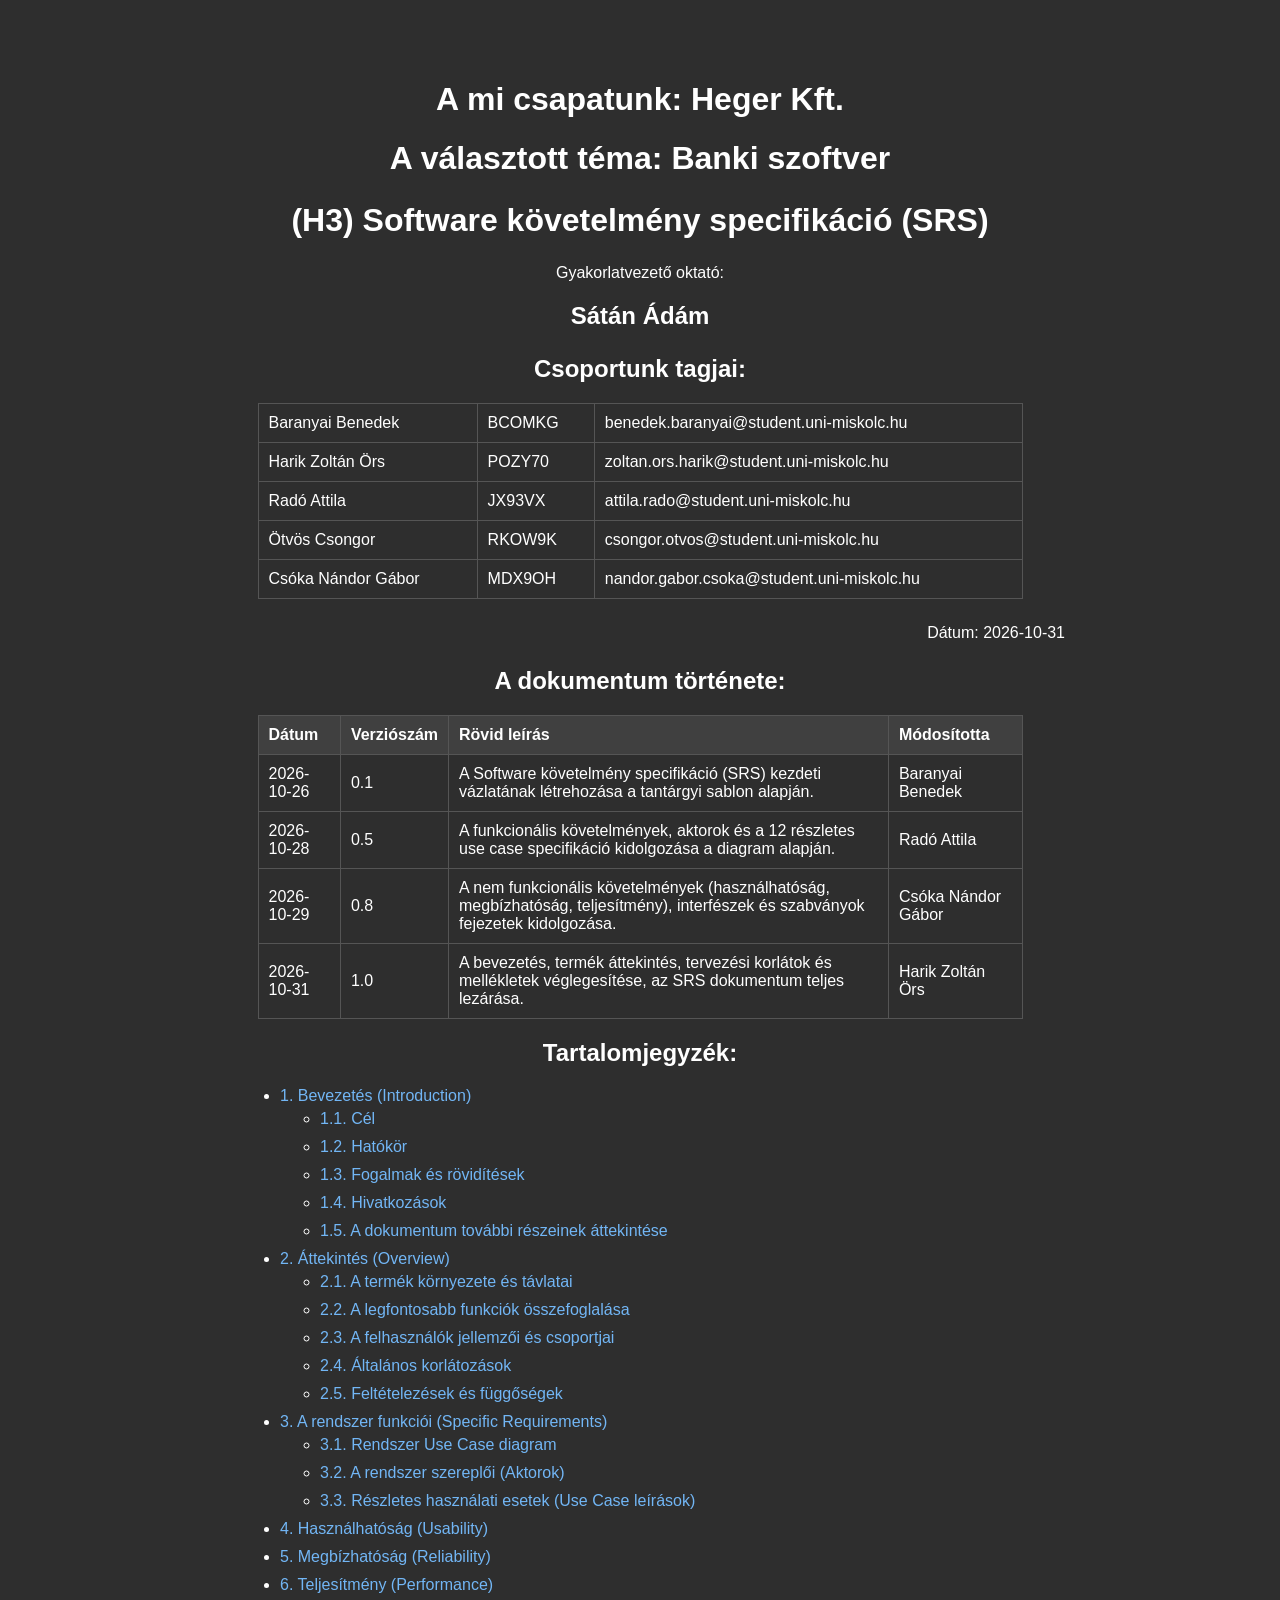
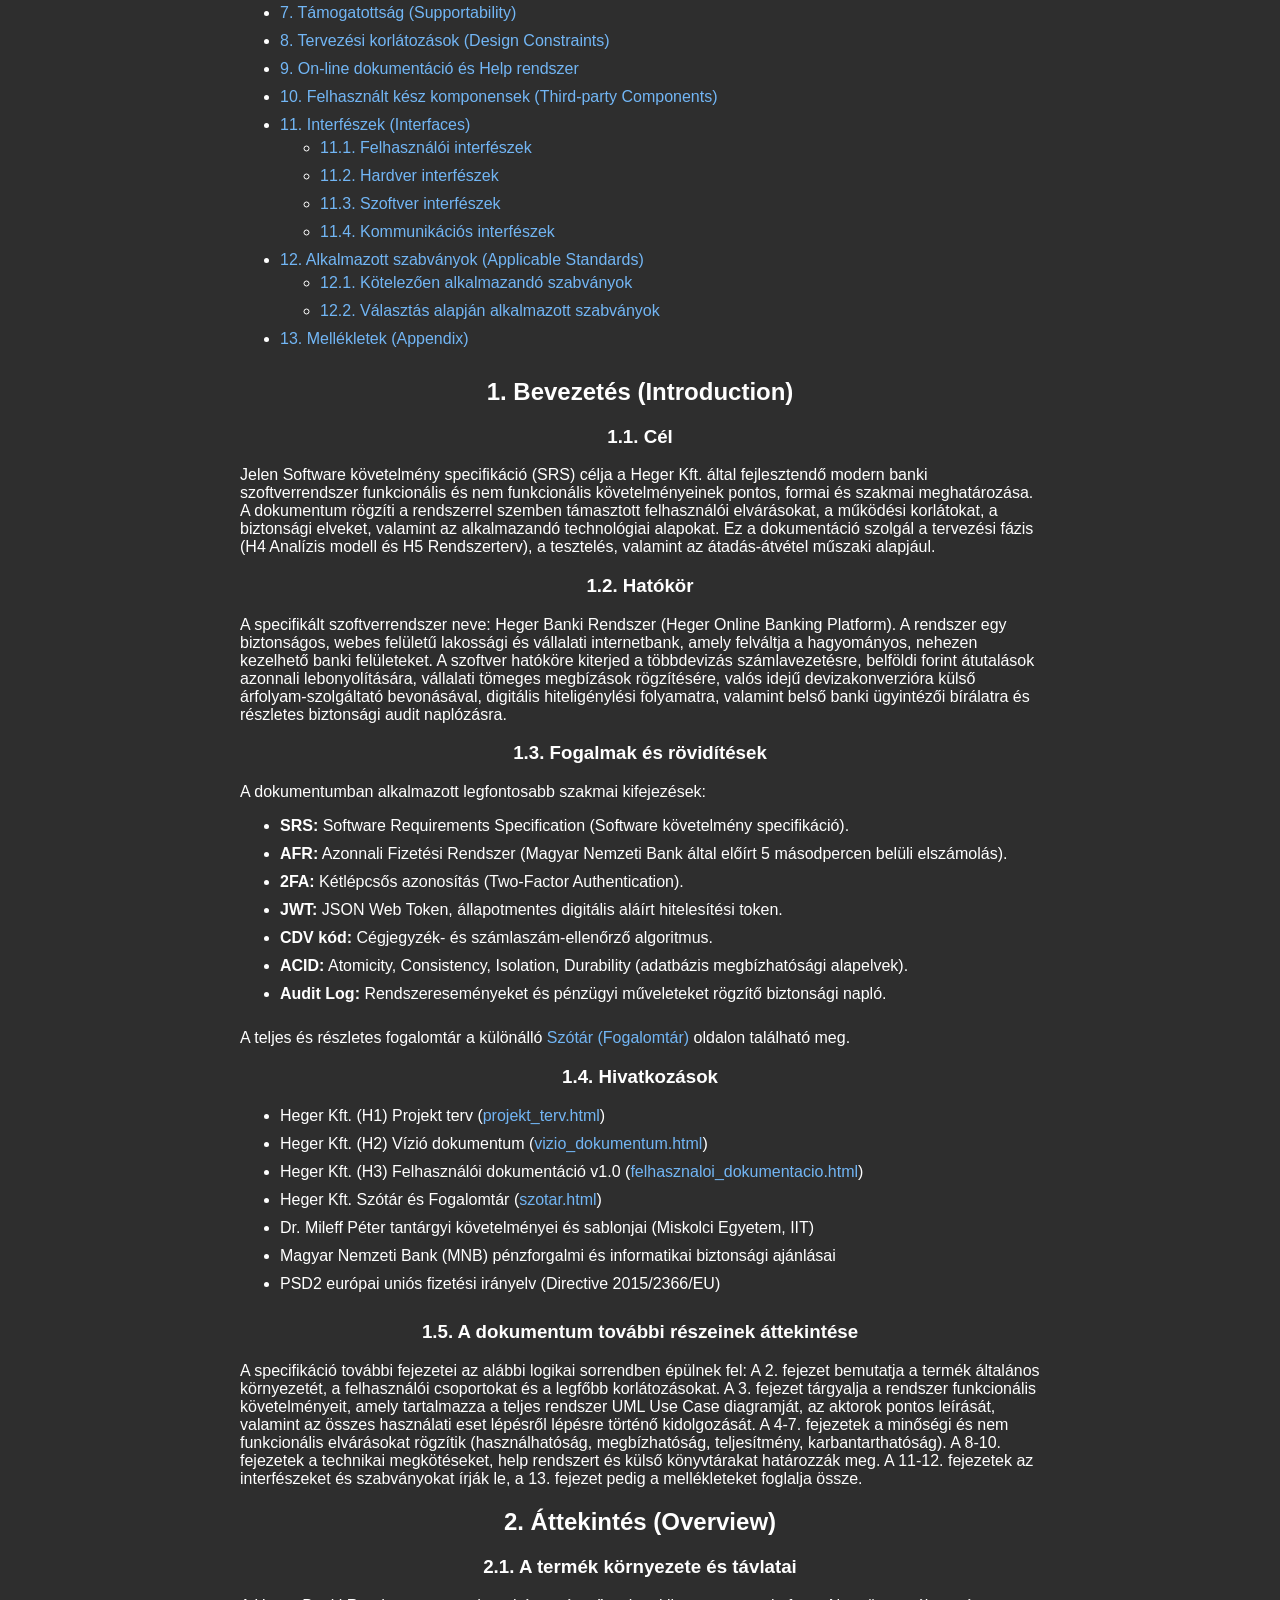
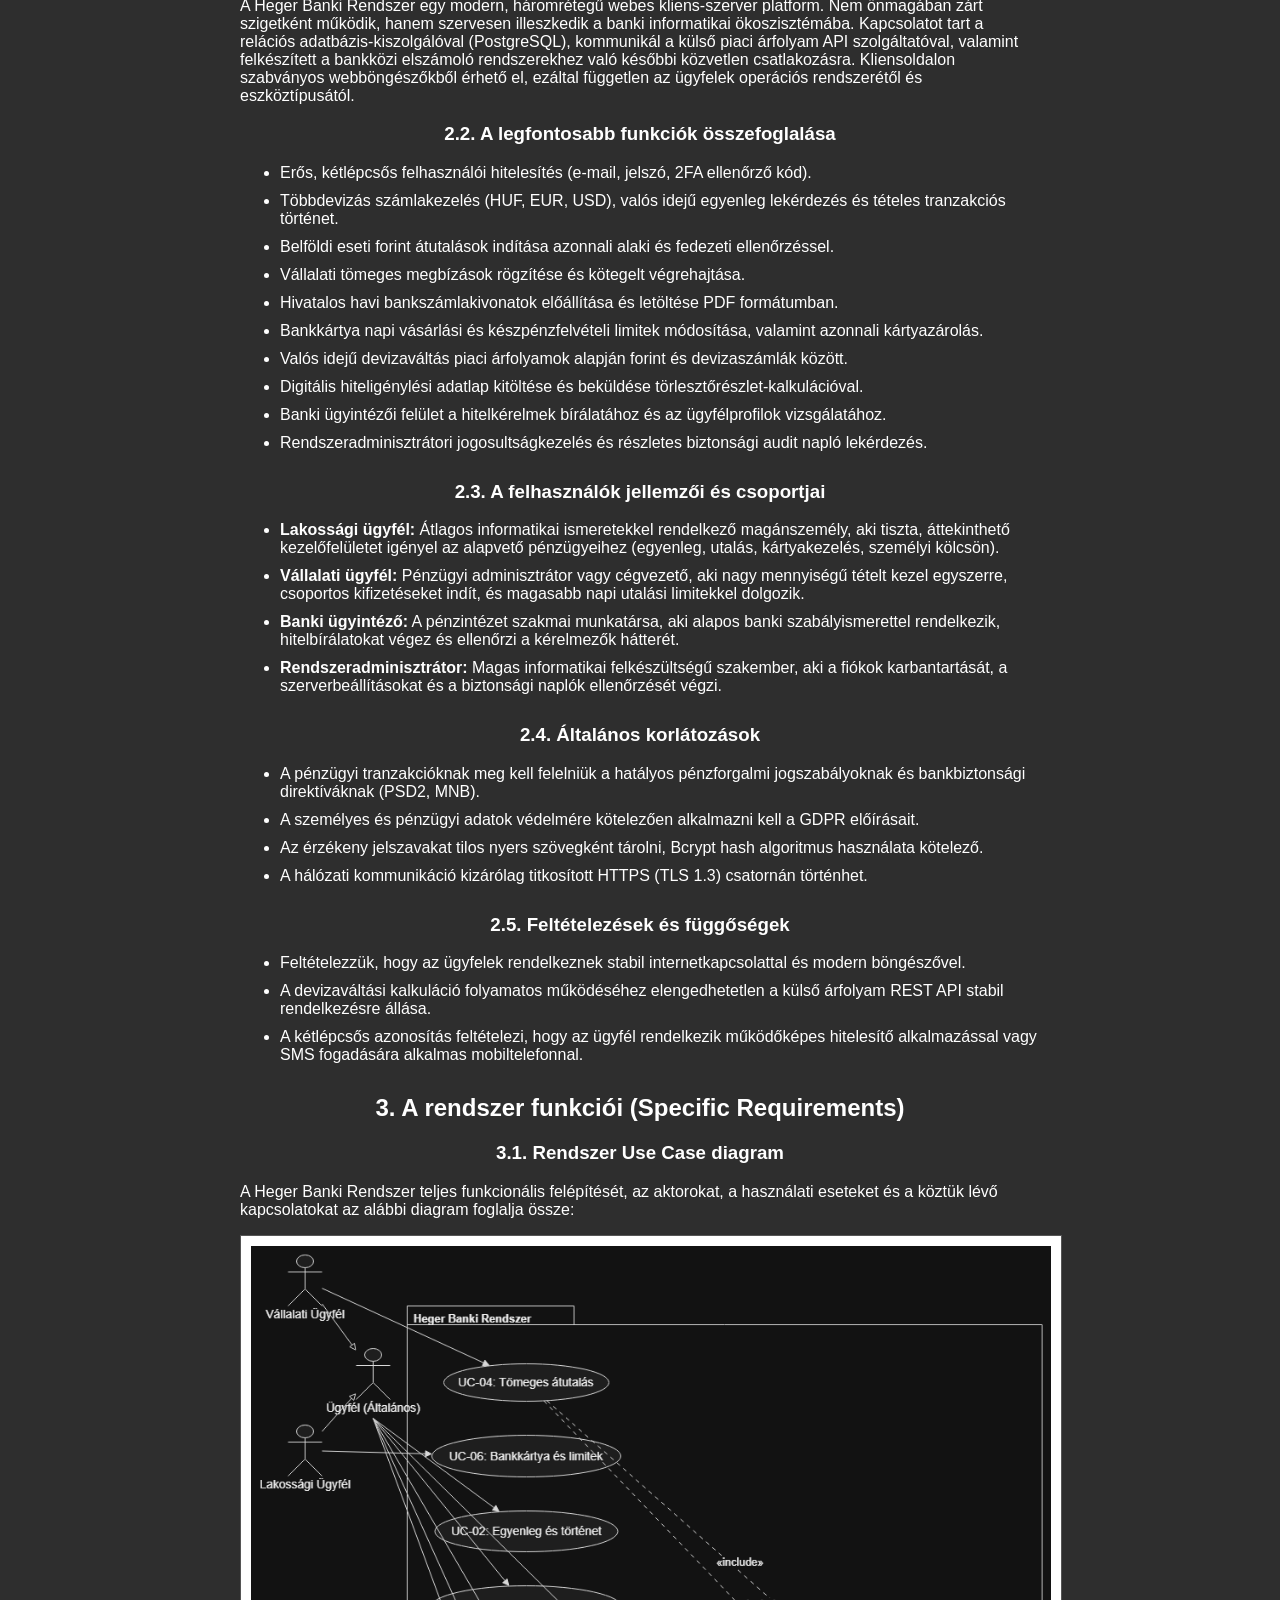
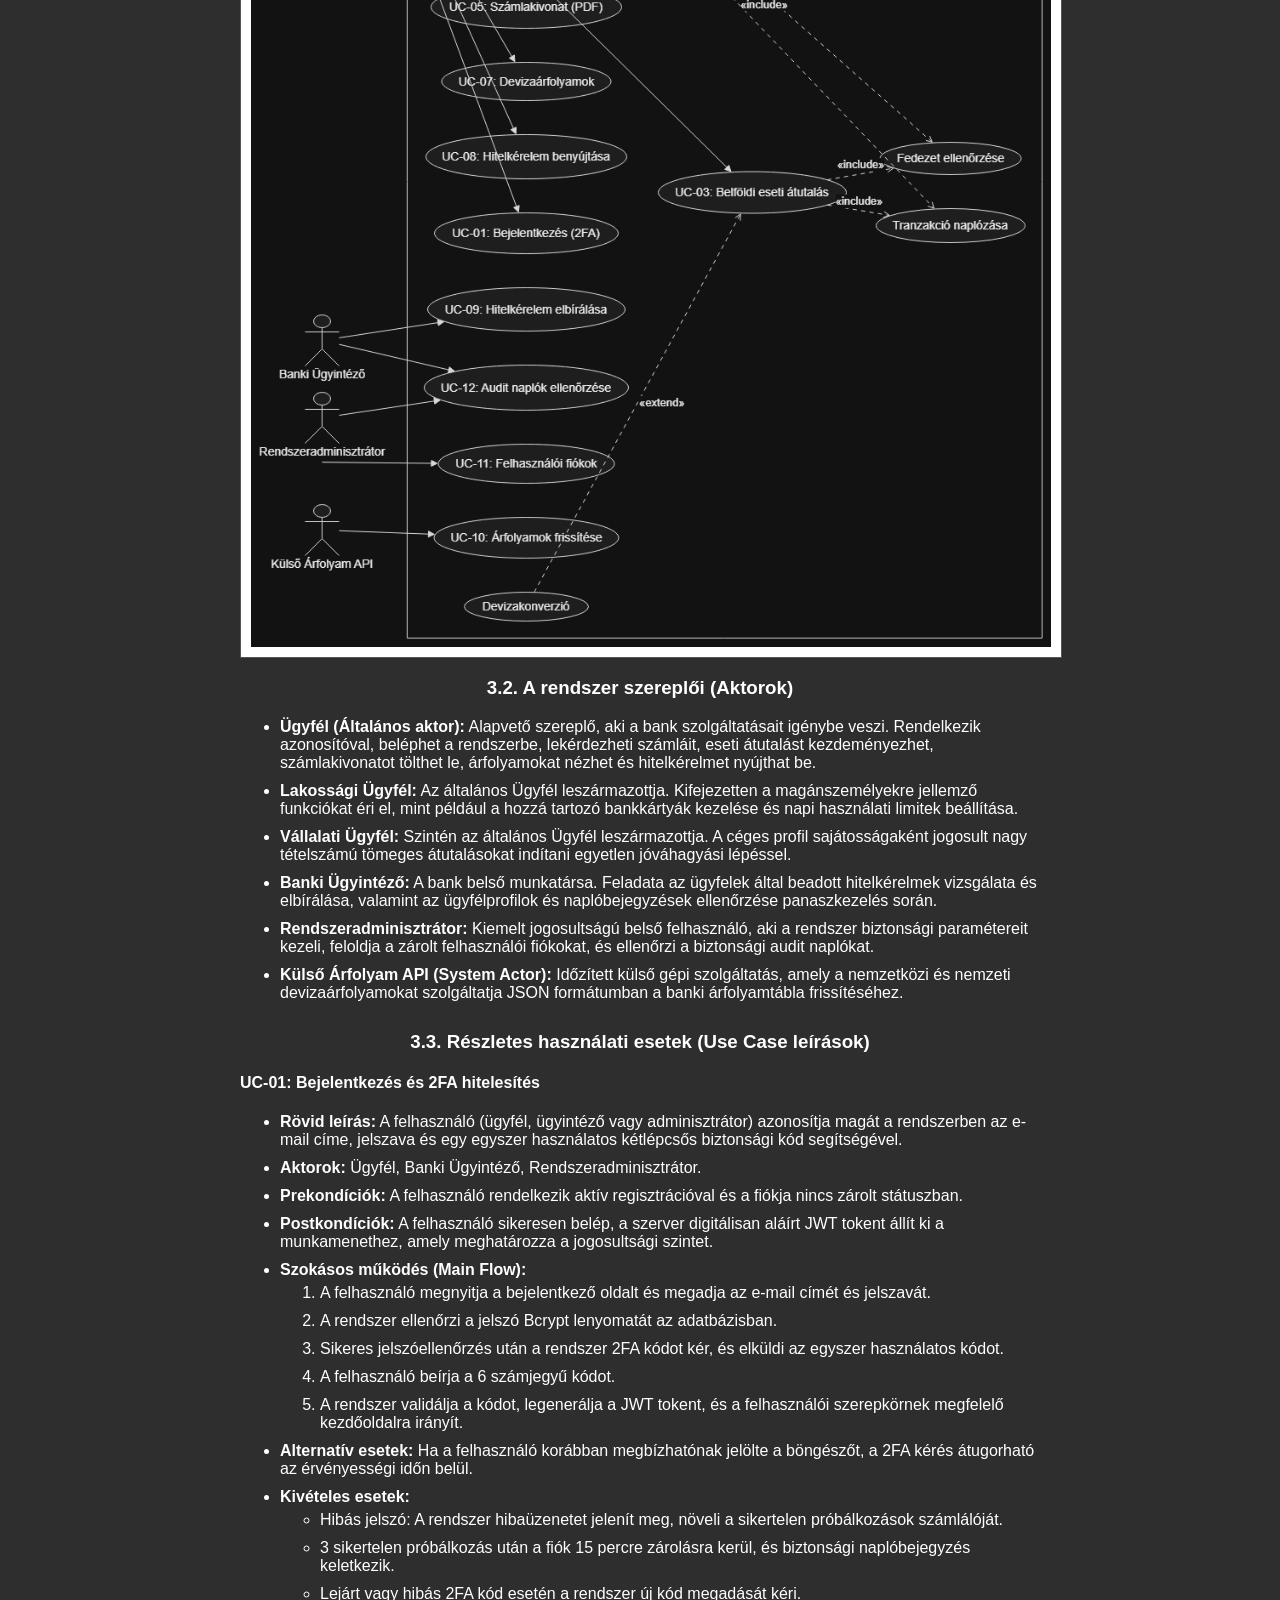
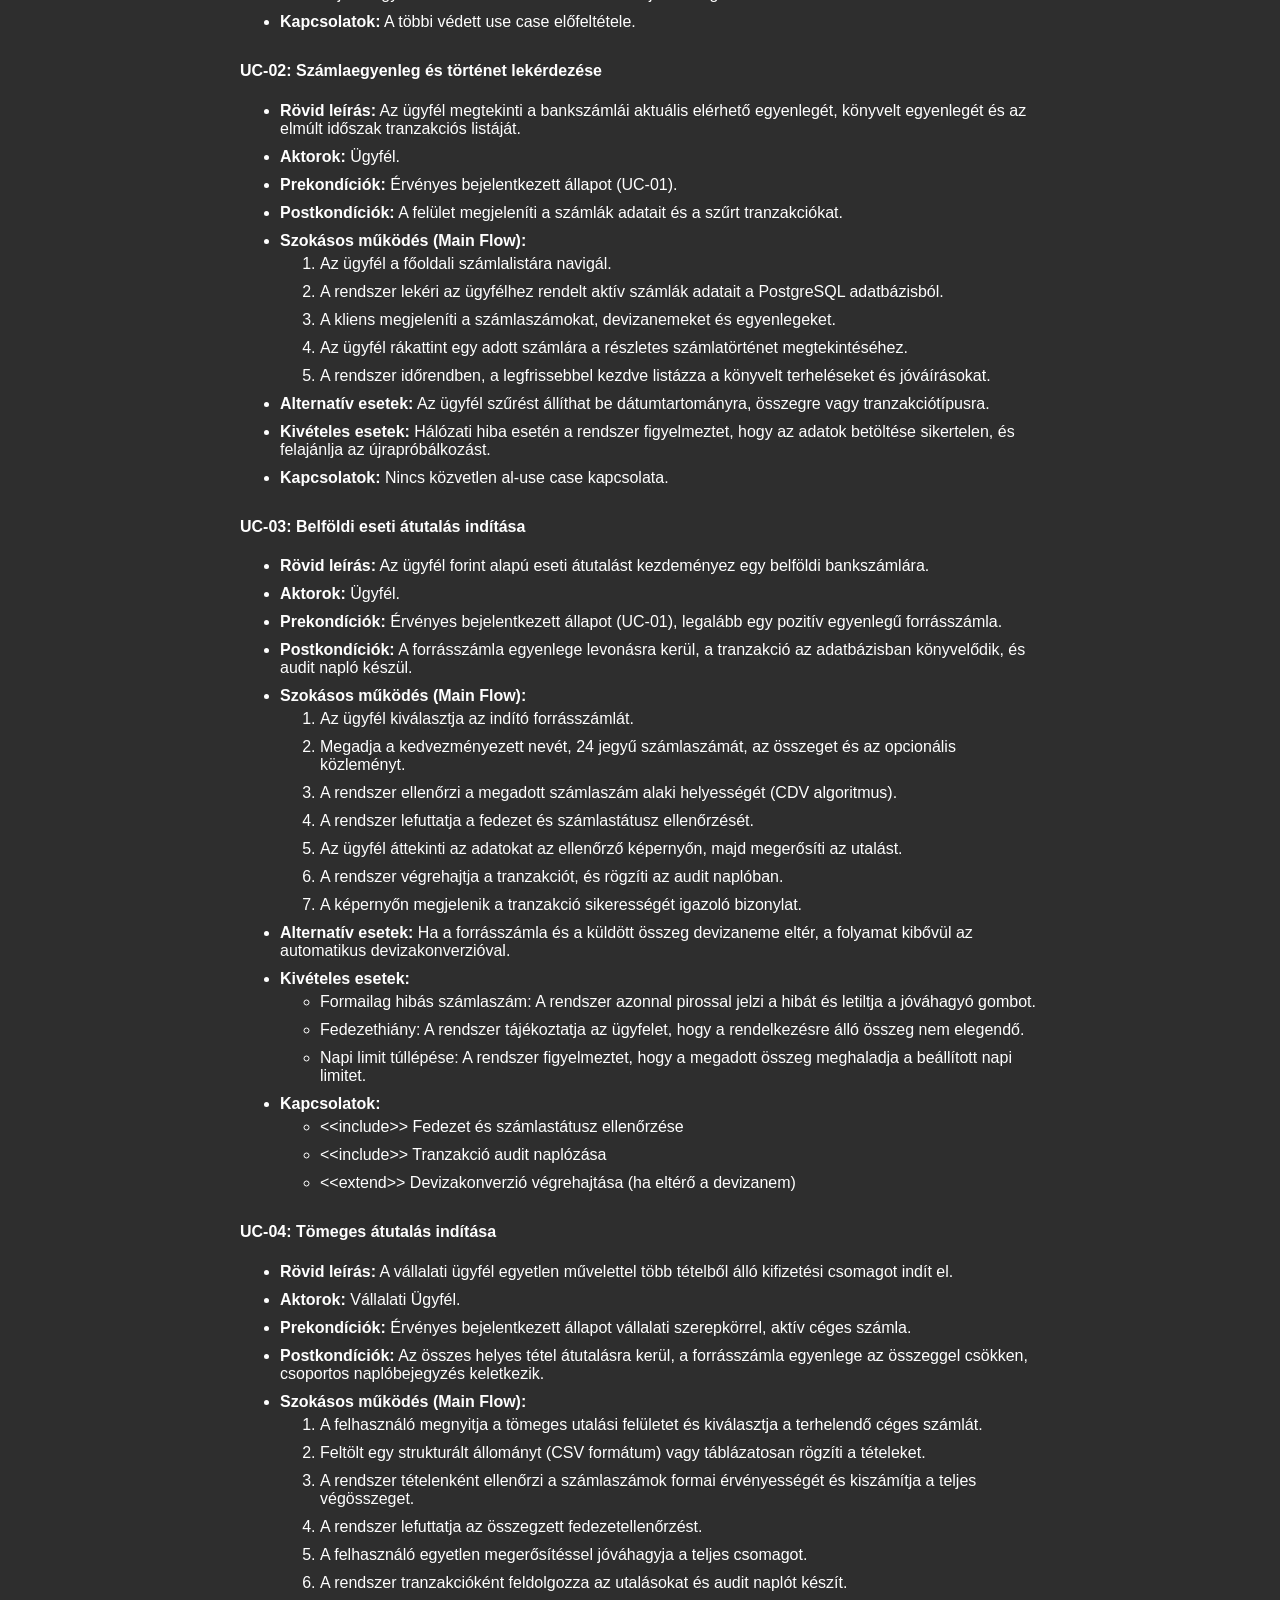
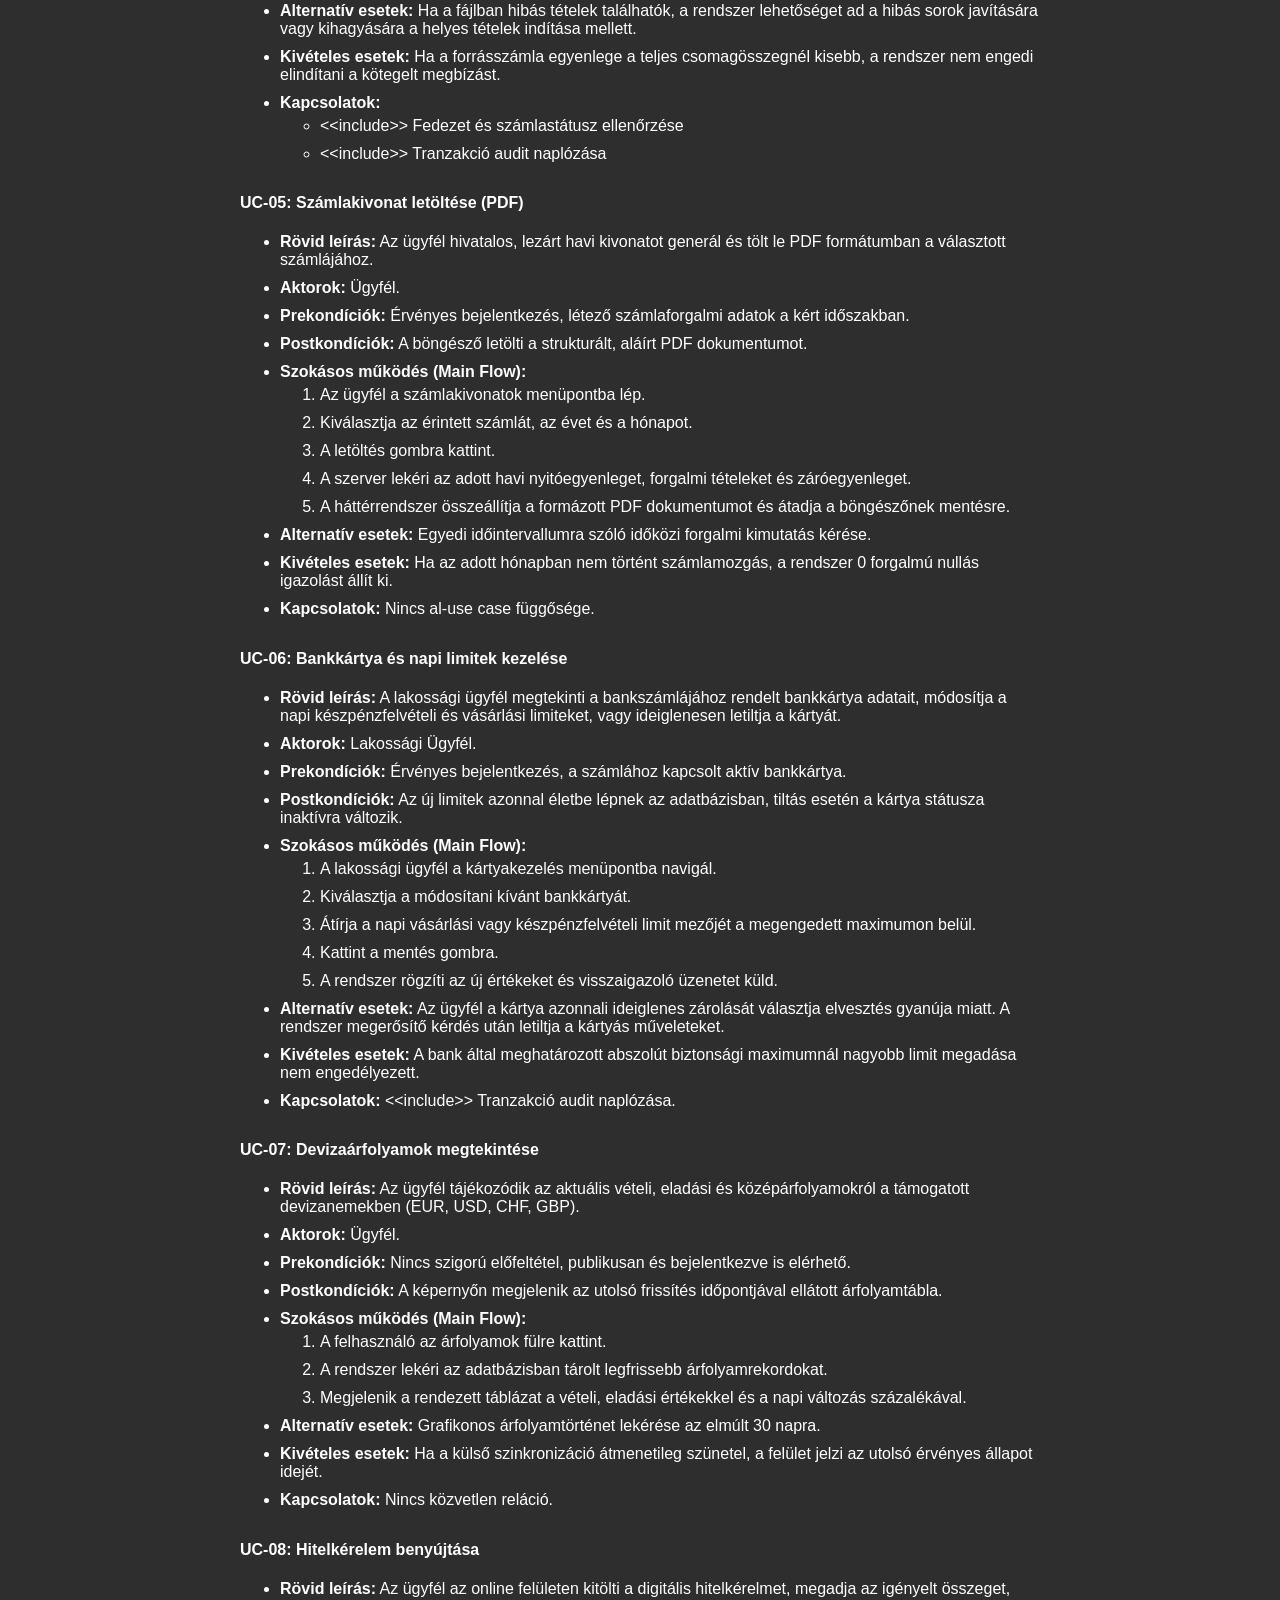
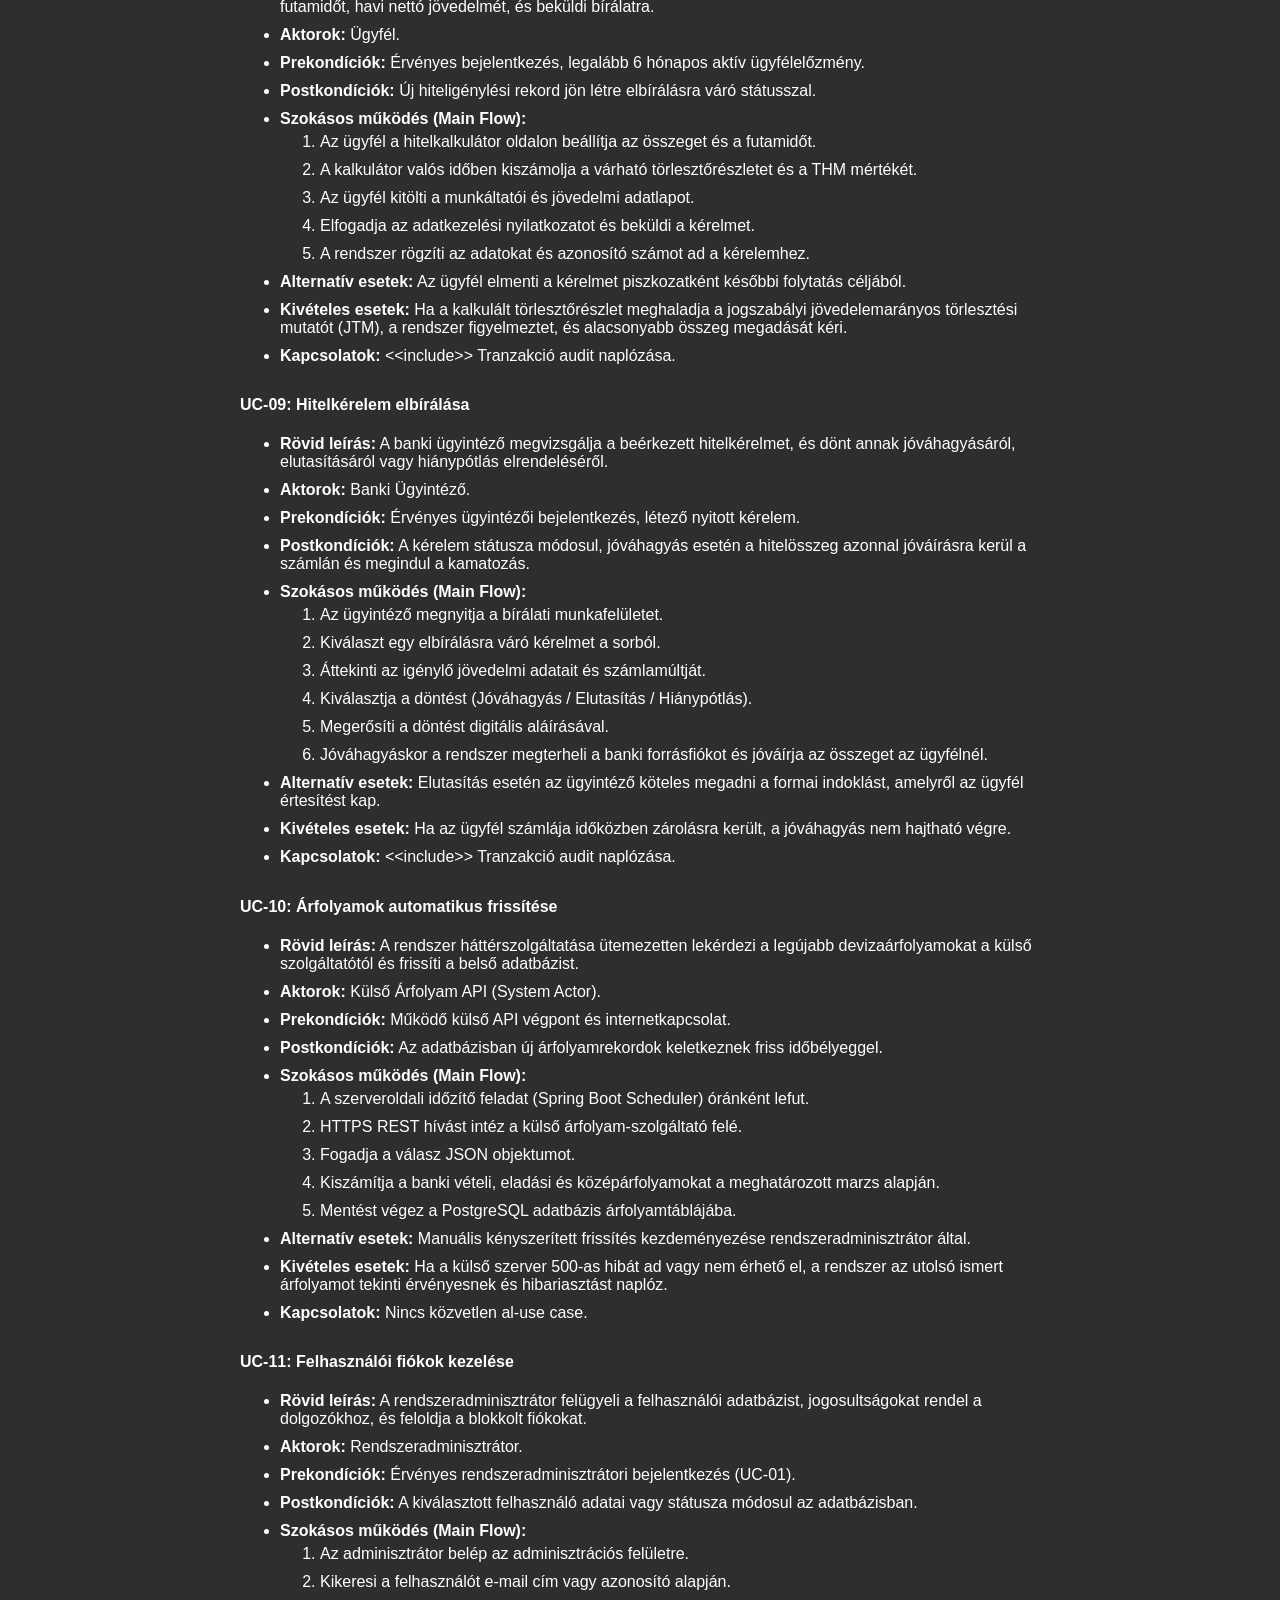
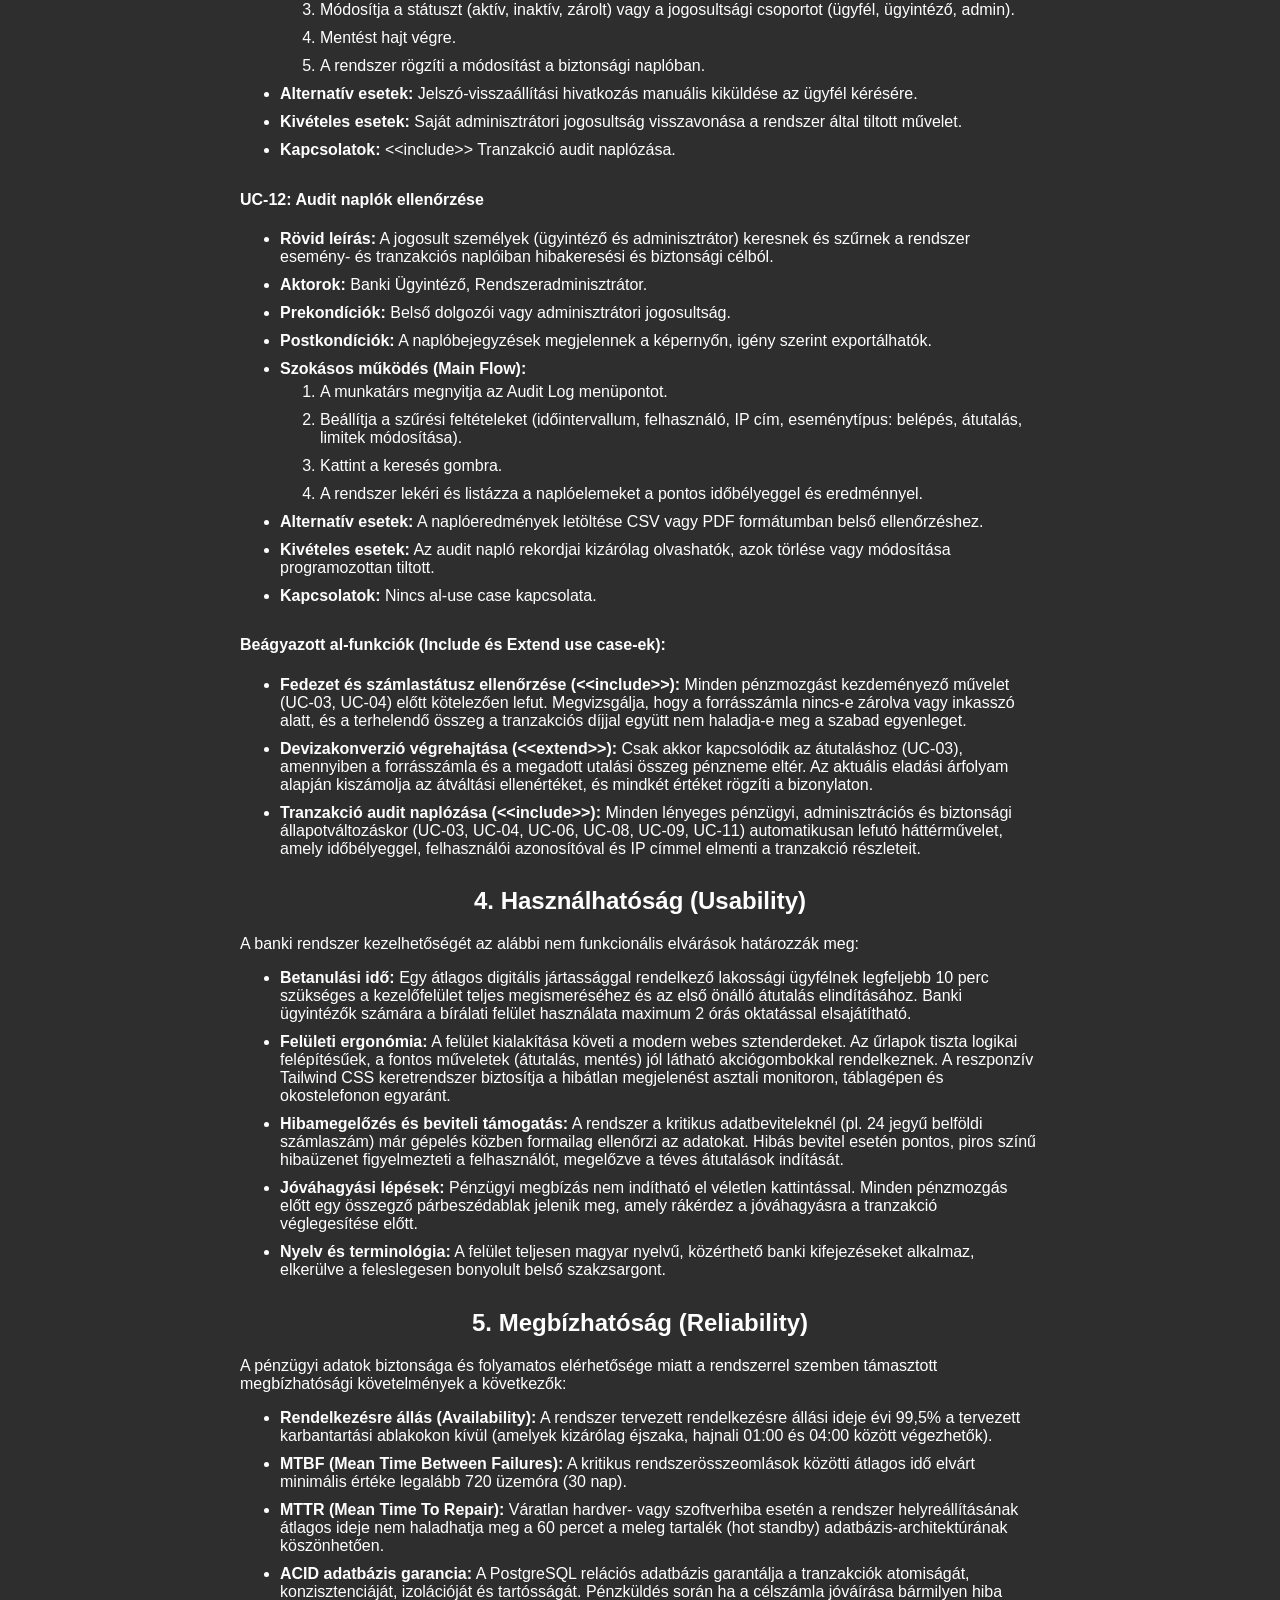
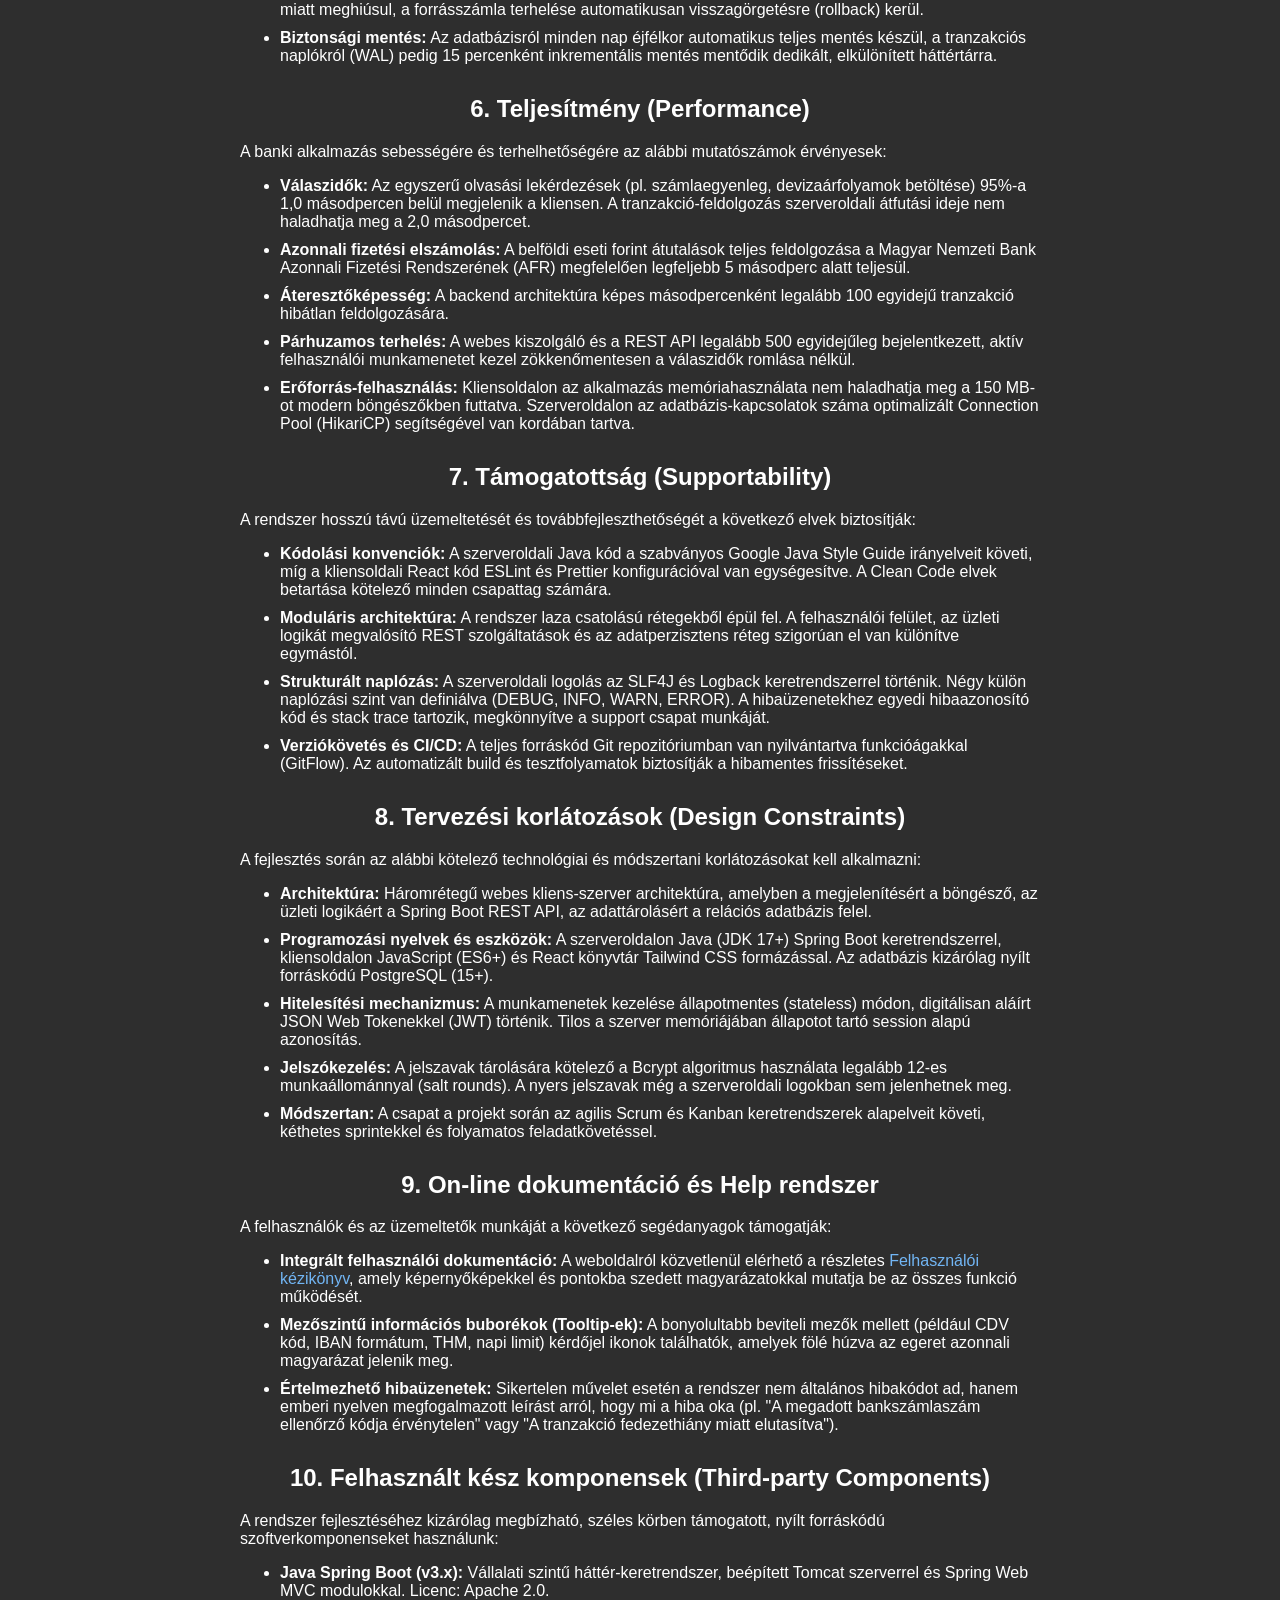
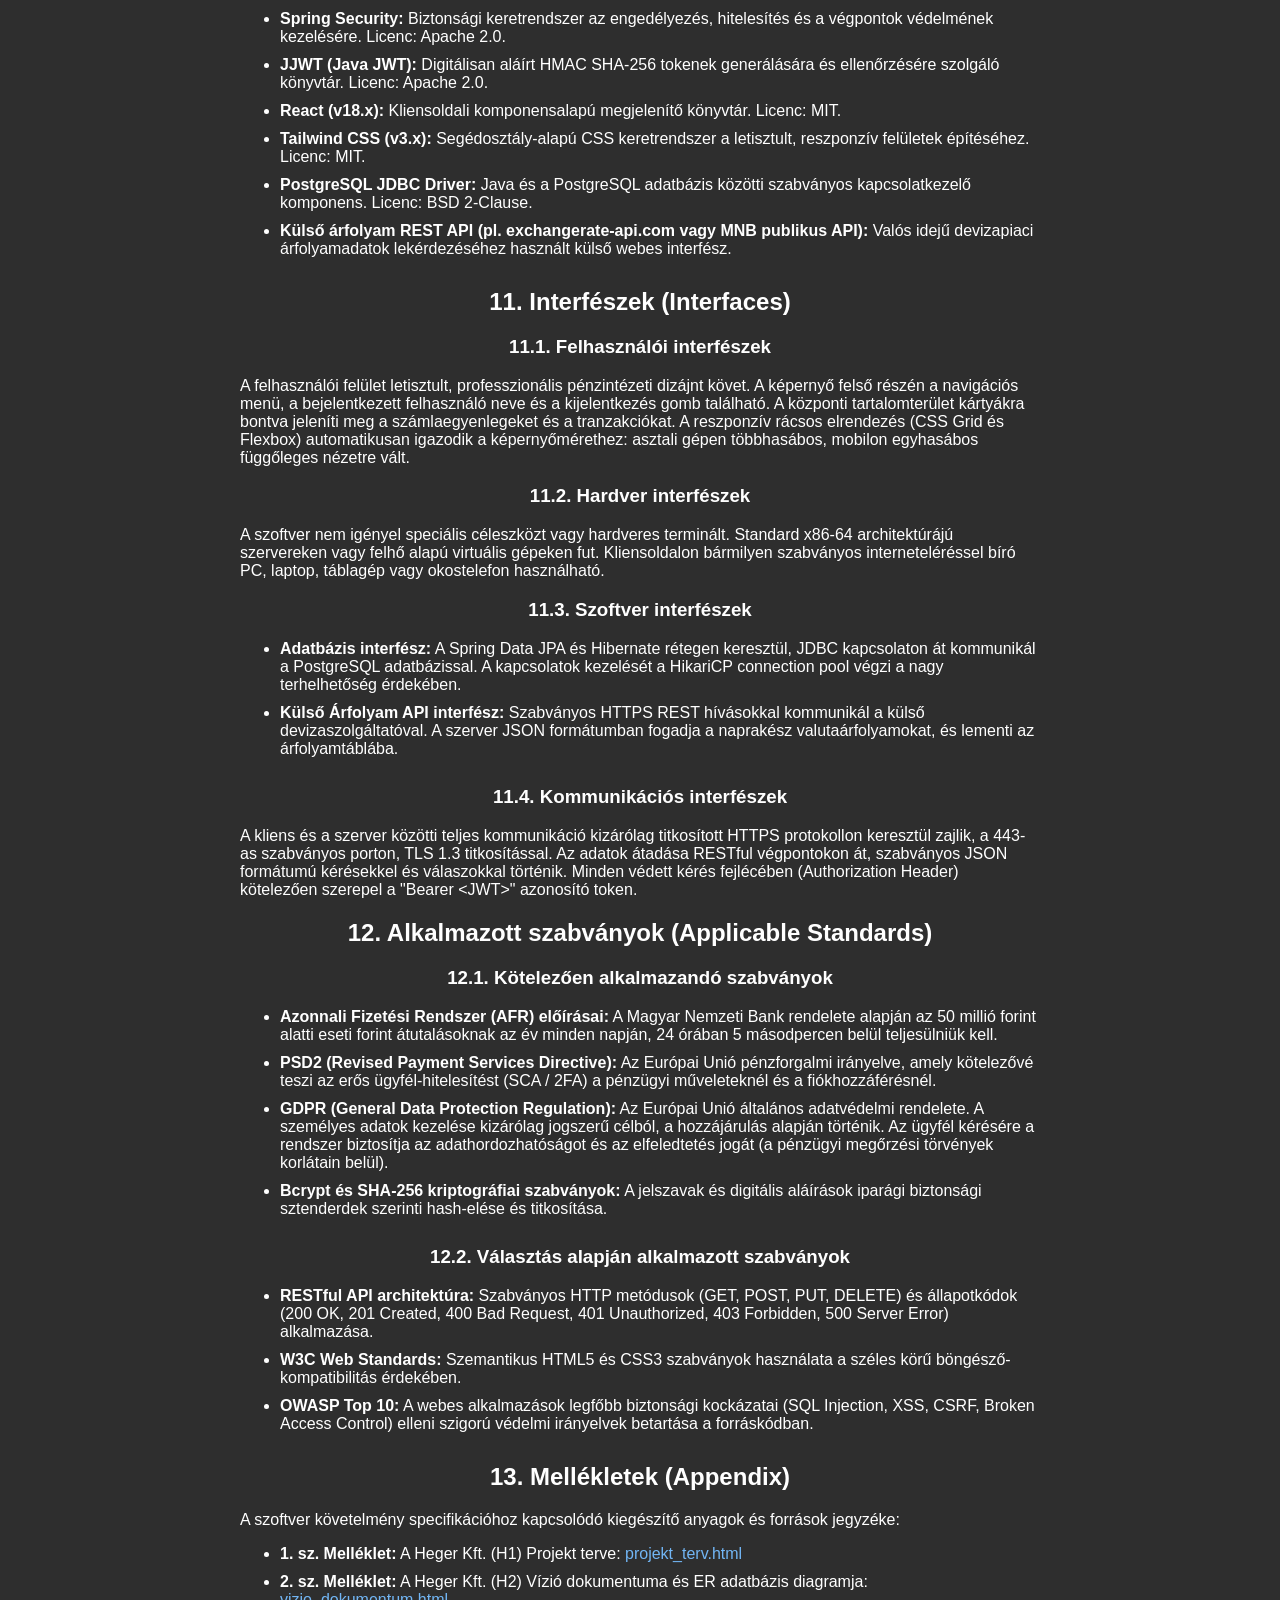
<file: srs_dokumentum.html>
<!DOCTYPE html>
<html lang="hu">
<head>
    <meta charset="UTF-8">
    <meta name="viewport" content="width=device-width, initial-scale=1.0">
    <link rel="stylesheet" href="style.css">
    <title>(H3) Software követelmény specifikáció (SRS)</title>    
</head>
<body class="center-text">
    <h1>A mi csapatunk: Heger Kft.</h1>
    <h1>A választott téma: Banki szoftver</h1>

    <h1 class="margin-block">(H3) Software követelmény specifikáció (SRS)</h1>

    <div class="margin-block">
        Gyakorlatvezető oktató:
        <h2>Sátán Ádám</h2>
    </div>

    <h2>Csoportunk tagjai:</h2>
    <table>
        <tr> <td>Baranyai Benedek</td> <td>BCOMKG</td> <td>benedek.baranyai@student.uni-miskolc.hu</td> </tr>
        <tr> <td>Harik Zoltán Örs</td> <td>POZY70</td> <td>zoltan.ors.harik@student.uni-miskolc.hu</td> </tr>
        <tr> <td>Radó Attila</td> <td>JX93VX</td> <td>attila.rado@student.uni-miskolc.hu</td> </tr>
        <tr> <td>Ötvös Csongor</td> <td>RKOW9K</td> <td>csongor.otvos@student.uni-miskolc.hu</td> </tr>
        <tr> <td>Csóka Nándor Gábor</td> <td>MDX9OH</td> <td>nandor.gabor.csoka@student.uni-miskolc.hu</td> </tr>
    </table>

    <div class="right-text margin-block">Dátum: 2026-10-31</div>

    <h2>A dokumentum története:</h2>
    <table>
        <tr> <th>Dátum</th> <th>Verziószám</th> <th>Rövid leírás</th> <th>Módosította</th> </tr>
        <tr> 
            <td>2026-10-26</td> 
            <td>0.1</td> 
            <td>A Software követelmény specifikáció (SRS) kezdeti vázlatának létrehozása a tantárgyi sablon alapján.</td> 
            <td>Baranyai Benedek</td> 
        </tr>
        <tr> 
            <td>2026-10-28</td> 
            <td>0.5</td> 
            <td>A funkcionális követelmények, aktorok és a 12 részletes use case specifikáció kidolgozása a diagram alapján.</td> 
            <td>Radó Attila</td> 
        </tr>
        <tr> 
            <td>2026-10-29</td> 
            <td>0.8</td> 
            <td>A nem funkcionális követelmények (használhatóság, megbízhatóság, teljesítmény), interfészek és szabványok fejezetek kidolgozása.</td> 
            <td>Csóka Nándor Gábor</td> 
        </tr>
        <tr> 
            <td>2026-10-31</td> 
            <td>1.0</td> 
            <td>A bevezetés, termék áttekintés, tervezési korlátok és mellékletek véglegesítése, az SRS dokumentum teljes lezárása.</td> 
            <td>Harik Zoltán Örs</td> 
        </tr>
    </table>

    <h2>Tartalomjegyzék:</h2>
    <div class="content-box">
        <ul>
            <li><a href="#bevezetes">1. Bevezetés (Introduction)</a>
                <ul>
                    <li><a href="#cel">1.1. Cél</a></li>
                    <li><a href="#hatokor">1.2. Hatókör</a></li>
                    <li><a href="#fogalmak">1.3. Fogalmak és rövidítések</a></li>
                    <li><a href="#hivatkozasok">1.4. Hivatkozások</a></li>
                    <li><a href="#attekintes-fejezet">1.5. A dokumentum további részeinek áttekintése</a></li>
                </ul>
            </li>
            <li><a href="#attekintes">2. Áttekintés (Overview)</a>
                <ul>
                    <li><a href="#termek-perspektiva">2.1. A termék környezete és távlatai</a></li>
                    <li><a href="#funkciok-osszefoglalo">2.2. A legfontosabb funkciók összefoglalása</a></li>
                    <li><a href="#felhasznaloi-korok">2.3. A felhasználók jellemzői és csoportjai</a></li>
                    <li><a href="#altalanos-korlatok">2.4. Általános korlátozások</a></li>
                    <li><a href="#feltetelezesek">2.5. Feltételezések és függőségek</a></li>
                </ul>
            </li>
            <li><a href="#funkciok">3. A rendszer funkciói (Specific Requirements)</a>
                <ul>
                    <li><a href="#use-case-diagram">3.1. Rendszer Use Case diagram</a></li>
                    <li><a href="#aktorok">3.2. A rendszer szereplői (Aktorok)</a></li>
                    <li><a href="#use-case-reszletek">3.3. Részletes használati esetek (Use Case leírások)</a></li>
                </ul>
            </li>
            <li><a href="#hasznalhatosag">4. Használhatóság (Usability)</a></li>
            <li><a href="#megbizhatosag">5. Megbízhatóság (Reliability)</a></li>
            <li><a href="#teljesitmeny">6. Teljesítmény (Performance)</a></li>
            <li><a href="#tamogatottsag">7. Támogatottság (Supportability)</a></li>
            <li><a href="#tervezesi-korlatozasok">8. Tervezési korlátozások (Design Constraints)</a></li>
            <li><a href="#help-rendszer">9. On-line dokumentáció és Help rendszer</a></li>
            <li><a href="#kesz-komponensek">10. Felhasznált kész komponensek (Third-party Components)</a></li>
            <li><a href="#interfeszek">11. Interfészek (Interfaces)</a>
                <ul>
                    <li><a href="#ui-interfesz">11.1. Felhasználói interfészek</a></li>
                    <li><a href="#hw-interfesz">11.2. Hardver interfészek</a></li>
                    <li><a href="#sw-interfesz">11.3. Szoftver interfészek</a></li>
                    <li><a href="#comm-interfesz">11.4. Kommunikációs interfészek</a></li>
                </ul>
            </li>
            <li><a href="#szabvanyok">12. Alkalmazott szabványok (Applicable Standards)</a>
                <ul>
                    <li><a href="#kotelezo-szabvanyok">12.1. Kötelezően alkalmazandó szabványok</a></li>
                    <li><a href="#valasztott-szabvanyok">12.2. Választás alapján alkalmazott szabványok</a></li>
                </ul>
            </li>
            <li><a href="#mellekletek">13. Mellékletek (Appendix)</a></li>
        </ul>
    </div>

    <a name="bevezetes"></a><h2>1. Bevezetés (Introduction)</h2>
    <div class="content-box">
        <a name="cel"></a><h3>1.1. Cél</h3>
        <p>Jelen Software követelmény specifikáció (SRS) célja a Heger Kft. által fejlesztendő modern banki szoftverrendszer funkcionális és nem funkcionális követelményeinek pontos, formai és szakmai meghatározása. A dokumentum rögzíti a rendszerrel szemben támasztott felhasználói elvárásokat, a működési korlátokat, a biztonsági elveket, valamint az alkalmazandó technológiai alapokat. Ez a dokumentáció szolgál a tervezési fázis (H4 Analízis modell és H5 Rendszerterv), a tesztelés, valamint az átadás-átvétel műszaki alapjául.</p>

        <a name="hatokor"></a><h3>1.2. Hatókör</h3>
        <p>A specifikált szoftverrendszer neve: Heger Banki Rendszer (Heger Online Banking Platform). A rendszer egy biztonságos, webes felületű lakossági és vállalati internetbank, amely felváltja a hagyományos, nehezen kezelhető banki felületeket. A szoftver hatóköre kiterjed a többdevizás számlavezetésre, belföldi forint átutalások azonnali lebonyolítására, vállalati tömeges megbízások rögzítésére, valós idejű devizakonverzióra külső árfolyam-szolgáltató bevonásával, digitális hiteligénylési folyamatra, valamint belső banki ügyintézői bírálatra és részletes biztonsági audit naplózásra.</p>

        <a name="fogalmak"></a><h3>1.3. Fogalmak és rövidítések</h3>
        <p>A dokumentumban alkalmazott legfontosabb szakmai kifejezések:</p>
        <ul>
            <li><strong>SRS:</strong> Software Requirements Specification (Software követelmény specifikáció).</li>
            <li><strong>AFR:</strong> Azonnali Fizetési Rendszer (Magyar Nemzeti Bank által előírt 5 másodpercen belüli elszámolás).</li>
            <li><strong>2FA:</strong> Kétlépcsős azonosítás (Two-Factor Authentication).</li>
            <li><strong>JWT:</strong> JSON Web Token, állapotmentes digitális aláírt hitelesítési token.</li>
            <li><strong>CDV kód:</strong> Cégjegyzék- és számlaszám-ellenőrző algoritmus.</li>
            <li><strong>ACID:</strong> Atomicity, Consistency, Isolation, Durability (adatbázis megbízhatósági alapelvek).</li>
            <li><strong>Audit Log:</strong> Rendszereseményeket és pénzügyi műveleteket rögzítő biztonsági napló.</li>
        </ul>
        <p>A teljes és részletes fogalomtár a különálló <a href="szotar.html">Szótár (Fogalomtár)</a> oldalon található meg.</p>

        <a name="hivatkozasok"></a><h3>1.4. Hivatkozások</h3>
        <ul>
            <li>Heger Kft. (H1) Projekt terv (<a href="projekt_terv.html">projekt_terv.html</a>)</li>
            <li>Heger Kft. (H2) Vízió dokumentum (<a href="vizio_dokumentum.html">vizio_dokumentum.html</a>)</li>
            <li>Heger Kft. (H3) Felhasználói dokumentáció v1.0 (<a href="felhasznaloi_dokumentacio.html">felhasznaloi_dokumentacio.html</a>)</li>
            <li>Heger Kft. Szótár és Fogalomtár (<a href="szotar.html">szotar.html</a>)</li>
            <li>Dr. Mileff Péter tantárgyi követelményei és sablonjai (Miskolci Egyetem, IIT)</li>
            <li>Magyar Nemzeti Bank (MNB) pénzforgalmi és informatikai biztonsági ajánlásai</li>
            <li>PSD2 európai uniós fizetési irányelv (Directive 2015/2366/EU)</li>
        </ul>

        <a name="attekintes-fejezet"></a><h3>1.5. A dokumentum további részeinek áttekintése</h3>
        <p>A specifikáció további fejezetei az alábbi logikai sorrendben épülnek fel: A 2. fejezet bemutatja a termék általános környezetét, a felhasználói csoportokat és a legfőbb korlátozásokat. A 3. fejezet tárgyalja a rendszer funkcionális követelményeit, amely tartalmazza a teljes rendszer UML Use Case diagramját, az aktorok pontos leírását, valamint az összes használati eset lépésről lépésre történő kidolgozását. A 4-7. fejezetek a minőségi és nem funkcionális elvárásokat rögzítik (használhatóság, megbízhatóság, teljesítmény, karbantarthatóság). A 8-10. fejezetek a technikai megkötéseket, help rendszert és külső könyvtárakat határozzák meg. A 11-12. fejezetek az interfészeket és szabványokat írják le, a 13. fejezet pedig a mellékleteket foglalja össze.</p>
    </div>

    <a name="attekintes"></a><h2>2. Áttekintés (Overview)</h2>
    <div class="content-box">
        <a name="termek-perspektiva"></a><h3>2.1. A termék környezete és távlatai</h3>
        <p>A Heger Banki Rendszer egy modern, háromrétegű webes kliens-szerver platform. Nem önmagában zárt szigetként működik, hanem szervesen illeszkedik a banki informatikai ökoszisztémába. Kapcsolatot tart a relációs adatbázis-kiszolgálóval (PostgreSQL), kommunikál a külső piaci árfolyam API szolgáltatóval, valamint felkészített a bankközi elszámoló rendszerekhez való későbbi közvetlen csatlakozásra. Kliensoldalon szabványos webböngészőkből érhető el, ezáltal független az ügyfelek operációs rendszerétől és eszköztípusától.</p>

        <a name="funkciok-osszefoglalo"></a><h3>2.2. A legfontosabb funkciók összefoglalása</h3>
        <ul>
            <li>Erős, kétlépcsős felhasználói hitelesítés (e-mail, jelszó, 2FA ellenőrző kód).</li>
            <li>Többdevizás számlakezelés (HUF, EUR, USD), valós idejű egyenleg lekérdezés és tételes tranzakciós történet.</li>
            <li>Belföldi eseti forint átutalások indítása azonnali alaki és fedezeti ellenőrzéssel.</li>
            <li>Vállalati tömeges megbízások rögzítése és kötegelt végrehajtása.</li>
            <li>Hivatalos havi bankszámlakivonatok előállítása és letöltése PDF formátumban.</li>
            <li>Bankkártya napi vásárlási és készpénzfelvételi limitek módosítása, valamint azonnali kártyazárolás.</li>
            <li>Valós idejű devizaváltás piaci árfolyamok alapján forint és devizaszámlák között.</li>
            <li>Digitális hiteligénylési adatlap kitöltése és beküldése törlesztőrészlet-kalkulációval.</li>
            <li>Banki ügyintézői felület a hitelkérelmek bírálatához és az ügyfélprofilok vizsgálatához.</li>
            <li>Rendszeradminisztrátori jogosultságkezelés és részletes biztonsági audit napló lekérdezés.</li>
        </ul>

        <a name="felhasznaloi-korok"></a><h3>2.3. A felhasználók jellemzői és csoportjai</h3>
        <ul>
            <li><strong>Lakossági ügyfél:</strong> Átlagos informatikai ismeretekkel rendelkező magánszemély, aki tiszta, áttekinthető kezelőfelületet igényel az alapvető pénzügyeihez (egyenleg, utalás, kártyakezelés, személyi kölcsön).</li>
            <li><strong>Vállalati ügyfél:</strong> Pénzügyi adminisztrátor vagy cégvezető, aki nagy mennyiségű tételt kezel egyszerre, csoportos kifizetéseket indít, és magasabb napi utalási limitekkel dolgozik.</li>
            <li><strong>Banki ügyintéző:</strong> A pénzintézet szakmai munkatársa, aki alapos banki szabályismerettel rendelkezik, hitelbírálatokat végez és ellenőrzi a kérelmezők hátterét.</li>
            <li><strong>Rendszeradminisztrátor:</strong> Magas informatikai felkészültségű szakember, aki a fiókok karbantartását, a szerverbeállításokat és a biztonsági naplók ellenőrzését végzi.</li>
        </ul>

        <a name="altalanos-korlatok"></a><h3>2.4. Általános korlátozások</h3>
        <ul>
            <li>A pénzügyi tranzakcióknak meg kell felelniük a hatályos pénzforgalmi jogszabályoknak és bankbiztonsági direktíváknak (PSD2, MNB).</li>
            <li>A személyes és pénzügyi adatok védelmére kötelezően alkalmazni kell a GDPR előírásait.</li>
            <li>Az érzékeny jelszavakat tilos nyers szövegként tárolni, Bcrypt hash algoritmus használata kötelező.</li>
            <li>A hálózati kommunikáció kizárólag titkosított HTTPS (TLS 1.3) csatornán történhet.</li>
        </ul>

        <a name="feltetelezesek"></a><h3>2.5. Feltételezések és függőségek</h3>
        <ul>
            <li>Feltételezzük, hogy az ügyfelek rendelkeznek stabil internetkapcsolattal és modern böngészővel.</li>
            <li>A devizaváltási kalkuláció folyamatos működéséhez elengedhetetlen a külső árfolyam REST API stabil rendelkezésre állása.</li>
            <li>A kétlépcsős azonosítás feltételezi, hogy az ügyfél rendelkezik működőképes hitelesítő alkalmazással vagy SMS fogadására alkalmas mobiltelefonnal.</li>
        </ul>
    </div>

    <a name="funkciok"></a><h2>3. A rendszer funkciói (Specific Requirements)</h2>
    <div class="content-box">
        <a name="use-case-diagram"></a><h3>3.1. Rendszer Use Case diagram</h3>
        <p>A Heger Banki Rendszer teljes funkcionális felépítését, az aktorokat, a használati eseteket és a köztük lévő kapcsolatokat az alábbi diagram foglalja össze:</p>
        
        <p class="center-text">
            <img src="usecasediagram.png" alt="Heger Banki Rendszer Use Case Diagram" style="max-width: 100%; height: auto; border: 1px solid #555; margin: 15px auto; display: block; background-color: #ffffff; padding: 10px;">
        </p>

        <a name="aktorok"></a><h3>3.2. A rendszer szereplői (Aktorok)</h3>
        <ul>
            <li><strong>Ügyfél (Általános aktor):</strong> Alapvető szereplő, aki a bank szolgáltatásait igénybe veszi. Rendelkezik azonosítóval, beléphet a rendszerbe, lekérdezheti számláit, eseti átutalást kezdeményezhet, számlakivonatot tölthet le, árfolyamokat nézhet és hitelkérelmet nyújthat be.</li>
            <li><strong>Lakossági Ügyfél:</strong> Az általános Ügyfél leszármazottja. Kifejezetten a magánszemélyekre jellemző funkciókat éri el, mint például a hozzá tartozó bankkártyák kezelése és napi használati limitek beállítása.</li>
            <li><strong>Vállalati Ügyfél:</strong> Szintén az általános Ügyfél leszármazottja. A céges profil sajátosságaként jogosult nagy tételszámú tömeges átutalásokat indítani egyetlen jóváhagyási lépéssel.</li>
            <li><strong>Banki Ügyintéző:</strong> A bank belső munkatársa. Feladata az ügyfelek által beadott hitelkérelmek vizsgálata és elbírálása, valamint az ügyfélprofilok és naplóbejegyzések ellenőrzése panaszkezelés során.</li>
            <li><strong>Rendszeradminisztrátor:</strong> Kiemelt jogosultságú belső felhasználó, aki a rendszer biztonsági paramétereit kezeli, feloldja a zárolt felhasználói fiókokat, és ellenőrzi a biztonsági audit naplókat.</li>
            <li><strong>Külső Árfolyam API (System Actor):</strong> Időzített külső gépi szolgáltatás, amely a nemzetközi és nemzeti devizaárfolyamokat szolgáltatja JSON formátumban a banki árfolyamtábla frissítéséhez.</li>
        </ul>

        <a name="use-case-reszletek"></a><h3>3.3. Részletes használati esetek (Use Case leírások)</h3>

        <h4>UC-01: Bejelentkezés és 2FA hitelesítés</h4>
        <ul>
            <li><strong>Rövid leírás:</strong> A felhasználó (ügyfél, ügyintéző vagy adminisztrátor) azonosítja magát a rendszerben az e-mail címe, jelszava és egy egyszer használatos kétlépcsős biztonsági kód segítségével.</li>
            <li><strong>Aktorok:</strong> Ügyfél, Banki Ügyintéző, Rendszeradminisztrátor.</li>
            <li><strong>Prekondíciók:</strong> A felhasználó rendelkezik aktív regisztrációval és a fiókja nincs zárolt státuszban.</li>
            <li><strong>Postkondíciók:</strong> A felhasználó sikeresen belép, a szerver digitálisan aláírt JWT tokent állít ki a munkamenethez, amely meghatározza a jogosultsági szintet.</li>
            <li><strong>Szokásos működés (Main Flow):</strong>
                <ol>
                    <li>A felhasználó megnyitja a bejelentkező oldalt és megadja az e-mail címét és jelszavát.</li>
                    <li>A rendszer ellenőrzi a jelszó Bcrypt lenyomatát az adatbázisban.</li>
                    <li>Sikeres jelszóellenőrzés után a rendszer 2FA kódot kér, és elküldi az egyszer használatos kódot.</li>
                    <li>A felhasználó beírja a 6 számjegyű kódot.</li>
                    <li>A rendszer validálja a kódot, legenerálja a JWT tokent, és a felhasználói szerepkörnek megfelelő kezdőoldalra irányít.</li>
                </ol>
            </li>
            <li><strong>Alternatív esetek:</strong> Ha a felhasználó korábban megbízhatónak jelölte a böngészőt, a 2FA kérés átugorható az érvényességi időn belül.</li>
            <li><strong>Kivételes esetek:</strong> 
                <ul>
                    <li>Hibás jelszó: A rendszer hibaüzenetet jelenít meg, növeli a sikertelen próbálkozások számlálóját.</li>
                    <li>3 sikertelen próbálkozás után a fiók 15 percre zárolásra kerül, és biztonsági naplóbejegyzés keletkezik.</li>
                    <li>Lejárt vagy hibás 2FA kód esetén a rendszer új kód megadását kéri.</li>
                </ul>
            </li>
            <li><strong>Kapcsolatok:</strong> A többi védett use case előfeltétele.</li>
        </ul>

        <h4>UC-02: Számlaegyenleg és történet lekérdezése</h4>
        <ul>
            <li><strong>Rövid leírás:</strong> Az ügyfél megtekinti a bankszámlái aktuális elérhető egyenlegét, könyvelt egyenlegét és az elmúlt időszak tranzakciós listáját.</li>
            <li><strong>Aktorok:</strong> Ügyfél.</li>
            <li><strong>Prekondíciók:</strong> Érvényes bejelentkezett állapot (UC-01).</li>
            <li><strong>Postkondíciók:</strong> A felület megjeleníti a számlák adatait és a szűrt tranzakciókat.</li>
            <li><strong>Szokásos működés (Main Flow):</strong>
                <ol>
                    <li>Az ügyfél a főoldali számlalistára navigál.</li>
                    <li>A rendszer lekéri az ügyfélhez rendelt aktív számlák adatait a PostgreSQL adatbázisból.</li>
                    <li>A kliens megjeleníti a számlaszámokat, devizanemeket és egyenlegeket.</li>
                    <li>Az ügyfél rákattint egy adott számlára a részletes számlatörténet megtekintéséhez.</li>
                    <li>A rendszer időrendben, a legfrissebbel kezdve listázza a könyvelt terheléseket és jóváírásokat.</li>
                </ol>
            </li>
            <li><strong>Alternatív esetek:</strong> Az ügyfél szűrést állíthat be dátumtartományra, összegre vagy tranzakciótípusra.</li>
            <li><strong>Kivételes esetek:</strong> Hálózati hiba esetén a rendszer figyelmeztet, hogy az adatok betöltése sikertelen, és felajánlja az újrapróbálkozást.</li>
            <li><strong>Kapcsolatok:</strong> Nincs közvetlen al-use case kapcsolata.</li>
        </ul>

        <h4>UC-03: Belföldi eseti átutalás indítása</h4>
        <ul>
            <li><strong>Rövid leírás:</strong> Az ügyfél forint alapú eseti átutalást kezdeményez egy belföldi bankszámlára.</li>
            <li><strong>Aktorok:</strong> Ügyfél.</li>
            <li><strong>Prekondíciók:</strong> Érvényes bejelentkezett állapot (UC-01), legalább egy pozitív egyenlegű forrásszámla.</li>
            <li><strong>Postkondíciók:</strong> A forrásszámla egyenlege levonásra kerül, a tranzakció az adatbázisban könyvelődik, és audit napló készül.</li>
            <li><strong>Szokásos működés (Main Flow):</strong>
                <ol>
                    <li>Az ügyfél kiválasztja az indító forrásszámlát.</li>
                    <li>Megadja a kedvezményezett nevét, 24 jegyű számlaszámát, az összeget és az opcionális közleményt.</li>
                    <li>A rendszer ellenőrzi a megadott számlaszám alaki helyességét (CDV algoritmus).</li>
                    <li>A rendszer lefuttatja a fedezet és számlastátusz ellenőrzését.</li>
                    <li>Az ügyfél áttekinti az adatokat az ellenőrző képernyőn, majd megerősíti az utalást.</li>
                    <li>A rendszer végrehajtja a tranzakciót, és rögzíti az audit naplóban.</li>
                    <li>A képernyőn megjelenik a tranzakció sikerességét igazoló bizonylat.</li>
                </ol>
            </li>
            <li><strong>Alternatív esetek:</strong> Ha a forrásszámla és a küldött összeg devizaneme eltér, a folyamat kibővül az automatikus devizakonverzióval.</li>
            <li><strong>Kivételes esetek:</strong>
                <ul>
                    <li>Formailag hibás számlaszám: A rendszer azonnal pirossal jelzi a hibát és letiltja a jóváhagyó gombot.</li>
                    <li>Fedezethiány: A rendszer tájékoztatja az ügyfelet, hogy a rendelkezésre álló összeg nem elegendő.</li>
                    <li>Napi limit túllépése: A rendszer figyelmeztet, hogy a megadott összeg meghaladja a beállított napi limitet.</li>
                </ul>
            </li>
            <li><strong>Kapcsolatok:</strong> 
                <ul>
                    <li>&lt;&lt;include&gt;&gt; Fedezet és számlastátusz ellenőrzése</li>
                    <li>&lt;&lt;include&gt;&gt; Tranzakció audit naplózása</li>
                    <li>&lt;&lt;extend&gt;&gt; Devizakonverzió végrehajtása (ha eltérő a devizanem)</li>
                </ul>
            </li>
        </ul>

        <h4>UC-04: Tömeges átutalás indítása</h4>
        <ul>
            <li><strong>Rövid leírás:</strong> A vállalati ügyfél egyetlen művelettel több tételből álló kifizetési csomagot indít el.</li>
            <li><strong>Aktorok:</strong> Vállalati Ügyfél.</li>
            <li><strong>Prekondíciók:</strong> Érvényes bejelentkezett állapot vállalati szerepkörrel, aktív céges számla.</li>
            <li><strong>Postkondíciók:</strong> Az összes helyes tétel átutalásra kerül, a forrásszámla egyenlege az összeggel csökken, csoportos naplóbejegyzés keletkezik.</li>
            <li><strong>Szokásos működés (Main Flow):</strong>
                <ol>
                    <li>A felhasználó megnyitja a tömeges utalási felületet és kiválasztja a terhelendő céges számlát.</li>
                    <li>Feltölt egy strukturált állományt (CSV formátum) vagy táblázatosan rögzíti a tételeket.</li>
                    <li>A rendszer tételenként ellenőrzi a számlaszámok formai érvényességét és kiszámítja a teljes végösszeget.</li>
                    <li>A rendszer lefuttatja az összegzett fedezetellenőrzést.</li>
                    <li>A felhasználó egyetlen megerősítéssel jóváhagyja a teljes csomagot.</li>
                    <li>A rendszer tranzakcióként feldolgozza az utalásokat és audit naplót készít.</li>
                </ol>
            </li>
            <li><strong>Alternatív esetek:</strong> Ha a fájlban hibás tételek találhatók, a rendszer lehetőséget ad a hibás sorok javítására vagy kihagyására a helyes tételek indítása mellett.</li>
            <li><strong>Kivételes esetek:</strong> Ha a forrásszámla egyenlege a teljes csomagösszegnél kisebb, a rendszer nem engedi elindítani a kötegelt megbízást.</li>
            <li><strong>Kapcsolatok:</strong> 
                <ul>
                    <li>&lt;&lt;include&gt;&gt; Fedezet és számlastátusz ellenőrzése</li>
                    <li>&lt;&lt;include&gt;&gt; Tranzakció audit naplózása</li>
                </ul>
            </li>
        </ul>

        <h4>UC-05: Számlakivonat letöltése (PDF)</h4>
        <ul>
            <li><strong>Rövid leírás:</strong> Az ügyfél hivatalos, lezárt havi kivonatot generál és tölt le PDF formátumban a választott számlájához.</li>
            <li><strong>Aktorok:</strong> Ügyfél.</li>
            <li><strong>Prekondíciók:</strong> Érvényes bejelentkezés, létező számlaforgalmi adatok a kért időszakban.</li>
            <li><strong>Postkondíciók:</strong> A böngésző letölti a strukturált, aláírt PDF dokumentumot.</li>
            <li><strong>Szokásos működés (Main Flow):</strong>
                <ol>
                    <li>Az ügyfél a számlakivonatok menüpontba lép.</li>
                    <li>Kiválasztja az érintett számlát, az évet és a hónapot.</li>
                    <li>A letöltés gombra kattint.</li>
                    <li>A szerver lekéri az adott havi nyitóegyenleget, forgalmi tételeket és záróegyenleget.</li>
                    <li>A háttérrendszer összeállítja a formázott PDF dokumentumot és átadja a böngészőnek mentésre.</li>
                </ol>
            </li>
            <li><strong>Alternatív esetek:</strong> Egyedi időintervallumra szóló időközi forgalmi kimutatás kérése.</li>
            <li><strong>Kivételes esetek:</strong> Ha az adott hónapban nem történt számlamozgás, a rendszer 0 forgalmú nullás igazolást állít ki.</li>
            <li><strong>Kapcsolatok:</strong> Nincs al-use case függősége.</li>
        </ul>

        <h4>UC-06: Bankkártya és napi limitek kezelése</h4>
        <ul>
            <li><strong>Rövid leírás:</strong> A lakossági ügyfél megtekinti a bankszámlájához rendelt bankkártya adatait, módosítja a napi készpénzfelvételi és vásárlási limiteket, vagy ideiglenesen letiltja a kártyát.</li>
            <li><strong>Aktorok:</strong> Lakossági Ügyfél.</li>
            <li><strong>Prekondíciók:</strong> Érvényes bejelentkezés, a számlához kapcsolt aktív bankkártya.</li>
            <li><strong>Postkondíciók:</strong> Az új limitek azonnal életbe lépnek az adatbázisban, tiltás esetén a kártya státusza inaktívra változik.</li>
            <li><strong>Szokásos működés (Main Flow):</strong>
                <ol>
                    <li>A lakossági ügyfél a kártyakezelés menüpontba navigál.</li>
                    <li>Kiválasztja a módosítani kívánt bankkártyát.</li>
                    <li>Átírja a napi vásárlási vagy készpénzfelvételi limit mezőjét a megengedett maximumon belül.</li>
                    <li>Kattint a mentés gombra.</li>
                    <li>A rendszer rögzíti az új értékeket és visszaigazoló üzenetet küld.</li>
                </ol>
            </li>
            <li><strong>Alternatív esetek:</strong> Az ügyfél a kártya azonnali ideiglenes zárolását választja elvesztés gyanúja miatt. A rendszer megerősítő kérdés után letiltja a kártyás műveleteket.</li>
            <li><strong>Kivételes esetek:</strong> A bank által meghatározott abszolút biztonsági maximumnál nagyobb limit megadása nem engedélyezett.</li>
            <li><strong>Kapcsolatok:</strong> &lt;&lt;include&gt;&gt; Tranzakció audit naplózása.</li>
        </ul>

        <h4>UC-07: Devizaárfolyamok megtekintése</h4>
        <ul>
            <li><strong>Rövid leírás:</strong> Az ügyfél tájékozódik az aktuális vételi, eladási és középárfolyamokról a támogatott devizanemekben (EUR, USD, CHF, GBP).</li>
            <li><strong>Aktorok:</strong> Ügyfél.</li>
            <li><strong>Prekondíciók:</strong> Nincs szigorú előfeltétel, publikusan és bejelentkezve is elérhető.</li>
            <li><strong>Postkondíciók:</strong> A képernyőn megjelenik az utolsó frissítés időpontjával ellátott árfolyamtábla.</li>
            <li><strong>Szokásos működés (Main Flow):</strong>
                <ol>
                    <li>A felhasználó az árfolyamok fülre kattint.</li>
                    <li>A rendszer lekéri az adatbázisban tárolt legfrissebb árfolyamrekordokat.</li>
                    <li>Megjelenik a rendezett táblázat a vételi, eladási értékekkel és a napi változás százalékával.</li>
                </ol>
            </li>
            <li><strong>Alternatív esetek:</strong> Grafikonos árfolyamtörténet lekérése az elmúlt 30 napra.</li>
            <li><strong>Kivételes esetek:</strong> Ha a külső szinkronizáció átmenetileg szünetel, a felület jelzi az utolsó érvényes állapot idejét.</li>
            <li><strong>Kapcsolatok:</strong> Nincs közvetlen reláció.</li>
        </ul>

        <h4>UC-08: Hitelkérelem benyújtása</h4>
        <ul>
            <li><strong>Rövid leírás:</strong> Az ügyfél az online felületen kitölti a digitális hitelkérelmet, megadja az igényelt összeget, futamidőt, havi nettó jövedelmét, és beküldi bírálatra.</li>
            <li><strong>Aktorok:</strong> Ügyfél.</li>
            <li><strong>Prekondíciók:</strong> Érvényes bejelentkezés, legalább 6 hónapos aktív ügyfélelőzmény.</li>
            <li><strong>Postkondíciók:</strong> Új hiteligénylési rekord jön létre elbírálásra váró státusszal.</li>
            <li><strong>Szokásos működés (Main Flow):</strong>
                <ol>
                    <li>Az ügyfél a hitelkalkulátor oldalon beállítja az összeget és a futamidőt.</li>
                    <li>A kalkulátor valós időben kiszámolja a várható törlesztőrészletet és a THM mértékét.</li>
                    <li>Az ügyfél kitölti a munkáltatói és jövedelmi adatlapot.</li>
                    <li>Elfogadja az adatkezelési nyilatkozatot és beküldi a kérelmet.</li>
                    <li>A rendszer rögzíti az adatokat és azonosító számot ad a kérelemhez.</li>
                </ol>
            </li>
            <li><strong>Alternatív esetek:</strong> Az ügyfél elmenti a kérelmet piszkozatként későbbi folytatás céljából.</li>
            <li><strong>Kivételes esetek:</strong> Ha a kalkulált törlesztőrészlet meghaladja a jogszabályi jövedelemarányos törlesztési mutatót (JTM), a rendszer figyelmeztet, és alacsonyabb összeg megadását kéri.</li>
            <li><strong>Kapcsolatok:</strong> &lt;&lt;include&gt;&gt; Tranzakció audit naplózása.</li>
        </ul>

        <h4>UC-09: Hitelkérelem elbírálása</h4>
        <ul>
            <li><strong>Rövid leírás:</strong> A banki ügyintéző megvizsgálja a beérkezett hitelkérelmet, és dönt annak jóváhagyásáról, elutasításáról vagy hiánypótlás elrendeléséről.</li>
            <li><strong>Aktorok:</strong> Banki Ügyintéző.</li>
            <li><strong>Prekondíciók:</strong> Érvényes ügyintézői bejelentkezés, létező nyitott kérelem.</li>
            <li><strong>Postkondíciók:</strong> A kérelem státusza módosul, jóváhagyás esetén a hitelösszeg azonnal jóváírásra kerül a számlán és megindul a kamatozás.</li>
            <li><strong>Szokásos működés (Main Flow):</strong>
                <ol>
                    <li>Az ügyintéző megnyitja a bírálati munkafelületet.</li>
                    <li>Kiválaszt egy elbírálásra váró kérelmet a sorból.</li>
                    <li>Áttekinti az igénylő jövedelmi adatait és számlamúltját.</li>
                    <li>Kiválasztja a döntést (Jóváhagyás / Elutasítás / Hiánypótlás).</li>
                    <li>Megerősíti a döntést digitális aláírásával.</li>
                    <li>Jóváhagyáskor a rendszer megterheli a banki forrásfiókot és jóváírja az összeget az ügyfélnél.</li>
                </ol>
            </li>
            <li><strong>Alternatív esetek:</strong> Elutasítás esetén az ügyintéző köteles megadni a formai indoklást, amelyről az ügyfél értesítést kap.</li>
            <li><strong>Kivételes esetek:</strong> Ha az ügyfél számlája időközben zárolásra került, a jóváhagyás nem hajtható végre.</li>
            <li><strong>Kapcsolatok:</strong> &lt;&lt;include&gt;&gt; Tranzakció audit naplózása.</li>
        </ul>

        <h4>UC-10: Árfolyamok automatikus frissítése</h4>
        <ul>
            <li><strong>Rövid leírás:</strong> A rendszer háttérszolgáltatása ütemezetten lekérdezi a legújabb devizaárfolyamokat a külső szolgáltatótól és frissíti a belső adatbázist.</li>
            <li><strong>Aktorok:</strong> Külső Árfolyam API (System Actor).</li>
            <li><strong>Prekondíciók:</strong> Működő külső API végpont és internetkapcsolat.</li>
            <li><strong>Postkondíciók:</strong> Az adatbázisban új árfolyamrekordok keletkeznek friss időbélyeggel.</li>
            <li><strong>Szokásos működés (Main Flow):</strong>
                <ol>
                    <li>A szerveroldali időzítő feladat (Spring Boot Scheduler) óránként lefut.</li>
                    <li>HTTPS REST hívást intéz a külső árfolyam-szolgáltató felé.</li>
                    <li>Fogadja a válasz JSON objektumot.</li>
                    <li>Kiszámítja a banki vételi, eladási és középárfolyamokat a meghatározott marzs alapján.</li>
                    <li>Mentést végez a PostgreSQL adatbázis árfolyamtáblájába.</li>
                </ol>
            </li>
            <li><strong>Alternatív esetek:</strong> Manuális kényszerített frissítés kezdeményezése rendszeradminisztrátor által.</li>
            <li><strong>Kivételes esetek:</strong> Ha a külső szerver 500-as hibát ad vagy nem érhető el, a rendszer az utolsó ismert árfolyamot tekinti érvényesnek és hibariasztást naplóz.</li>
            <li><strong>Kapcsolatok:</strong> Nincs közvetlen al-use case.</li>
        </ul>

        <h4>UC-11: Felhasználói fiókok kezelése</h4>
        <ul>
            <li><strong>Rövid leírás:</strong> A rendszeradminisztrátor felügyeli a felhasználói adatbázist, jogosultságokat rendel a dolgozókhoz, és feloldja a blokkolt fiókokat.</li>
            <li><strong>Aktorok:</strong> Rendszeradminisztrátor.</li>
            <li><strong>Prekondíciók:</strong> Érvényes rendszeradminisztrátori bejelentkezés (UC-01).</li>
            <li><strong>Postkondíciók:</strong> A kiválasztott felhasználó adatai vagy státusza módosul az adatbázisban.</li>
            <li><strong>Szokásos működés (Main Flow):</strong>
                <ol>
                    <li>Az adminisztrátor belép az adminisztrációs felületre.</li>
                    <li>Kikeresi a felhasználót e-mail cím vagy azonosító alapján.</li>
                    <li>Módosítja a státuszt (aktív, inaktív, zárolt) vagy a jogosultsági csoportot (ügyfél, ügyintéző, admin).</li>
                    <li>Mentést hajt végre.</li>
                    <li>A rendszer rögzíti a módosítást a biztonsági naplóban.</li>
                </ol>
            </li>
            <li><strong>Alternatív esetek:</strong> Jelszó-visszaállítási hivatkozás manuális kiküldése az ügyfél kérésére.</li>
            <li><strong>Kivételes esetek:</strong> Saját adminisztrátori jogosultság visszavonása a rendszer által tiltott művelet.</li>
            <li><strong>Kapcsolatok:</strong> &lt;&lt;include&gt;&gt; Tranzakció audit naplózása.</li>
        </ul>

        <h4>UC-12: Audit naplók ellenőrzése</h4>
        <ul>
            <li><strong>Rövid leírás:</strong> A jogosult személyek (ügyintéző és adminisztrátor) keresnek és szűrnek a rendszer esemény- és tranzakciós naplóiban hibakeresési és biztonsági célból.</li>
            <li><strong>Aktorok:</strong> Banki Ügyintéző, Rendszeradminisztrátor.</li>
            <li><strong>Prekondíciók:</strong> Belső dolgozói vagy adminisztrátori jogosultság.</li>
            <li><strong>Postkondíciók:</strong> A naplóbejegyzések megjelennek a képernyőn, igény szerint exportálhatók.</li>
            <li><strong>Szokásos működés (Main Flow):</strong>
                <ol>
                    <li>A munkatárs megnyitja az Audit Log menüpontot.</li>
                    <li>Beállítja a szűrési feltételeket (időintervallum, felhasználó, IP cím, eseménytípus: belépés, átutalás, limitek módosítása).</li>
                    <li>Kattint a keresés gombra.</li>
                    <li>A rendszer lekéri és listázza a naplóelemeket a pontos időbélyeggel és eredménnyel.</li>
                </ol>
            </li>
            <li><strong>Alternatív esetek:</strong> A naplóeredmények letöltése CSV vagy PDF formátumban belső ellenőrzéshez.</li>
            <li><strong>Kivételes esetek:</strong> Az audit napló rekordjai kizárólag olvashatók, azok törlése vagy módosítása programozottan tiltott.</li>
            <li><strong>Kapcsolatok:</strong> Nincs al-use case kapcsolata.</li>
        </ul>

        <h4>Beágyazott al-funkciók (Include és Extend use case-ek):</h4>
        <ul>
            <li><strong>Fedezet és számlastátusz ellenőrzése (&lt;&lt;include&gt;&gt;):</strong> Minden pénzmozgást kezdeményező művelet (UC-03, UC-04) előtt kötelezően lefut. Megvizsgálja, hogy a forrásszámla nincs-e zárolva vagy inkasszó alatt, és a terhelendő összeg a tranzakciós díjjal együtt nem haladja-e meg a szabad egyenleget.</li>
            <li><strong>Devizakonverzió végrehajtása (&lt;&lt;extend&gt;&gt;):</strong> Csak akkor kapcsolódik az átutaláshoz (UC-03), amennyiben a forrásszámla és a megadott utalási összeg pénzneme eltér. Az aktuális eladási árfolyam alapján kiszámolja az átváltási ellenértéket, és mindkét értéket rögzíti a bizonylaton.</li>
            <li><strong>Tranzakció audit naplózása (&lt;&lt;include&gt;&gt;):</strong> Minden lényeges pénzügyi, adminisztrációs és biztonsági állapotváltozáskor (UC-03, UC-04, UC-06, UC-08, UC-09, UC-11) automatikusan lefutó háttérművelet, amely időbélyeggel, felhasználói azonosítóval és IP címmel elmenti a tranzakció részleteit.</li>
        </ul>
    </div>

    <a name="hasznalhatosag"></a><h2>4. Használhatóság (Usability)</h2>
    <div class="content-box">
        <p>A banki rendszer kezelhetőségét az alábbi nem funkcionális elvárások határozzák meg:</p>
        <ul>
            <li><strong>Betanulási idő:</strong> Egy átlagos digitális jártassággal rendelkező lakossági ügyfélnek legfeljebb 10 perc szükséges a kezelőfelület teljes megismeréséhez és az első önálló átutalás elindításához. Banki ügyintézők számára a bírálati felület használata maximum 2 órás oktatással elsajátítható.</li>
            <li><strong>Felületi ergonómia:</strong> A felület kialakítása követi a modern webes sztenderdeket. Az űrlapok tiszta logikai felépítésűek, a fontos műveletek (átutalás, mentés) jól látható akciógombokkal rendelkeznek. A reszponzív Tailwind CSS keretrendszer biztosítja a hibátlan megjelenést asztali monitoron, táblagépen és okostelefonon egyaránt.</li>
            <li><strong>Hibamegelőzés és beviteli támogatás:</strong> A rendszer a kritikus adatbeviteleknél (pl. 24 jegyű belföldi számlaszám) már gépelés közben formailag ellenőrzi az adatokat. Hibás bevitel esetén pontos, piros színű hibaüzenet figyelmezteti a felhasználót, megelőzve a téves átutalások indítását.</li>
            <li><strong>Jóváhagyási lépések:</strong> Pénzügyi megbízás nem indítható el véletlen kattintással. Minden pénzmozgás előtt egy összegző párbeszédablak jelenik meg, amely rákérdez a jóváhagyásra a tranzakció véglegesítése előtt.</li>
            <li><strong>Nyelv és terminológia:</strong> A felület teljesen magyar nyelvű, közérthető banki kifejezéseket alkalmaz, elkerülve a feleslegesen bonyolult belső szakzsargont.</li>
        </ul>
    </div>

    <a name="megbizhatosag"></a><h2>5. Megbízhatóság (Reliability)</h2>
    <div class="content-box">
        <p>A pénzügyi adatok biztonsága és folyamatos elérhetősége miatt a rendszerrel szemben támasztott megbízhatósági követelmények a következők:</p>
        <ul>
            <li><strong>Rendelkezésre állás (Availability):</strong> A rendszer tervezett rendelkezésre állási ideje évi 99,5% a tervezett karbantartási ablakokon kívül (amelyek kizárólag éjszaka, hajnali 01:00 és 04:00 között végezhetők).</li>
            <li><strong>MTBF (Mean Time Between Failures):</strong> A kritikus rendszerösszeomlások közötti átlagos idő elvárt minimális értéke legalább 720 üzemóra (30 nap).</li>
            <li><strong>MTTR (Mean Time To Repair):</strong> Váratlan hardver- vagy szoftverhiba esetén a rendszer helyreállításának átlagos ideje nem haladhatja meg a 60 percet a meleg tartalék (hot standby) adatbázis-architektúrának köszönhetően.</li>
            <li><strong>ACID adatbázis garancia:</strong> A PostgreSQL relációs adatbázis garantálja a tranzakciók atomiságát, konzisztenciáját, izolációját és tartósságát. Pénzküldés során ha a célszámla jóváírása bármilyen hiba miatt meghiúsul, a forrásszámla terhelése automatikusan visszagörgetésre (rollback) kerül.</li>
            <li><strong>Biztonsági mentés:</strong> Az adatbázisról minden nap éjfélkor automatikus teljes mentés készül, a tranzakciós naplókról (WAL) pedig 15 percenként inkrementális mentés mentődik dedikált, elkülönített háttértárra.</li>
        </ul>
    </div>

    <a name="teljesitmeny"></a><h2>6. Teljesítmény (Performance)</h2>
    <div class="content-box">
        <p>A banki alkalmazás sebességére és terhelhetőségére az alábbi mutatószámok érvényesek:</p>
        <ul>
            <li><strong>Válaszidők:</strong> Az egyszerű olvasási lekérdezések (pl. számlaegyenleg, devizaárfolyamok betöltése) 95%-a 1,0 másodpercen belül megjelenik a kliensen. A tranzakció-feldolgozás szerveroldali átfutási ideje nem haladhatja meg a 2,0 másodpercet.</li>
            <li><strong>Azonnali fizetési elszámolás:</strong> A belföldi eseti forint átutalások teljes feldolgozása a Magyar Nemzeti Bank Azonnali Fizetési Rendszerének (AFR) megfelelően legfeljebb 5 másodperc alatt teljesül.</li>
            <li><strong>Áteresztőképesség:</strong> A backend architektúra képes másodpercenként legalább 100 egyidejű tranzakció hibátlan feldolgozására.</li>
            <li><strong>Párhuzamos terhelés:</strong> A webes kiszolgáló és a REST API legalább 500 egyidejűleg bejelentkezett, aktív felhasználói munkamenetet kezel zökkenőmentesen a válaszidők romlása nélkül.</li>
            <li><strong>Erőforrás-felhasználás:</strong> Kliensoldalon az alkalmazás memóriahasználata nem haladhatja meg a 150 MB-ot modern böngészőkben futtatva. Szerveroldalon az adatbázis-kapcsolatok száma optimalizált Connection Pool (HikariCP) segítségével van kordában tartva.</li>
        </ul>
    </div>

    <a name="tamogatottsag"></a><h2>7. Támogatottság (Supportability)</h2>
    <div class="content-box">
        <p>A rendszer hosszú távú üzemeltetését és továbbfejleszthetőségét a következő elvek biztosítják:</p>
        <ul>
            <li><strong>Kódolási konvenciók:</strong> A szerveroldali Java kód a szabványos Google Java Style Guide irányelveit követi, míg a kliensoldali React kód ESLint és Prettier konfigurációval van egységesítve. A Clean Code elvek betartása kötelező minden csapattag számára.</li>
            <li><strong>Moduláris architektúra:</strong> A rendszer laza csatolású rétegekből épül fel. A felhasználói felület, az üzleti logikát megvalósító REST szolgáltatások és az adatperzisztens réteg szigorúan el van különítve egymástól.</li>
            <li><strong>Strukturált naplózás:</strong> A szerveroldali logolás az SLF4J és Logback keretrendszerrel történik. Négy külön naplózási szint van definiálva (DEBUG, INFO, WARN, ERROR). A hibaüzenetekhez egyedi hibaazonosító kód és stack trace tartozik, megkönnyítve a support csapat munkáját.</li>
            <li><strong>Verziókövetés és CI/CD:</strong> A teljes forráskód Git repozitóriumban van nyilvántartva funkcióágakkal (GitFlow). Az automatizált build és tesztfolyamatok biztosítják a hibamentes frissítéseket.</li>
        </ul>
    </div>

    <a name="tervezesi-korlatozasok"></a><h2>8. Tervezési korlátozások (Design Constraints)</h2>
    <div class="content-box">
        <p>A fejlesztés során az alábbi kötelező technológiai és módszertani korlátozásokat kell alkalmazni:</p>
        <ul>
            <li><strong>Architektúra:</strong> Háromrétegű webes kliens-szerver architektúra, amelyben a megjelenítésért a böngésző, az üzleti logikáért a Spring Boot REST API, az adattárolásért a relációs adatbázis felel.</li>
            <li><strong>Programozási nyelvek és eszközök:</strong> A szerveroldalon Java (JDK 17+) Spring Boot keretrendszerrel, kliensoldalon JavaScript (ES6+) és React könyvtár Tailwind CSS formázással. Az adatbázis kizárólag nyílt forráskódú PostgreSQL (15+).</li>
            <li><strong>Hitelesítési mechanizmus:</strong> A munkamenetek kezelése állapotmentes (stateless) módon, digitálisan aláírt JSON Web Tokenekkel (JWT) történik. Tilos a szerver memóriájában állapotot tartó session alapú azonosítás.</li>
            <li><strong>Jelszókezelés:</strong> A jelszavak tárolására kötelező a Bcrypt algoritmus használata legalább 12-es munkaállománnyal (salt rounds). A nyers jelszavak még a szerveroldali logokban sem jelenhetnek meg.</li>
            <li><strong>Módszertan:</strong> A csapat a projekt során az agilis Scrum és Kanban keretrendszerek alapelveit követi, kéthetes sprintekkel és folyamatos feladatkövetéssel.</li>
        </ul>
    </div>

    <a name="help-rendszer"></a><h2>9. On-line dokumentáció és Help rendszer</h2>
    <div class="content-box">
        <p>A felhasználók és az üzemeltetők munkáját a következő segédanyagok támogatják:</p>
        <ul>
            <li><strong>Integrált felhasználói dokumentáció:</strong> A weboldalról közvetlenül elérhető a részletes <a href="felhasznaloi_dokumentacio.html">Felhasználói kézikönyv</a>, amely képernyőképekkel és pontokba szedett magyarázatokkal mutatja be az összes funkció működését.</li>
            <li><strong>Mezőszintű információs buborékok (Tooltip-ek):</strong> A bonyolultabb beviteli mezők mellett (például CDV kód, IBAN formátum, THM, napi limit) kérdőjel ikonok találhatók, amelyek fölé húzva az egeret azonnali magyarázat jelenik meg.</li>
            <li><strong>Értelmezhető hibaüzenetek:</strong> Sikertelen művelet esetén a rendszer nem általános hibakódot ad, hanem emberi nyelven megfogalmazott leírást arról, hogy mi a hiba oka (pl. "A megadott bankszámlaszám ellenőrző kódja érvénytelen" vagy "A tranzakció fedezethiány miatt elutasítva").</li>
        </ul>
    </div>

    <a name="kesz-komponensek"></a><h2>10. Felhasznált kész komponensek (Third-party Components)</h2>
    <div class="content-box">
        <p>A rendszer fejlesztéséhez kizárólag megbízható, széles körben támogatott, nyílt forráskódú szoftverkomponenseket használunk:</p>
        <ul>
            <li><strong>Java Spring Boot (v3.x):</strong> Vállalati szintű háttér-keretrendszer, beépített Tomcat szerverrel és Spring Web MVC modulokkal. Licenc: Apache 2.0.</li>
            <li><strong>Spring Security:</strong> Biztonsági keretrendszer az engedélyezés, hitelesítés és a végpontok védelmének kezelésére. Licenc: Apache 2.0.</li>
            <li><strong>JJWT (Java JWT):</strong> Digitálisan aláírt HMAC SHA-256 tokenek generálására és ellenőrzésére szolgáló könyvtár. Licenc: Apache 2.0.</li>
            <li><strong>React (v18.x):</strong> Kliensoldali komponensalapú megjelenítő könyvtár. Licenc: MIT.</li>
            <li><strong>Tailwind CSS (v3.x):</strong> Segédosztály-alapú CSS keretrendszer a letisztult, reszponzív felületek építéséhez. Licenc: MIT.</li>
            <li><strong>PostgreSQL JDBC Driver:</strong> Java és a PostgreSQL adatbázis közötti szabványos kapcsolatkezelő komponens. Licenc: BSD 2-Clause.</li>
            <li><strong>Külső árfolyam REST API (pl. exchangerate-api.com vagy MNB publikus API):</strong> Valós idejű devizapiaci árfolyamadatok lekérdezéséhez használt külső webes interfész.</li>
        </ul>
    </div>

    <a name="interfeszek"></a><h2>11. Interfészek (Interfaces)</h2>
    <div class="content-box">
        <a name="ui-interfesz"></a><h3>11.1. Felhasználói interfészek</h3>
        <p>A felhasználói felület letisztult, professzionális pénzintézeti dizájnt követ. A képernyő felső részén a navigációs menü, a bejelentkezett felhasználó neve és a kijelentkezés gomb található. A központi tartalomterület kártyákra bontva jeleníti meg a számlaegyenlegeket és a tranzakciókat. A reszponzív rácsos elrendezés (CSS Grid és Flexbox) automatikusan igazodik a képernyőmérethez: asztali gépen többhasábos, mobilon egyhasábos függőleges nézetre vált.</p>

        <a name="hw-interfesz"></a><h3>11.2. Hardver interfészek</h3>
        <p>A szoftver nem igényel speciális céleszközt vagy hardveres terminált. Standard x86-64 architektúrájú szervereken vagy felhő alapú virtuális gépeken fut. Kliensoldalon bármilyen szabványos interneteléréssel bíró PC, laptop, táblagép vagy okostelefon használható.</p>

        <a name="sw-interfesz"></a><h3>11.3. Szoftver interfészek</h3>
        <ul>
            <li><strong>Adatbázis interfész:</strong> A Spring Data JPA és Hibernate rétegen keresztül, JDBC kapcsolaton át kommunikál a PostgreSQL adatbázissal. A kapcsolatok kezelését a HikariCP connection pool végzi a nagy terhelhetőség érdekében.</li>
            <li><strong>Külső Árfolyam API interfész:</strong> Szabványos HTTPS REST hívásokkal kommunikál a külső devizaszolgáltatóval. A szerver JSON formátumban fogadja a naprakész valutaárfolyamokat, és lementi az árfolyamtáblába.</li>
        </ul>

        <a name="comm-interfesz"></a><h3>11.4. Kommunikációs interfészek</h3>
        <p>A kliens és a szerver közötti teljes kommunikáció kizárólag titkosított HTTPS protokollon keresztül zajlik, a 443-as szabványos porton, TLS 1.3 titkosítással. Az adatok átadása RESTful végpontokon át, szabványos JSON formátumú kérésekkel és válaszokkal történik. Minden védett kérés fejlécében (Authorization Header) kötelezően szerepel a "Bearer &lt;JWT&gt;" azonosító token.</p>
    </div>

    <a name="szabvanyok"></a><h2>12. Alkalmazott szabványok (Applicable Standards)</h2>
    <div class="content-box">
        <a name="kotelezo-szabvanyok"></a><h3>12.1. Kötelezően alkalmazandó szabványok</h3>
        <ul>
            <li><strong>Azonnali Fizetési Rendszer (AFR) előírásai:</strong> A Magyar Nemzeti Bank rendelete alapján az 50 millió forint alatti eseti forint átutalásoknak az év minden napján, 24 órában 5 másodpercen belül teljesülniük kell.</li>
            <li><strong>PSD2 (Revised Payment Services Directive):</strong> Az Európai Unió pénzforgalmi irányelve, amely kötelezővé teszi az erős ügyfél-hitelesítést (SCA / 2FA) a pénzügyi műveleteknél és a fiókhozzáférésnél.</li>
            <li><strong>GDPR (General Data Protection Regulation):</strong> Az Európai Unió általános adatvédelmi rendelete. A személyes adatok kezelése kizárólag jogszerű célból, a hozzájárulás alapján történik. Az ügyfél kérésére a rendszer biztosítja az adathordozhatóságot és az elfeledtetés jogát (a pénzügyi megőrzési törvények korlátain belül).</li>
            <li><strong>Bcrypt és SHA-256 kriptográfiai szabványok:</strong> A jelszavak és digitális aláírások iparági biztonsági sztenderdek szerinti hash-elése és titkosítása.</li>
        </ul>

        <a name="valasztott-szabvanyok"></a><h3>12.2. Választás alapján alkalmazott szabványok</h3>
        <ul>
            <li><strong>RESTful API architektúra:</strong> Szabványos HTTP metódusok (GET, POST, PUT, DELETE) és állapotkódok (200 OK, 201 Created, 400 Bad Request, 401 Unauthorized, 403 Forbidden, 500 Server Error) alkalmazása.</li>
            <li><strong>W3C Web Standards:</strong> Szemantikus HTML5 és CSS3 szabványok használata a széles körű böngésző-kompatibilitás érdekében.</li>
            <li><strong>OWASP Top 10:</strong> A webes alkalmazások legfőbb biztonsági kockázatai (SQL Injection, XSS, CSRF, Broken Access Control) elleni szigorú védelmi irányelvek betartása a forráskódban.</li>
        </ul>
    </div>

    <a name="mellekletek"></a><h2>13. Mellékletek (Appendix)</h2>
    <div class="content-box">
        <p>A szoftver követelmény specifikációhoz kapcsolódó kiegészítő anyagok és források jegyzéke:</p>
        <ul>
            <li><strong>1. sz. Melléklet:</strong> A Heger Kft. (H1) Projekt terve: <a href="projekt_terv.html">projekt_terv.html</a></li>
            <li><strong>2. sz. Melléklet:</strong> A Heger Kft. (H2) Vízió dokumentuma és ER adatbázis diagramja: <a href="vizio_dokumentum.html">vizio_dokumentum.html</a></li>
            <li><strong>3. sz. Melléklet:</strong> A Heger Kft. (H3) Felhasználói dokumentációja (kézikönyv v1.0): <a href="felhasznaloi_dokumentacio.html">felhasznaloi_dokumentacio.html</a></li>
            <li><strong>4. sz. Melléklet:</strong> A rendszer részletes Fogalomtára: <a href="szotar.html">szotar.html</a></li>
            <li><strong>5. sz. Melléklet:</strong> A csapat munkáját nyilvántartó Munkanapló: <a href="munkanaplo.html">munkanaplo.html</a></li>
            <li><strong>6. sz. Melléklet:</strong> Dr. Mileff Péter tantárgyi útmutatója és SRS sablonja (Miskolci Egyetem, 2006).</li>
        </ul>
    </div>

    <div class="margin-block">
        <a href="index.html">Vissza a főoldalra</a>
    </div>
</body>
</html>
</file>
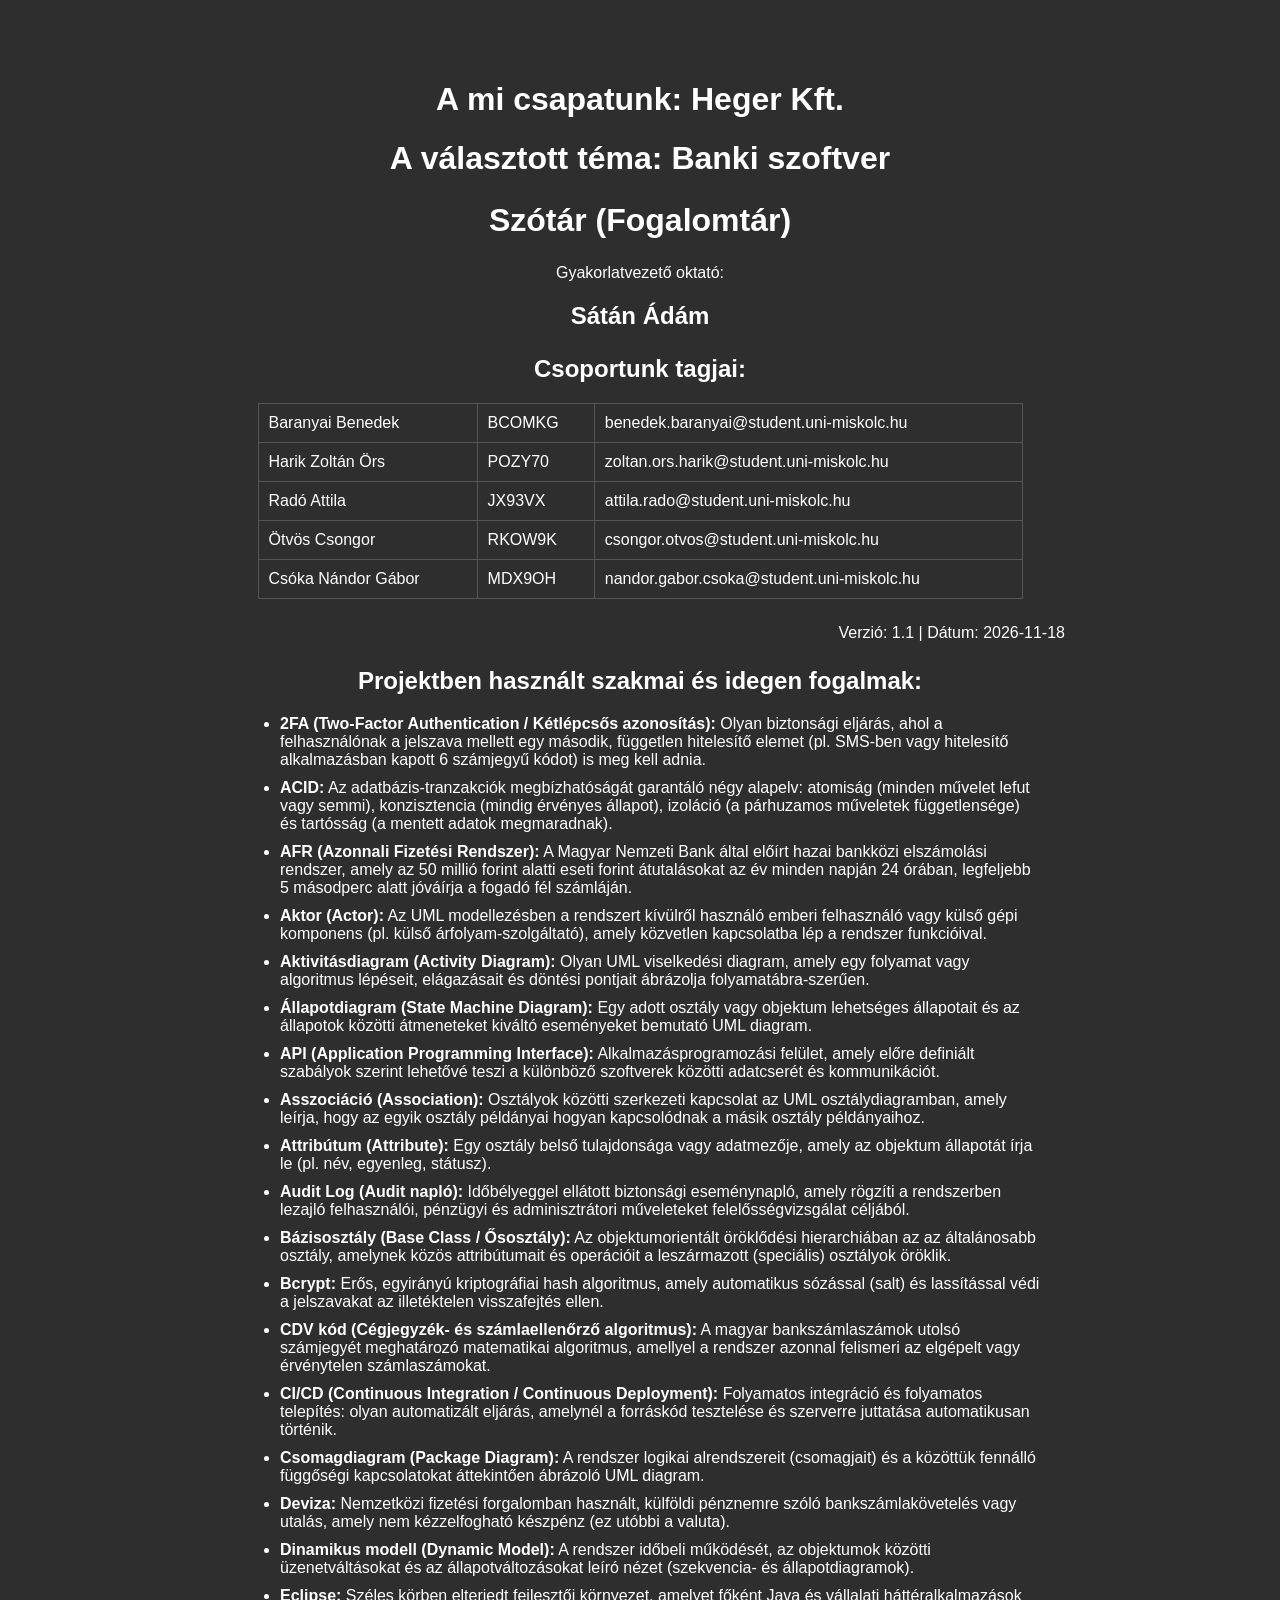
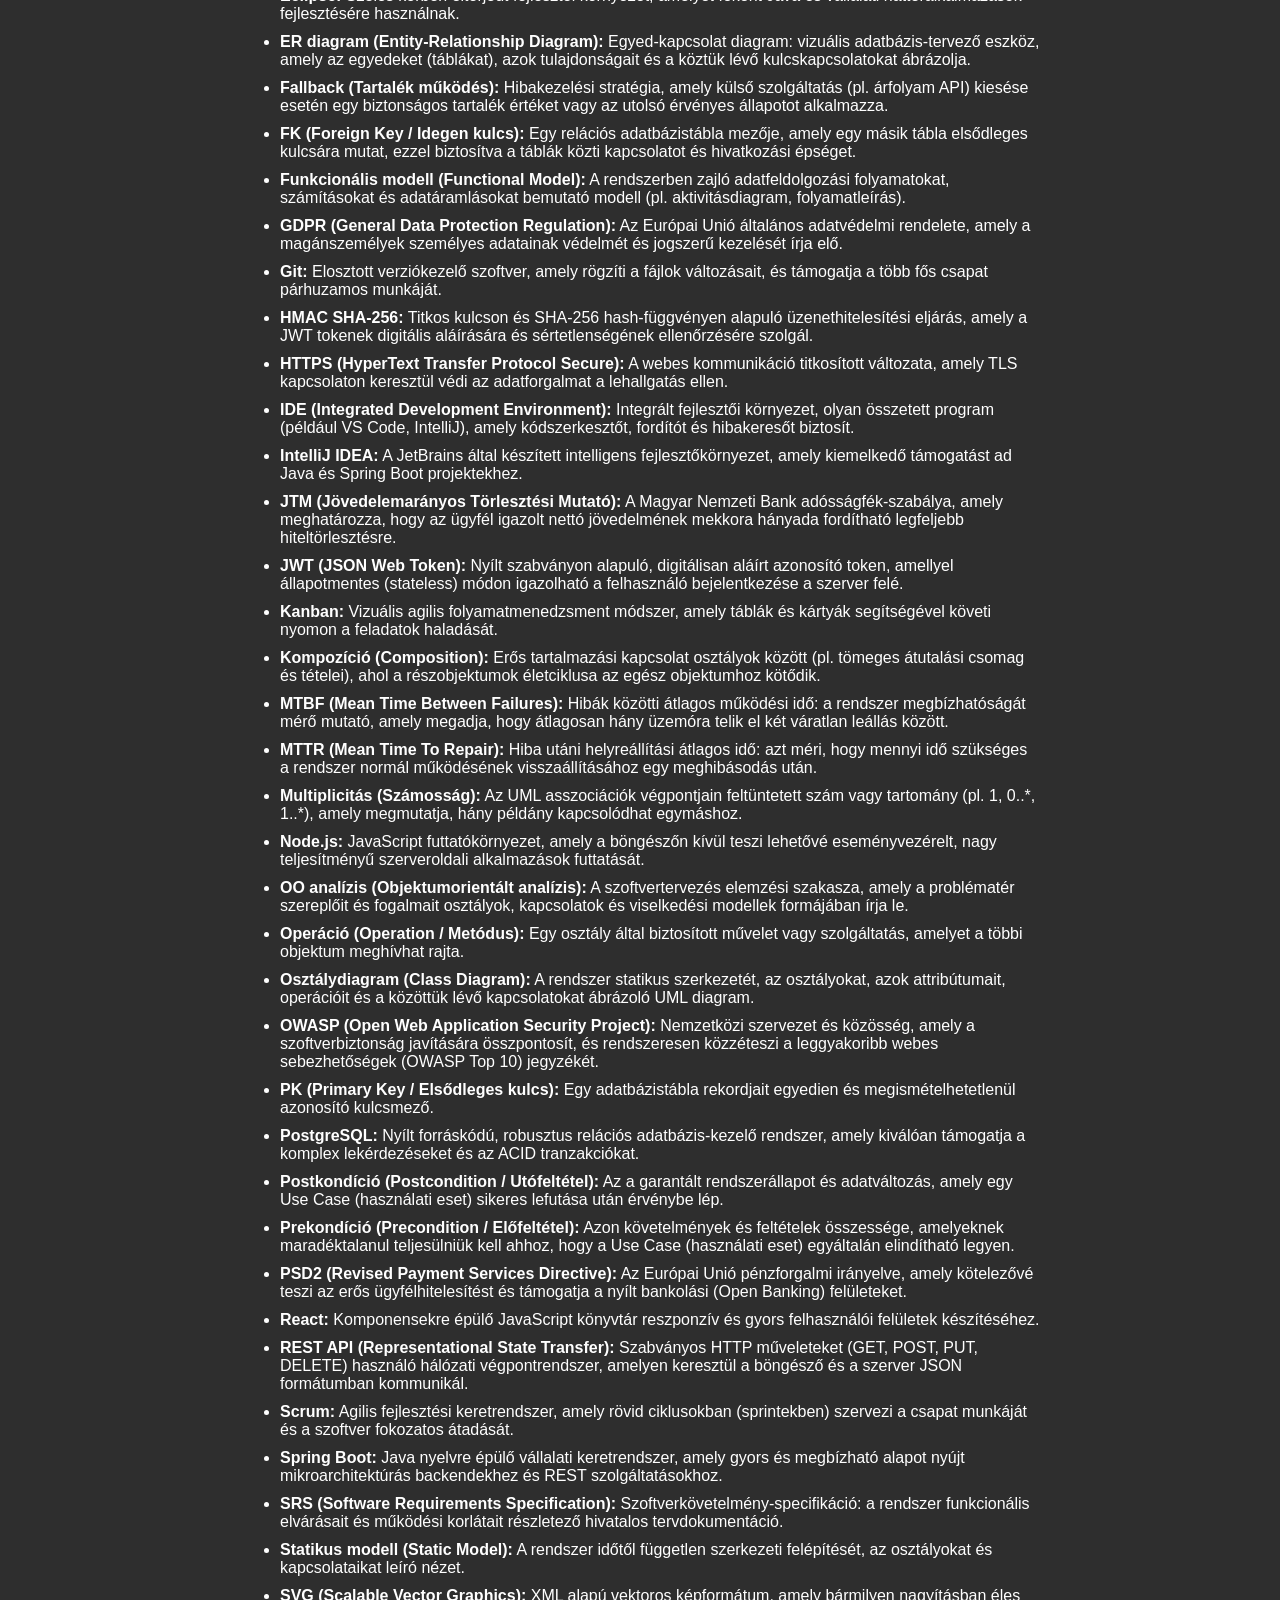
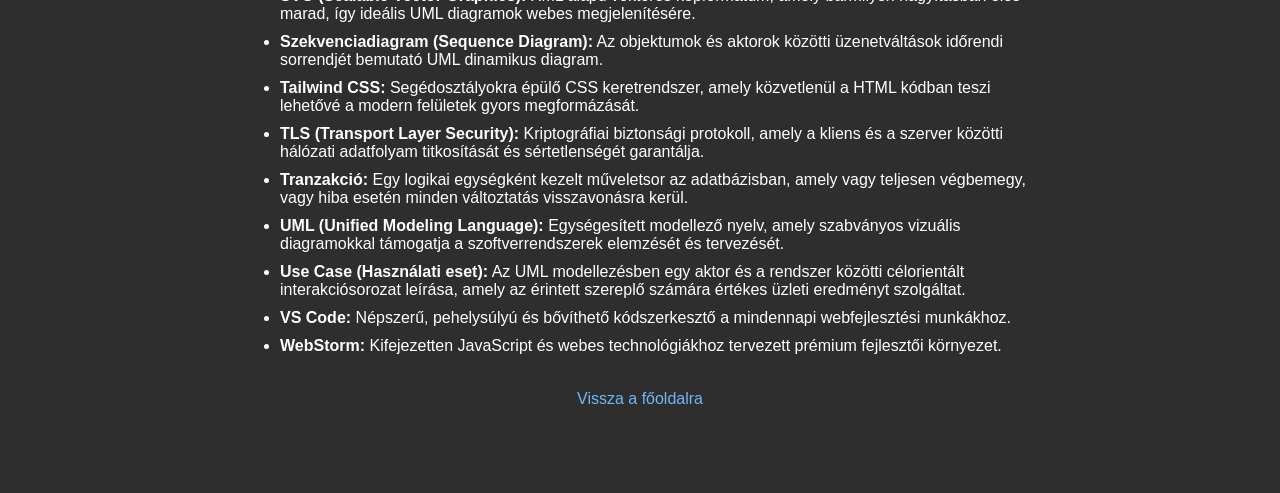
<file: szotar.html>
<!DOCTYPE html>
<html lang="hu">
<head>
    <meta charset="UTF-8">
    <meta name="viewport" content="width=device-width, initial-scale=1.0">
    <link rel="stylesheet" href="style.css">
    <title>Szótár</title>    
</head>
<body class="center-text">
    <h1>A mi csapatunk: Heger Kft.</h1>
    <h1>A választott téma: Banki szoftver</h1>

    <h1 class="margin-block">Szótár (Fogalomtár)</h1>

    <div class="margin-block">
        Gyakorlatvezető oktató:
        <h2>Sátán Ádám</h2>
    </div>

    <h2>Csoportunk tagjai:</h2>
    <table>
        <tr> <td>Baranyai Benedek</td> <td>BCOMKG</td> <td>benedek.baranyai@student.uni-miskolc.hu</td> </tr>
        <tr> <td>Harik Zoltán Örs</td> <td>POZY70</td> <td>zoltan.ors.harik@student.uni-miskolc.hu</td> </tr>
        <tr> <td>Radó Attila</td> <td>JX93VX</td> <td>attila.rado@student.uni-miskolc.hu</td> </tr>
        <tr> <td>Ötvös Csongor</td> <td>RKOW9K</td> <td>csongor.otvos@student.uni-miskolc.hu</td> </tr>
        <tr> <td>Csóka Nándor Gábor</td> <td>MDX9OH</td> <td>nandor.gabor.csoka@student.uni-miskolc.hu</td> </tr>
    </table>

    <div class="right-text margin-block">Verzió: 1.1 | Dátum: 2026-11-18</div>

    <h2>Projektben használt szakmai és idegen fogalmak:</h2>
    <div class="content-box">
        <ul>
            <li><strong>2FA (Two-Factor Authentication / Kétlépcsős azonosítás):</strong> Olyan biztonsági eljárás, ahol a felhasználónak a jelszava mellett egy második, független hitelesítő elemet (pl. SMS-ben vagy hitelesítő alkalmazásban kapott 6 számjegyű kódot) is meg kell adnia.</li>
            <li><strong>ACID:</strong> Az adatbázis-tranzakciók megbízhatóságát garantáló négy alapelv: atomiság (minden művelet lefut vagy semmi), konzisztencia (mindig érvényes állapot), izoláció (a párhuzamos műveletek függetlensége) és tartósság (a mentett adatok megmaradnak).</li>
            <li><strong>AFR (Azonnali Fizetési Rendszer):</strong> A Magyar Nemzeti Bank által előírt hazai bankközi elszámolási rendszer, amely az 50 millió forint alatti eseti forint átutalásokat az év minden napján 24 órában, legfeljebb 5 másodperc alatt jóváírja a fogadó fél számláján.</li>
            <li><strong>Aktor (Actor):</strong> Az UML modellezésben a rendszert kívülről használó emberi felhasználó vagy külső gépi komponens (pl. külső árfolyam-szolgáltató), amely közvetlen kapcsolatba lép a rendszer funkcióival.</li>
            <li><strong>Aktivitásdiagram (Activity Diagram):</strong> Olyan UML viselkedési diagram, amely egy folyamat vagy algoritmus lépéseit, elágazásait és döntési pontjait ábrázolja folyamatábra-szerűen.</li>
            <li><strong>Állapotdiagram (State Machine Diagram):</strong> Egy adott osztály vagy objektum lehetséges állapotait és az állapotok közötti átmeneteket kiváltó eseményeket bemutató UML diagram.</li>
            <li><strong>API (Application Programming Interface):</strong> Alkalmazásprogramozási felület, amely előre definiált szabályok szerint lehetővé teszi a különböző szoftverek közötti adatcserét és kommunikációt.</li>
            <li><strong>Asszociáció (Association):</strong> Osztályok közötti szerkezeti kapcsolat az UML osztálydiagramban, amely leírja, hogy az egyik osztály példányai hogyan kapcsolódnak a másik osztály példányaihoz.</li>
            <li><strong>Attribútum (Attribute):</strong> Egy osztály belső tulajdonsága vagy adatmezője, amely az objektum állapotát írja le (pl. név, egyenleg, státusz).</li>
            <li><strong>Audit Log (Audit napló):</strong> Időbélyeggel ellátott biztonsági eseménynapló, amely rögzíti a rendszerben lezajló felhasználói, pénzügyi és adminisztrátori műveleteket felelősségvizsgálat céljából.</li>
            <li><strong>Bázisosztály (Base Class / Ősosztály):</strong> Az objektumorientált öröklődési hierarchiában az az általánosabb osztály, amelynek közös attribútumait és operációit a leszármazott (speciális) osztályok öröklik.</li>
            <li><strong>Bcrypt:</strong> Erős, egyirányú kriptográfiai hash algoritmus, amely automatikus sózással (salt) és lassítással védi a jelszavakat az illetéktelen visszafejtés ellen.</li>
            <li><strong>CDV kód (Cégjegyzék- és számlaellenőrző algoritmus):</strong> A magyar bankszámlaszámok utolsó számjegyét meghatározó matematikai algoritmus, amellyel a rendszer azonnal felismeri az elgépelt vagy érvénytelen számlaszámokat.</li>
            <li><strong>CI/CD (Continuous Integration / Continuous Deployment):</strong> Folyamatos integráció és folyamatos telepítés: olyan automatizált eljárás, amelynél a forráskód tesztelése és szerverre juttatása automatikusan történik.</li>
            <li><strong>Csomagdiagram (Package Diagram):</strong> A rendszer logikai alrendszereit (csomagjait) és a közöttük fennálló függőségi kapcsolatokat áttekintően ábrázoló UML diagram.</li>
            <li><strong>Deviza:</strong> Nemzetközi fizetési forgalomban használt, külföldi pénznemre szóló bankszámlakövetelés vagy utalás, amely nem kézzelfogható készpénz (ez utóbbi a valuta).</li>
            <li><strong>Dinamikus modell (Dynamic Model):</strong> A rendszer időbeli működését, az objektumok közötti üzenetváltásokat és az állapotváltozásokat leíró nézet (szekvencia- és állapotdiagramok).</li>
            <li><strong>Eclipse:</strong> Széles körben elterjedt fejlesztői környezet, amelyet főként Java és vállalati háttéralkalmazások fejlesztésére használnak.</li>
            <li><strong>ER diagram (Entity-Relationship Diagram):</strong> Egyed-kapcsolat diagram: vizuális adatbázis-tervező eszköz, amely az egyedeket (táblákat), azok tulajdonságait és a köztük lévő kulcskapcsolatokat ábrázolja.</li>
            <li><strong>Fallback (Tartalék működés):</strong> Hibakezelési stratégia, amely külső szolgáltatás (pl. árfolyam API) kiesése esetén egy biztonságos tartalék értéket vagy az utolsó érvényes állapotot alkalmazza.</li>
            <li><strong>FK (Foreign Key / Idegen kulcs):</strong> Egy relációs adatbázistábla mezője, amely egy másik tábla elsődleges kulcsára mutat, ezzel biztosítva a táblák közti kapcsolatot és hivatkozási épséget.</li>
            <li><strong>Funkcionális modell (Functional Model):</strong> A rendszerben zajló adatfeldolgozási folyamatokat, számításokat és adatáramlásokat bemutató modell (pl. aktivitásdiagram, folyamatleírás).</li>
            <li><strong>GDPR (General Data Protection Regulation):</strong> Az Európai Unió általános adatvédelmi rendelete, amely a magánszemélyek személyes adatainak védelmét és jogszerű kezelését írja elő.</li>
            <li><strong>Git:</strong> Elosztott verziókezelő szoftver, amely rögzíti a fájlok változásait, és támogatja a több fős csapat párhuzamos munkáját.</li>
            <li><strong>HMAC SHA-256:</strong> Titkos kulcson és SHA-256 hash-függvényen alapuló üzenethitelesítési eljárás, amely a JWT tokenek digitális aláírására és sértetlenségének ellenőrzésére szolgál.</li>
            <li><strong>HTTPS (HyperText Transfer Protocol Secure):</strong> A webes kommunikáció titkosított változata, amely TLS kapcsolaton keresztül védi az adatforgalmat a lehallgatás ellen.</li>
            <li><strong>IDE (Integrated Development Environment):</strong> Integrált fejlesztői környezet, olyan összetett program (például VS Code, IntelliJ), amely kódszerkesztőt, fordítót és hibakeresőt biztosít.</li>
            <li><strong>IntelliJ IDEA:</strong> A JetBrains által készített intelligens fejlesztőkörnyezet, amely kiemelkedő támogatást ad Java és Spring Boot projektekhez.</li>
            <li><strong>JTM (Jövedelemarányos Törlesztési Mutató):</strong> A Magyar Nemzeti Bank adósságfék-szabálya, amely meghatározza, hogy az ügyfél igazolt nettó jövedelmének mekkora hányada fordítható legfeljebb hiteltörlesztésre.</li>
            <li><strong>JWT (JSON Web Token):</strong> Nyílt szabványon alapuló, digitálisan aláírt azonosító token, amellyel állapotmentes (stateless) módon igazolható a felhasználó bejelentkezése a szerver felé.</li>
            <li><strong>Kanban:</strong> Vizuális agilis folyamatmenedzsment módszer, amely táblák és kártyák segítségével követi nyomon a feladatok haladását.</li>
            <li><strong>Kompozíció (Composition):</strong> Erős tartalmazási kapcsolat osztályok között (pl. tömeges átutalási csomag és tételei), ahol a részobjektumok életciklusa az egész objektumhoz kötődik.</li>
            <li><strong>MTBF (Mean Time Between Failures):</strong> Hibák közötti átlagos működési idő: a rendszer megbízhatóságát mérő mutató, amely megadja, hogy átlagosan hány üzemóra telik el két váratlan leállás között.</li>
            <li><strong>MTTR (Mean Time To Repair):</strong> Hiba utáni helyreállítási átlagos idő: azt méri, hogy mennyi idő szükséges a rendszer normál működésének visszaállításához egy meghibásodás után.</li>
            <li><strong>Multiplicitás (Számosság):</strong> Az UML asszociációk végpontjain feltüntetett szám vagy tartomány (pl. 1, 0..*, 1..*), amely megmutatja, hány példány kapcsolódhat egymáshoz.</li>
            <li><strong>Node.js:</strong> JavaScript futtatókörnyezet, amely a böngészőn kívül teszi lehetővé eseményvezérelt, nagy teljesítményű szerveroldali alkalmazások futtatását.</li>
            <li><strong>OO analízis (Objektumorientált analízis):</strong> A szoftvertervezés elemzési szakasza, amely a problématér szereplőit és fogalmait osztályok, kapcsolatok és viselkedési modellek formájában írja le.</li>
            <li><strong>Operáció (Operation / Metódus):</strong> Egy osztály által biztosított művelet vagy szolgáltatás, amelyet a többi objektum meghívhat rajta.</li>
            <li><strong>Osztálydiagram (Class Diagram):</strong> A rendszer statikus szerkezetét, az osztályokat, azok attribútumait, operációit és a közöttük lévő kapcsolatokat ábrázoló UML diagram.</li>
            <li><strong>OWASP (Open Web Application Security Project):</strong> Nemzetközi szervezet és közösség, amely a szoftverbiztonság javítására összpontosít, és rendszeresen közzéteszi a leggyakoribb webes sebezhetőségek (OWASP Top 10) jegyzékét.</li>
            <li><strong>PK (Primary Key / Elsődleges kulcs):</strong> Egy adatbázistábla rekordjait egyedien és megismételhetetlenül azonosító kulcsmező.</li>
            <li><strong>PostgreSQL:</strong> Nyílt forráskódú, robusztus relációs adatbázis-kezelő rendszer, amely kiválóan támogatja a komplex lekérdezéseket és az ACID tranzakciókat.</li>
            <li><strong>Postkondíció (Postcondition / Utófeltétel):</strong> Az a garantált rendszerállapot és adatváltozás, amely egy Use Case (használati eset) sikeres lefutása után érvénybe lép.</li>
            <li><strong>Prekondíció (Precondition / Előfeltétel):</strong> Azon követelmények és feltételek összessége, amelyeknek maradéktalanul teljesülniük kell ahhoz, hogy a Use Case (használati eset) egyáltalán elindítható legyen.</li>
            <li><strong>PSD2 (Revised Payment Services Directive):</strong> Az Európai Unió pénzforgalmi irányelve, amely kötelezővé teszi az erős ügyfélhitelesítést és támogatja a nyílt bankolási (Open Banking) felületeket.</li>
            <li><strong>React:</strong> Komponensekre épülő JavaScript könyvtár reszponzív és gyors felhasználói felületek készítéséhez.</li>
            <li><strong>REST API (Representational State Transfer):</strong> Szabványos HTTP műveleteket (GET, POST, PUT, DELETE) használó hálózati végpontrendszer, amelyen keresztül a böngésző és a szerver JSON formátumban kommunikál.</li>
            <li><strong>Scrum:</strong> Agilis fejlesztési keretrendszer, amely rövid ciklusokban (sprintekben) szervezi a csapat munkáját és a szoftver fokozatos átadását.</li>
            <li><strong>Spring Boot:</strong> Java nyelvre épülő vállalati keretrendszer, amely gyors és megbízható alapot nyújt mikroarchitektúrás backendekhez és REST szolgáltatásokhoz.</li>
            <li><strong>SRS (Software Requirements Specification):</strong> Szoftverkövetelmény-specifikáció: a rendszer funkcionális elvárásait és működési korlátait részletező hivatalos tervdokumentáció.</li>
            <li><strong>Statikus modell (Static Model):</strong> A rendszer időtől független szerkezeti felépítését, az osztályokat és kapcsolataikat leíró nézet.</li>
            <li><strong>SVG (Scalable Vector Graphics):</strong> XML alapú vektoros képformátum, amely bármilyen nagyításban éles marad, így ideális UML diagramok webes megjelenítésére.</li>
            <li><strong>Szekvenciadiagram (Sequence Diagram):</strong> Az objektumok és aktorok közötti üzenetváltások időrendi sorrendjét bemutató UML dinamikus diagram.</li>
            <li><strong>Tailwind CSS:</strong> Segédosztályokra épülő CSS keretrendszer, amely közvetlenül a HTML kódban teszi lehetővé a modern felületek gyors megformázását.</li>
            <li><strong>TLS (Transport Layer Security):</strong> Kriptográfiai biztonsági protokoll, amely a kliens és a szerver közötti hálózati adatfolyam titkosítását és sértetlenségét garantálja.</li>
            <li><strong>Tranzakció:</strong> Egy logikai egységként kezelt műveletsor az adatbázisban, amely vagy teljesen végbemegy, vagy hiba esetén minden változtatás visszavonásra kerül.</li>
            <li><strong>UML (Unified Modeling Language):</strong> Egységesített modellező nyelv, amely szabványos vizuális diagramokkal támogatja a szoftverrendszerek elemzését és tervezését.</li>
            <li><strong>Use Case (Használati eset):</strong> Az UML modellezésben egy aktor és a rendszer közötti célorientált interakciósorozat leírása, amely az érintett szereplő számára értékes üzleti eredményt szolgáltat.</li>
            <li><strong>VS Code:</strong> Népszerű, pehelysúlyú és bővíthető kódszerkesztő a mindennapi webfejlesztési munkákhoz.</li>
            <li><strong>WebStorm:</strong> Kifejezetten JavaScript és webes technológiákhoz tervezett prémium fejlesztői környezet.</li>
        </ul>
    </div>

    <div class="margin-block">
        <a href="index.html">Vissza a főoldalra</a>
    </div>
</body>
</html>
</file>
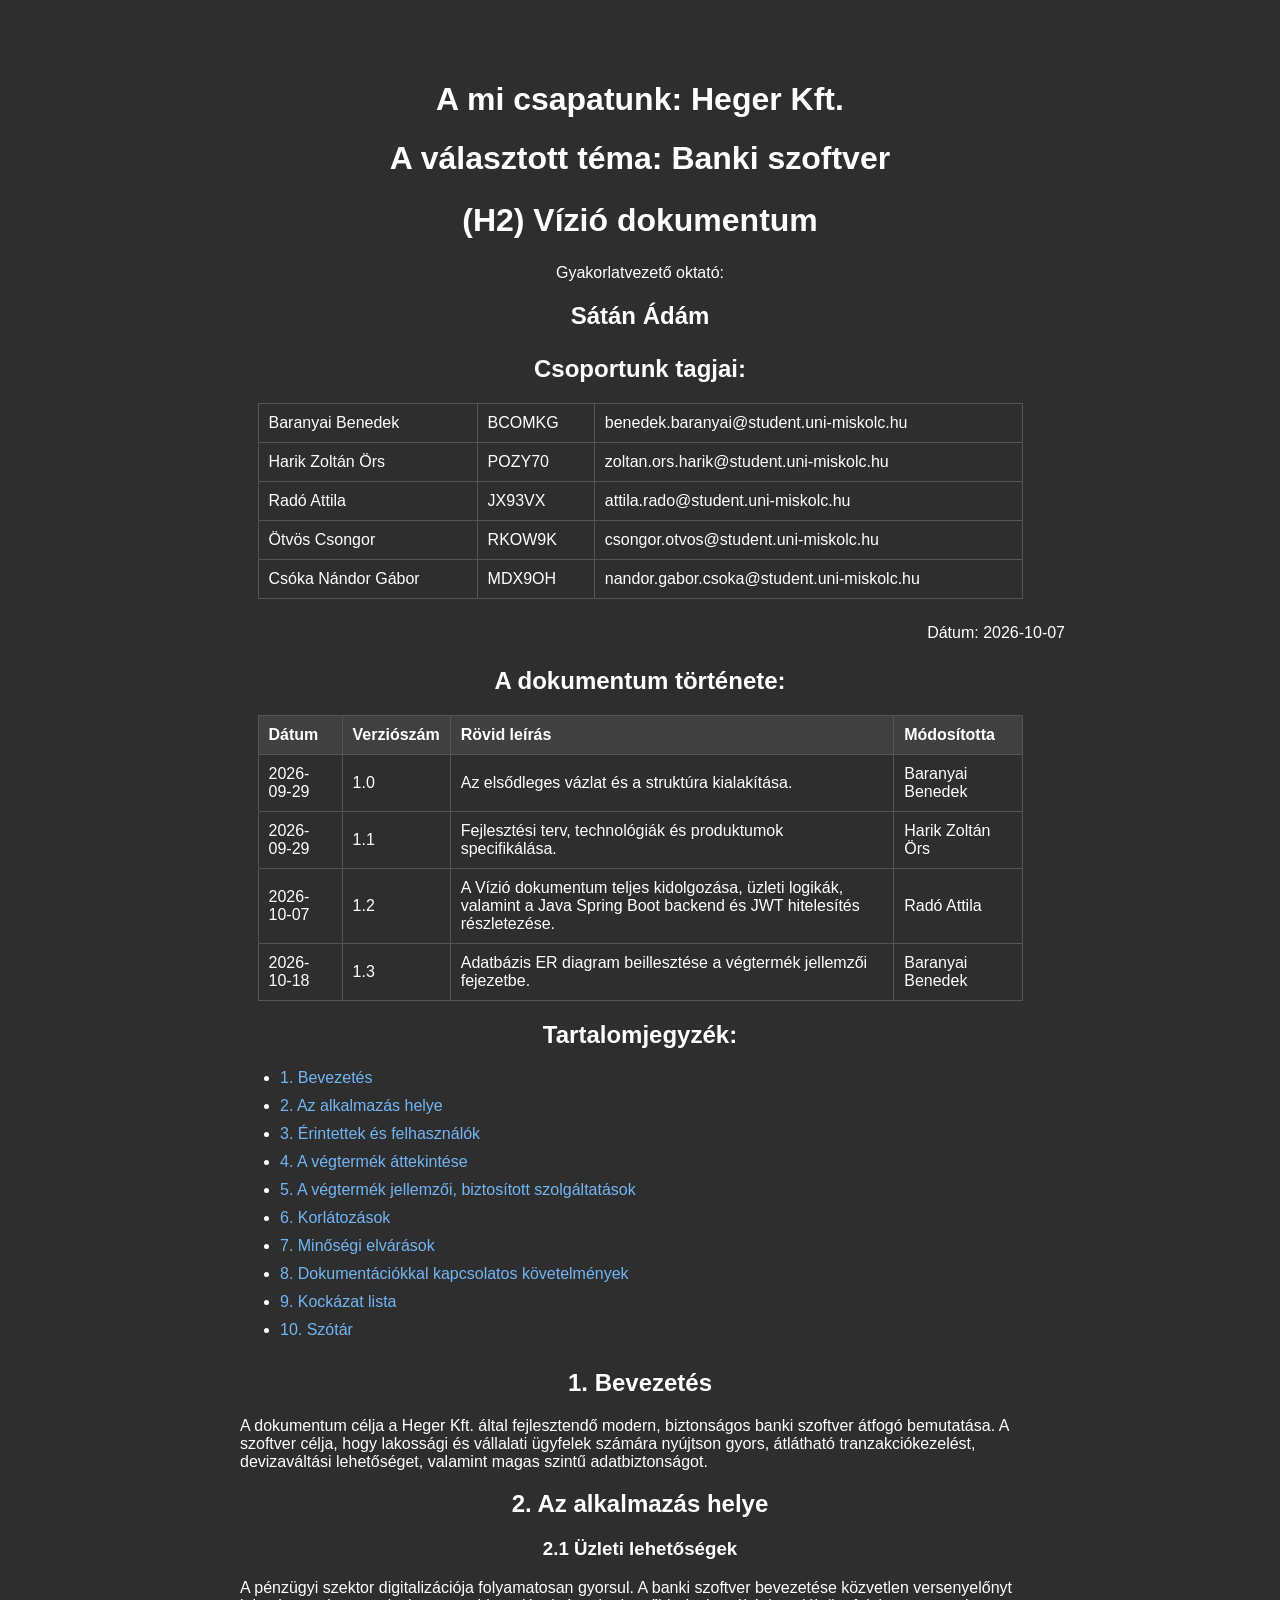
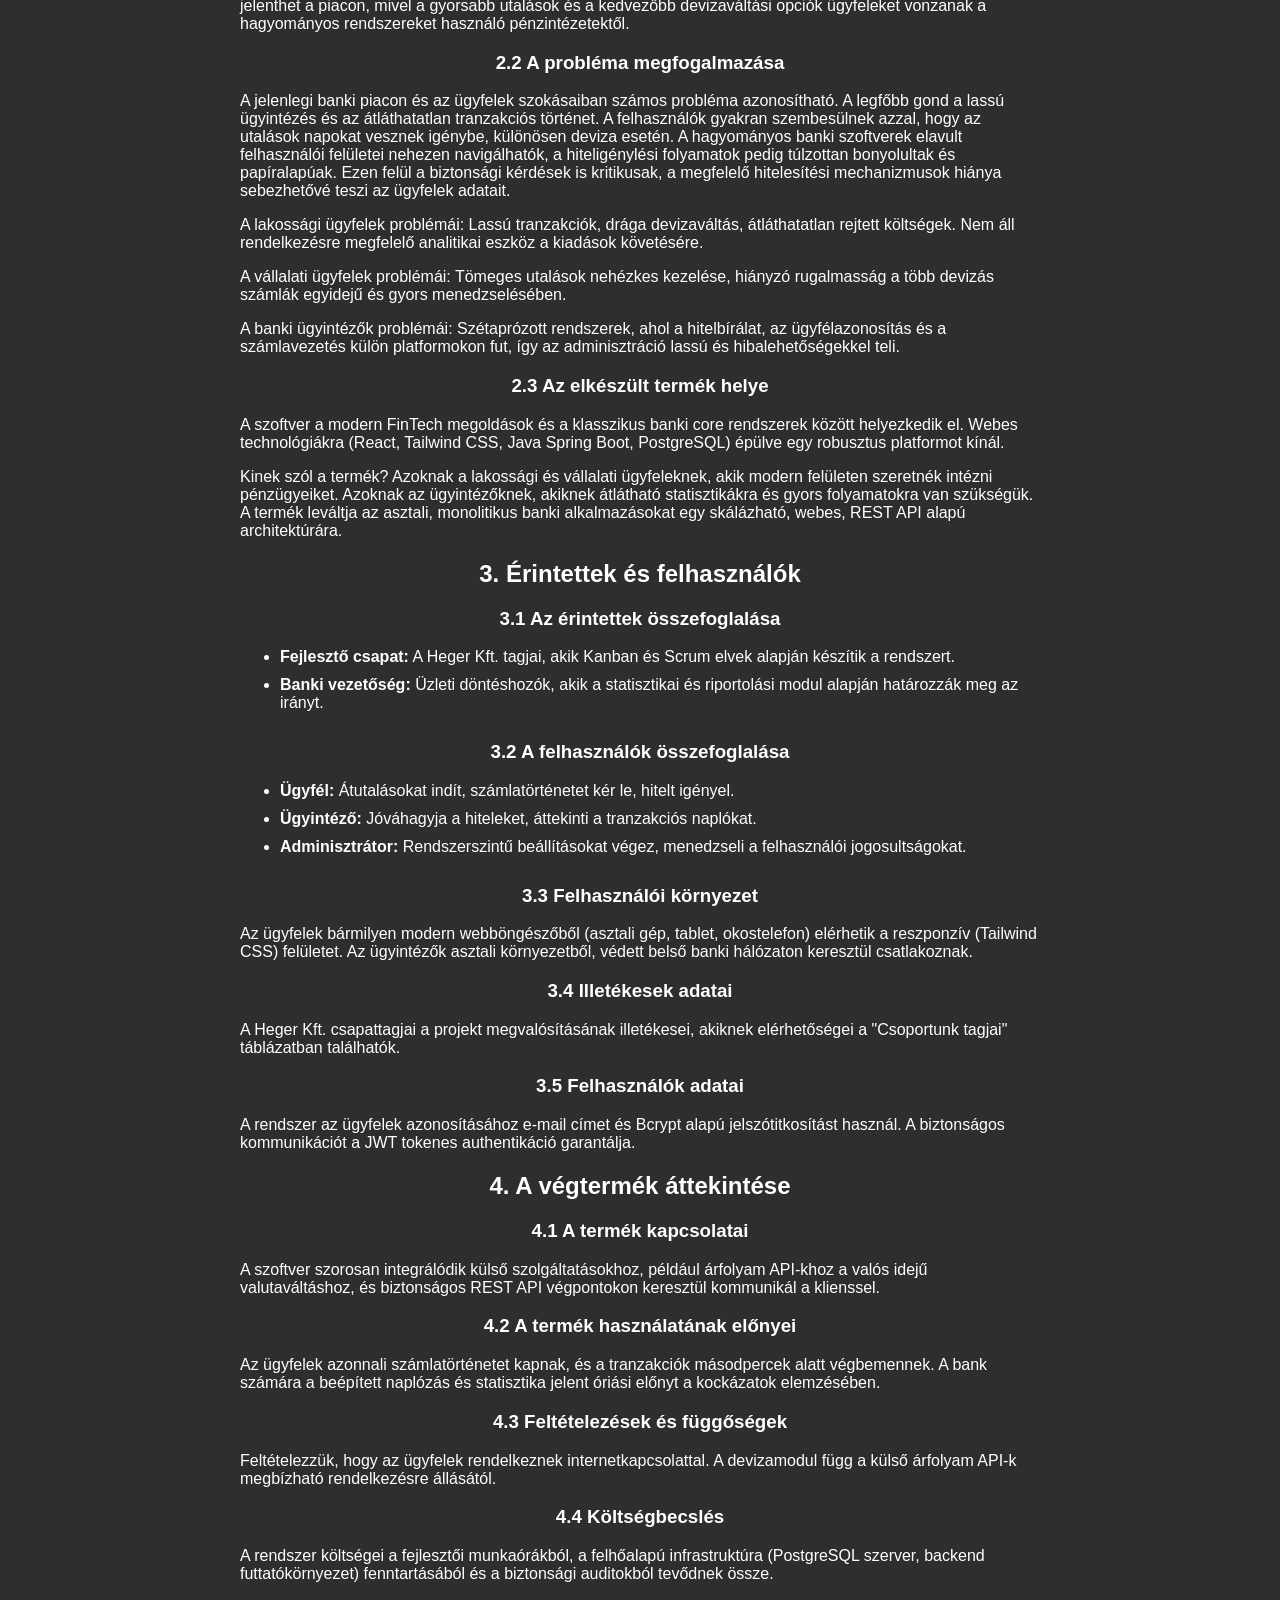
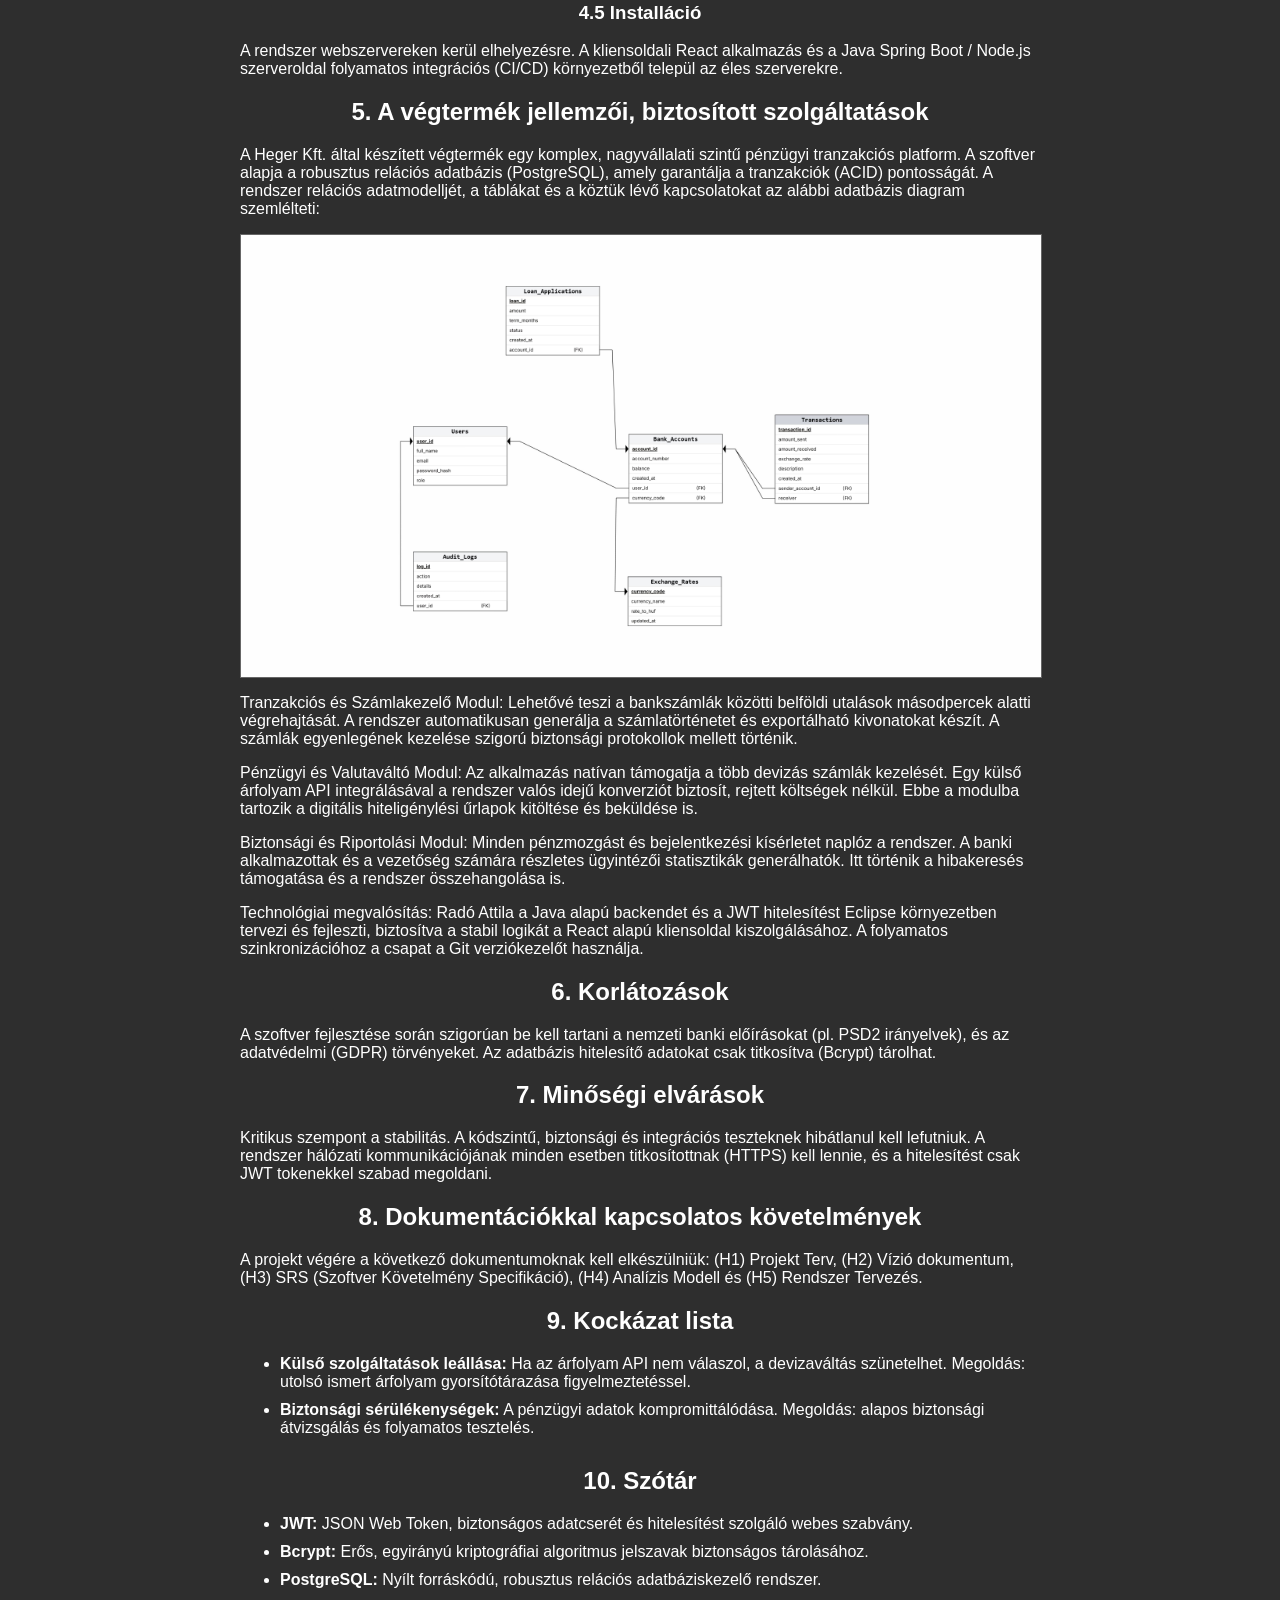
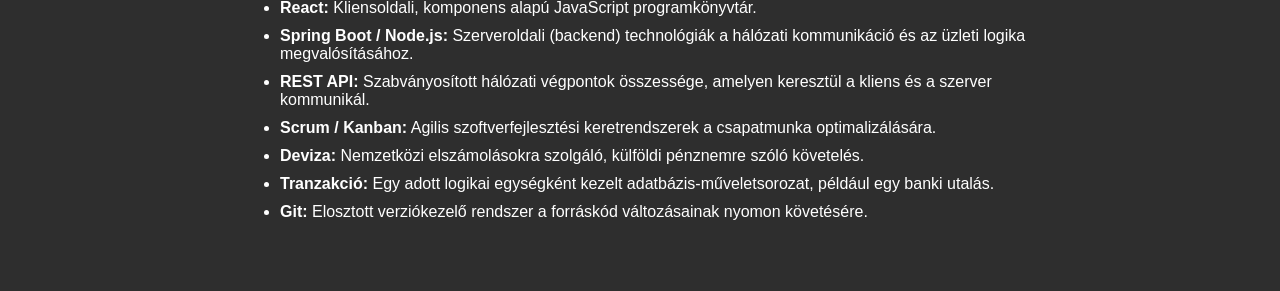
<file: vizio_dokumentum.html>
<!DOCTYPE html>
<html lang="hu">
<head>
    <meta charset="UTF-8">
    <meta name="viewport" content="width=device-width, initial-scale=1.0">
    <link rel="stylesheet" href="style.css">
    <title>(H2) Vízió dokumentum</title>    
</head>
<body class="center-text">
    <h1>A mi csapatunk: Heger Kft.</h1>
    <h1>A választott téma: Banki szoftver</h1>

    <h1 class="margin-block">(H2) Vízió dokumentum</h1>

    <div class="margin-block">
        Gyakorlatvezető oktató:
        <h2>Sátán Ádám</h2>
    </div>

    <h2>Csoportunk tagjai:</h2>
    <table>
        <tr> <td>Baranyai Benedek</td> <td>BCOMKG</td> <td>benedek.baranyai@student.uni-miskolc.hu</td> </tr>
        <tr> <td>Harik Zoltán Örs</td> <td>POZY70</td> <td>zoltan.ors.harik@student.uni-miskolc.hu</td> </tr>
        <tr> <td>Radó Attila</td> <td>JX93VX</td> <td>attila.rado@student.uni-miskolc.hu</td> </tr>
        <tr> <td>Ötvös Csongor</td> <td>RKOW9K</td> <td>csongor.otvos@student.uni-miskolc.hu</td> </tr>
        <tr> <td>Csóka Nándor Gábor</td> <td>MDX9OH</td> <td>nandor.gabor.csoka@student.uni-miskolc.hu</td> </tr>
    </table>

    <div class="right-text margin-block">Dátum: 2026-10-07</div>

    <h2>A dokumentum története:</h2>
    <table>
        <tr> <th>Dátum</th> <th>Verziószám</th> <th>Rövid leírás</th> <th>Módosította</th> </tr>
        <tr> 
            <td>2026-09-29</td> 
            <td>1.0</td> 
            <td>Az elsődleges vázlat és a struktúra kialakítása.</td> 
            <td>Baranyai Benedek</td> 
        </tr>
        <tr> 
            <td>2026-09-29</td> 
            <td>1.1</td> 
            <td>Fejlesztési terv, technológiák és produktumok specifikálása.</td> 
            <td>Harik Zoltán Örs</td> 
        </tr>
        <tr> 
            <td>2026-10-07</td> 
            <td>1.2</td> 
            <td>A Vízió dokumentum teljes kidolgozása, üzleti logikák, valamint a Java Spring Boot backend és JWT hitelesítés részletezése.</td> 
            <td>Radó Attila</td> 
        </tr>
        <tr> 
            <td>2026-10-18</td> 
            <td>1.3</td> 
            <td>Adatbázis ER diagram beillesztése a végtermék jellemzői fejezetbe.</td> 
            <td>Baranyai Benedek</td> 
        </tr>
    </table>

    <h2>Tartalomjegyzék:</h2>
    <div class="content-box">
        <ul>
            <li><a href="#bevezetes">1. Bevezetés</a></li>
            <li><a href="#alkalmazas-helye">2. Az alkalmazás helye</a></li>
            <li><a href="#erintettek">3. Érintettek és felhasználók</a></li>
            <li><a href="#vegtermek-attekintes">4. A végtermék áttekintése</a></li>
            <li><a href="#jellemzok">5. A végtermék jellemzői, biztosított szolgáltatások</a></li>
            <li><a href="#korlatozasok">6. Korlátozások</a></li>
            <li><a href="#minoseg">7. Minőségi elvárások</a></li>
            <li><a href="#dokumentacio">8. Dokumentációkkal kapcsolatos követelmények</a></li>
            <li><a href="#kockazatok">9. Kockázat lista</a></li>
            <li><a href="#szotar">10. Szótár</a></li>
        </ul>
    </div>

    <a name="bevezetes"></a><h2>1. Bevezetés</h2>
    <div class="content-box">
        <p>A dokumentum célja a Heger Kft. által fejlesztendő modern, biztonságos banki szoftver átfogó bemutatása. A szoftver célja, hogy lakossági és vállalati ügyfelek számára nyújtson gyors, átlátható tranzakciókezelést, devizaváltási lehetőséget, valamint magas szintű adatbiztonságot.</p>
    </div>

    <a name="alkalmazas-helye"></a><h2>2. Az alkalmazás helye</h2>
    <div class="content-box">
        <h3>2.1 Üzleti lehetőségek</h3>
        <p>A pénzügyi szektor digitalizációja folyamatosan gyorsul. A banki szoftver bevezetése közvetlen versenyelőnyt jelenthet a piacon, mivel a gyorsabb utalások és a kedvezőbb devizaváltási opciók ügyfeleket vonzanak a hagyományos rendszereket használó pénzintézetektől.</p>
        
        <h3>2.2 A probléma megfogalmazása</h3>
        <p>A jelenlegi banki piacon és az ügyfelek szokásaiban számos probléma azonosítható. A legfőbb gond a lassú ügyintézés és az átláthatatlan tranzakciós történet. A felhasználók gyakran szembesülnek azzal, hogy az utalások napokat vesznek igénybe, különösen deviza esetén. A hagyományos banki szoftverek elavult felhasználói felületei nehezen navigálhatók, a hiteligénylési folyamatok pedig túlzottan bonyolultak és papíralapúak. Ezen felül a biztonsági kérdések is kritikusak, a megfelelő hitelesítési mechanizmusok hiánya sebezhetővé teszi az ügyfelek adatait.</p>
        <p>A lakossági ügyfelek problémái: Lassú tranzakciók, drága devizaváltás, átláthatatlan rejtett költségek. Nem áll rendelkezésre megfelelő analitikai eszköz a kiadások követésére.</p>
        <p>A vállalati ügyfelek problémái: Tömeges utalások nehézkes kezelése, hiányzó rugalmasság a több devizás számlák egyidejű és gyors menedzselésében.</p>
        <p>A banki ügyintézők problémái: Szétaprózott rendszerek, ahol a hitelbírálat, az ügyfélazonosítás és a számlavezetés külön platformokon fut, így az adminisztráció lassú és hibalehetőségekkel teli.</p>

        <h3>2.3 Az elkészült termék helye</h3>
        <p>A szoftver a modern FinTech megoldások és a klasszikus banki core rendszerek között helyezkedik el. Webes technológiákra (React, Tailwind CSS, Java Spring Boot, PostgreSQL) épülve egy robusztus platformot kínál.</p>
        <p>Kinek szól a termék? Azoknak a lakossági és vállalati ügyfeleknek, akik modern felületen szeretnék intézni pénzügyeiket. Azoknak az ügyintézőknek, akiknek átlátható statisztikákra és gyors folyamatokra van szükségük. A termék leváltja az asztali, monolitikus banki alkalmazásokat egy skálázható, webes, REST API alapú architektúrára.</p>
    </div>

    <a name="erintettek"></a><h2>3. Érintettek és felhasználók</h2>
    <div class="content-box">
        <h3>3.1 Az érintettek összefoglalása</h3>
        <ul>
            <li><strong>Fejlesztő csapat:</strong> A Heger Kft. tagjai, akik Kanban és Scrum elvek alapján készítik a rendszert.</li>
            <li><strong>Banki vezetőség:</strong> Üzleti döntéshozók, akik a statisztikai és riportolási modul alapján határozzák meg az irányt.</li>
        </ul>
        
        <h3>3.2 A felhasználók összefoglalása</h3>
        <ul>
            <li><strong>Ügyfél:</strong> Átutalásokat indít, számlatörténetet kér le, hitelt igényel.</li>
            <li><strong>Ügyintéző:</strong> Jóváhagyja a hiteleket, áttekinti a tranzakciós naplókat.</li>
            <li><strong>Adminisztrátor:</strong> Rendszerszintű beállításokat végez, menedzseli a felhasználói jogosultságokat.</li>
        </ul>

        <h3>3.3 Felhasználói környezet</h3>
        <p>Az ügyfelek bármilyen modern webböngészőből (asztali gép, tablet, okostelefon) elérhetik a reszponzív (Tailwind CSS) felületet. Az ügyintézők asztali környezetből, védett belső banki hálózaton keresztül csatlakoznak.</p>

        <h3>3.4 Illetékesek adatai</h3>
        <p>A Heger Kft. csapattagjai a projekt megvalósításának illetékesei, akiknek elérhetőségei a "Csoportunk tagjai" táblázatban találhatók.</p>

        <h3>3.5 Felhasználók adatai</h3>
        <p>A rendszer az ügyfelek azonosításához e-mail címet és Bcrypt alapú jelszótitkosítást használ. A biztonságos kommunikációt a JWT tokenes authentikáció garantálja.</p>
    </div>

    <a name="vegtermek-attekintes"></a><h2>4. A végtermék áttekintése</h2>
    <div class="content-box">
        <h3>4.1 A termék kapcsolatai</h3>
        <p>A szoftver szorosan integrálódik külső szolgáltatásokhoz, például árfolyam API-khoz a valós idejű valutaváltáshoz, és biztonságos REST API végpontokon keresztül kommunikál a klienssel.</p>

        <h3>4.2 A termék használatának előnyei</h3>
        <p>Az ügyfelek azonnali számlatörténetet kapnak, és a tranzakciók másodpercek alatt végbemennek. A bank számára a beépített naplózás és statisztika jelent óriási előnyt a kockázatok elemzésében.</p>

        <h3>4.3 Feltételezések és függőségek</h3>
        <p>Feltételezzük, hogy az ügyfelek rendelkeznek internetkapcsolattal. A devizamodul függ a külső árfolyam API-k megbízható rendelkezésre állásától.</p>

        <h3>4.4 Költségbecslés</h3>
        <p>A rendszer költségei a fejlesztői munkaórákból, a felhőalapú infrastruktúra (PostgreSQL szerver, backend futtatókörnyezet) fenntartásából és a biztonsági auditokból tevődnek össze.</p>

        <h3>4.5 Installáció</h3>
        <p>A rendszer webszervereken kerül elhelyezésre. A kliensoldali React alkalmazás és a Java Spring Boot / Node.js szerveroldal folyamatos integrációs (CI/CD) környezetből települ az éles szerverekre.</p>
    </div>

    <a name="jellemzok"></a><h2>5. A végtermék jellemzői, biztosított szolgáltatások</h2>
    <div class="content-box">
        <p>A Heger Kft. által készített végtermék egy komplex, nagyvállalati szintű pénzügyi tranzakciós platform. A szoftver alapja a robusztus relációs adatbázis (PostgreSQL), amely garantálja a tranzakciók (ACID) pontosságát. A rendszer relációs adatmodelljét, a táblákat és a köztük lévő kapcsolatokat az alábbi adatbázis diagram szemlélteti:</p>
        <p class="center-text">
            <img src="erd_01.jpg" alt="Adatbázis ER diagram" style="max-width: 100%; height: auto; border: 1px solid #666; margin: 15px auto; display: block;">
        </p>
        <p>Tranzakciós és Számlakezelő Modul: Lehetővé teszi a bankszámlák közötti belföldi utalások másodpercek alatti végrehajtását. A rendszer automatikusan generálja a számlatörténetet és exportálható kivonatokat készít. A számlák egyenlegének kezelése szigorú biztonsági protokollok mellett történik.</p>
        <p>Pénzügyi és Valutaváltó Modul: Az alkalmazás natívan támogatja a több devizás számlák kezelését. Egy külső árfolyam API integrálásával a rendszer valós idejű konverziót biztosít, rejtett költségek nélkül. Ebbe a modulba tartozik a digitális hiteligénylési űrlapok kitöltése és beküldése is.</p>
        <p>Biztonsági és Riportolási Modul: Minden pénzmozgást és bejelentkezési kísérletet naplóz a rendszer. A banki alkalmazottak és a vezetőség számára részletes ügyintézői statisztikák generálhatók. Itt történik a hibakeresés támogatása és a rendszer összehangolása is.</p>
        <p>Technológiai megvalósítás: Radó Attila a Java alapú backendet és a JWT hitelesítést Eclipse környezetben tervezi és fejleszti, biztosítva a stabil logikát a React alapú kliensoldal kiszolgálásához. A folyamatos szinkronizációhoz a csapat a Git verziókezelőt használja.</p>
    </div>

    <a name="korlatozasok"></a><h2>6. Korlátozások</h2>
    <div class="content-box">
        <p>A szoftver fejlesztése során szigorúan be kell tartani a nemzeti banki előírásokat (pl. PSD2 irányelvek), és az adatvédelmi (GDPR) törvényeket. Az adatbázis hitelesítő adatokat csak titkosítva (Bcrypt) tárolhat.</p>
    </div>

    <a name="minoseg"></a><h2>7. Minőségi elvárások</h2>
    <div class="content-box">
        <p>Kritikus szempont a stabilitás. A kódszintű, biztonsági és integrációs teszteknek hibátlanul kell lefutniuk. A rendszer hálózati kommunikációjának minden esetben titkosítottnak (HTTPS) kell lennie, és a hitelesítést csak JWT tokenekkel szabad megoldani.</p>
    </div>

    <a name="dokumentacio"></a><h2>8. Dokumentációkkal kapcsolatos követelmények</h2>
    <div class="content-box">
        <p>A projekt végére a következő dokumentumoknak kell elkészülniük: (H1) Projekt Terv, (H2) Vízió dokumentum, (H3) SRS (Szoftver Követelmény Specifikáció), (H4) Analízis Modell és (H5) Rendszer Tervezés.</p>
    </div>

    <a name="kockazatok"></a><h2>9. Kockázat lista</h2>
    <div class="content-box">
        <ul>
            <li><strong>Külső szolgáltatások leállása:</strong> Ha az árfolyam API nem válaszol, a devizaváltás szünetelhet. Megoldás: utolsó ismert árfolyam gyorsítótárazása figyelmeztetéssel.</li>
            <li><strong>Biztonsági sérülékenységek:</strong> A pénzügyi adatok kompromittálódása. Megoldás: alapos biztonsági átvizsgálás és folyamatos tesztelés.</li>
        </ul>
    </div>

    <a name="szotar"></a><h2>10. Szótár</h2>
    <div class="content-box">
        <ul>
            <li><strong>JWT:</strong> JSON Web Token, biztonságos adatcserét és hitelesítést szolgáló webes szabvány.</li>
            <li><strong>Bcrypt:</strong> Erős, egyirányú kriptográfiai algoritmus jelszavak biztonságos tárolásához.</li>
            <li><strong>PostgreSQL:</strong> Nyílt forráskódú, robusztus relációs adatbáziskezelő rendszer.</li>
            <li><strong>React:</strong> Kliensoldali, komponens alapú JavaScript programkönyvtár.</li>
            <li><strong>Spring Boot / Node.js:</strong> Szerveroldali (backend) technológiák a hálózati kommunikáció és az üzleti logika megvalósításához.</li>
            <li><strong>REST API:</strong> Szabványosított hálózati végpontok összessége, amelyen keresztül a kliens és a szerver kommunikál.</li>
            <li><strong>Scrum / Kanban:</strong> Agilis szoftverfejlesztési keretrendszerek a csapatmunka optimalizálására.</li>
            <li><strong>Deviza:</strong> Nemzetközi elszámolásokra szolgáló, külföldi pénznemre szóló követelés.</li>
            <li><strong>Tranzakció:</strong> Egy adott logikai egységként kezelt adatbázis-műveletsorozat, például egy banki utalás.</li>
            <li><strong>Git:</strong> Elosztott verziókezelő rendszer a forráskód változásainak nyomon követésére.</li>
        </ul>
    </div>
</body>
</html>
</file>
<file: style.css>
body {
    font-family: Arial, sans-serif;
    background-color: #2e2e2e;
    color: #ffffff;
    max-width: 850px;
    margin: 40px auto;
    padding: 20px;
}

h1, h2, h3 {
    color: #ffffff;
    text-align: center;
}

a {
    color: #72b6f5;
    text-decoration: none;
}

a:hover {
    text-decoration: underline;
}

table {
    border-collapse: collapse;
    width: 90%;
    margin: 20px auto;
}

table, th, td {
    border: 1px solid #555555;
}

th, td {
    padding: 10px;
    text-align: left;
    color: #ffffff;
}

th {
    background-color: #404040;
}

.center-text {
    text-align: center;
}

.right-text {
    text-align: right;
}

.margin-block {
    margin-top: 25px;
    margin-bottom: 25px;
}

ul, ol {
    text-align: left;
    display: inline-block;
    margin: 0 auto;
}

ul ul, ul ol, ol ul, ol ol {
    display: block;
    margin: 5px 0 10px 20px;
    padding-left: 20px;
}

.content-box {
    text-align: left;
    margin: 0 auto;
    max-width: 800px;
    color: #ffffff;
}

li {
    margin-bottom: 10px;
    color: #ffffff;
}
</file>
